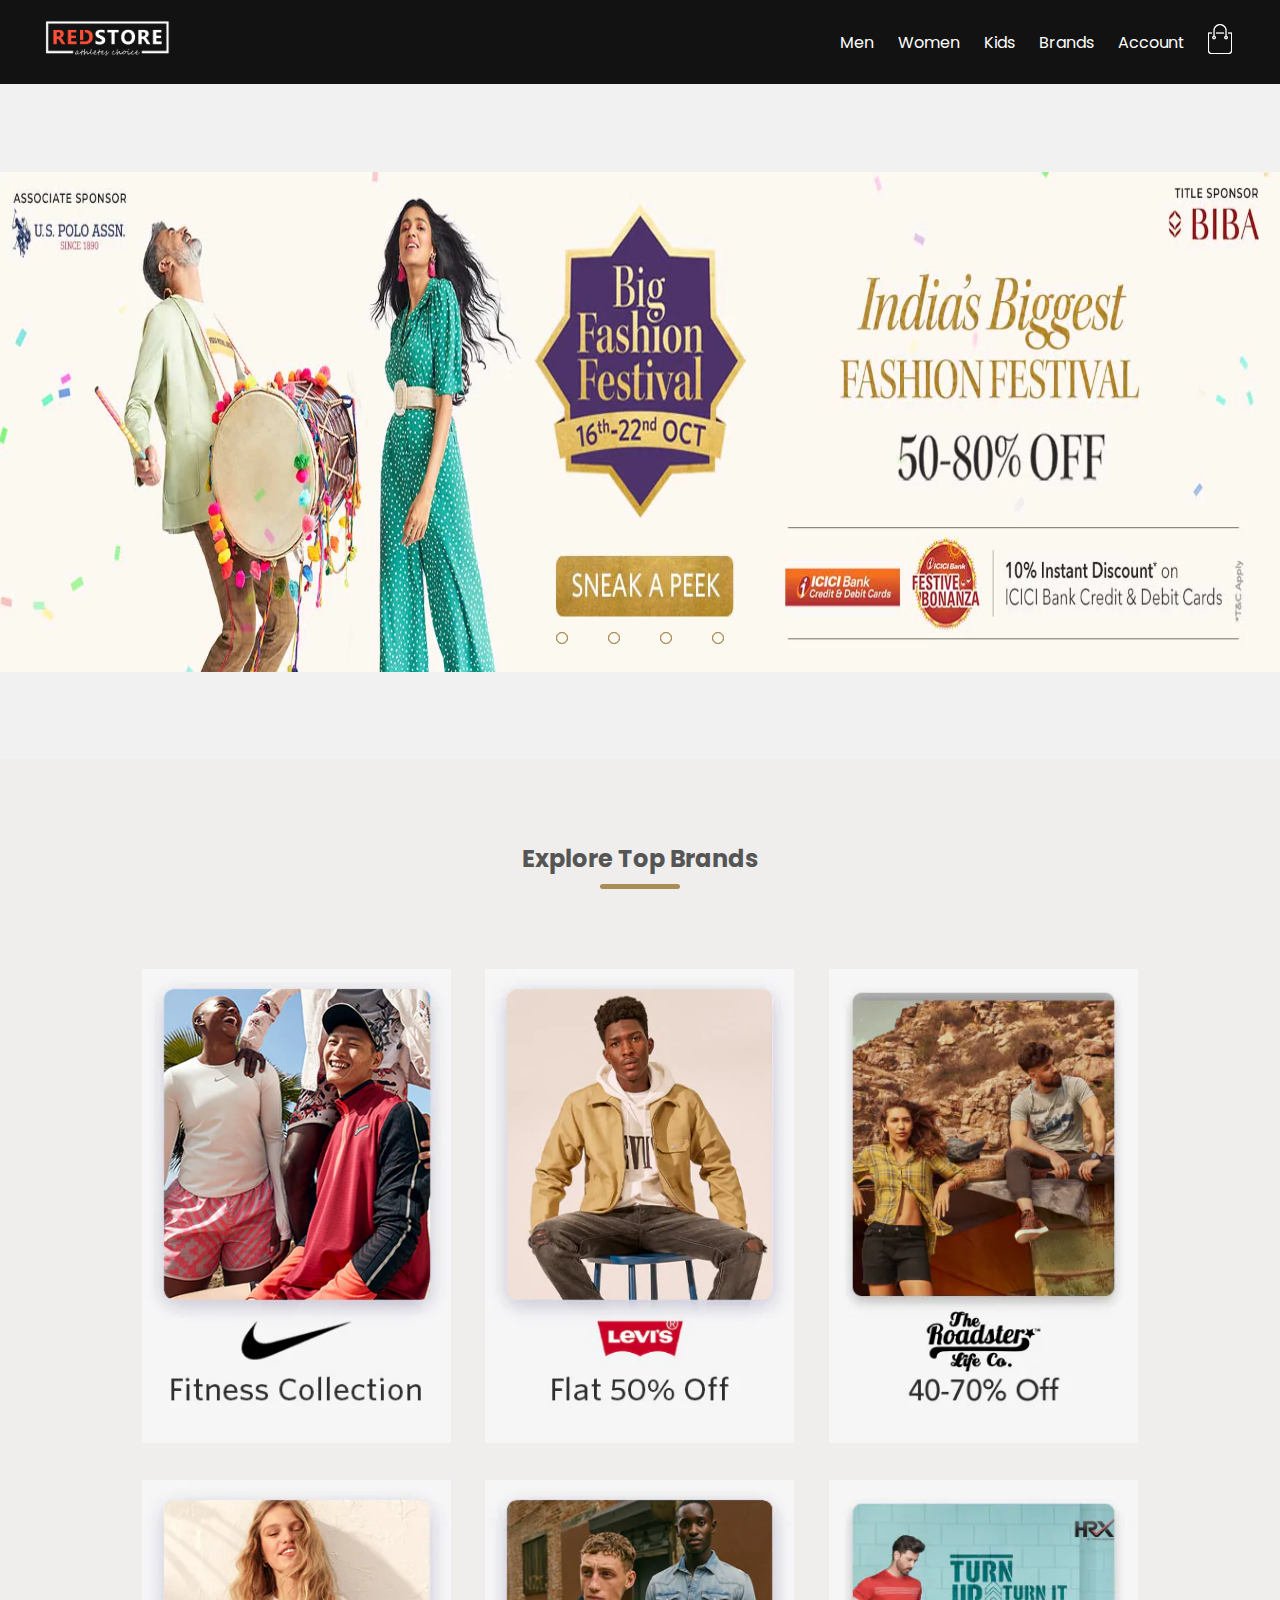
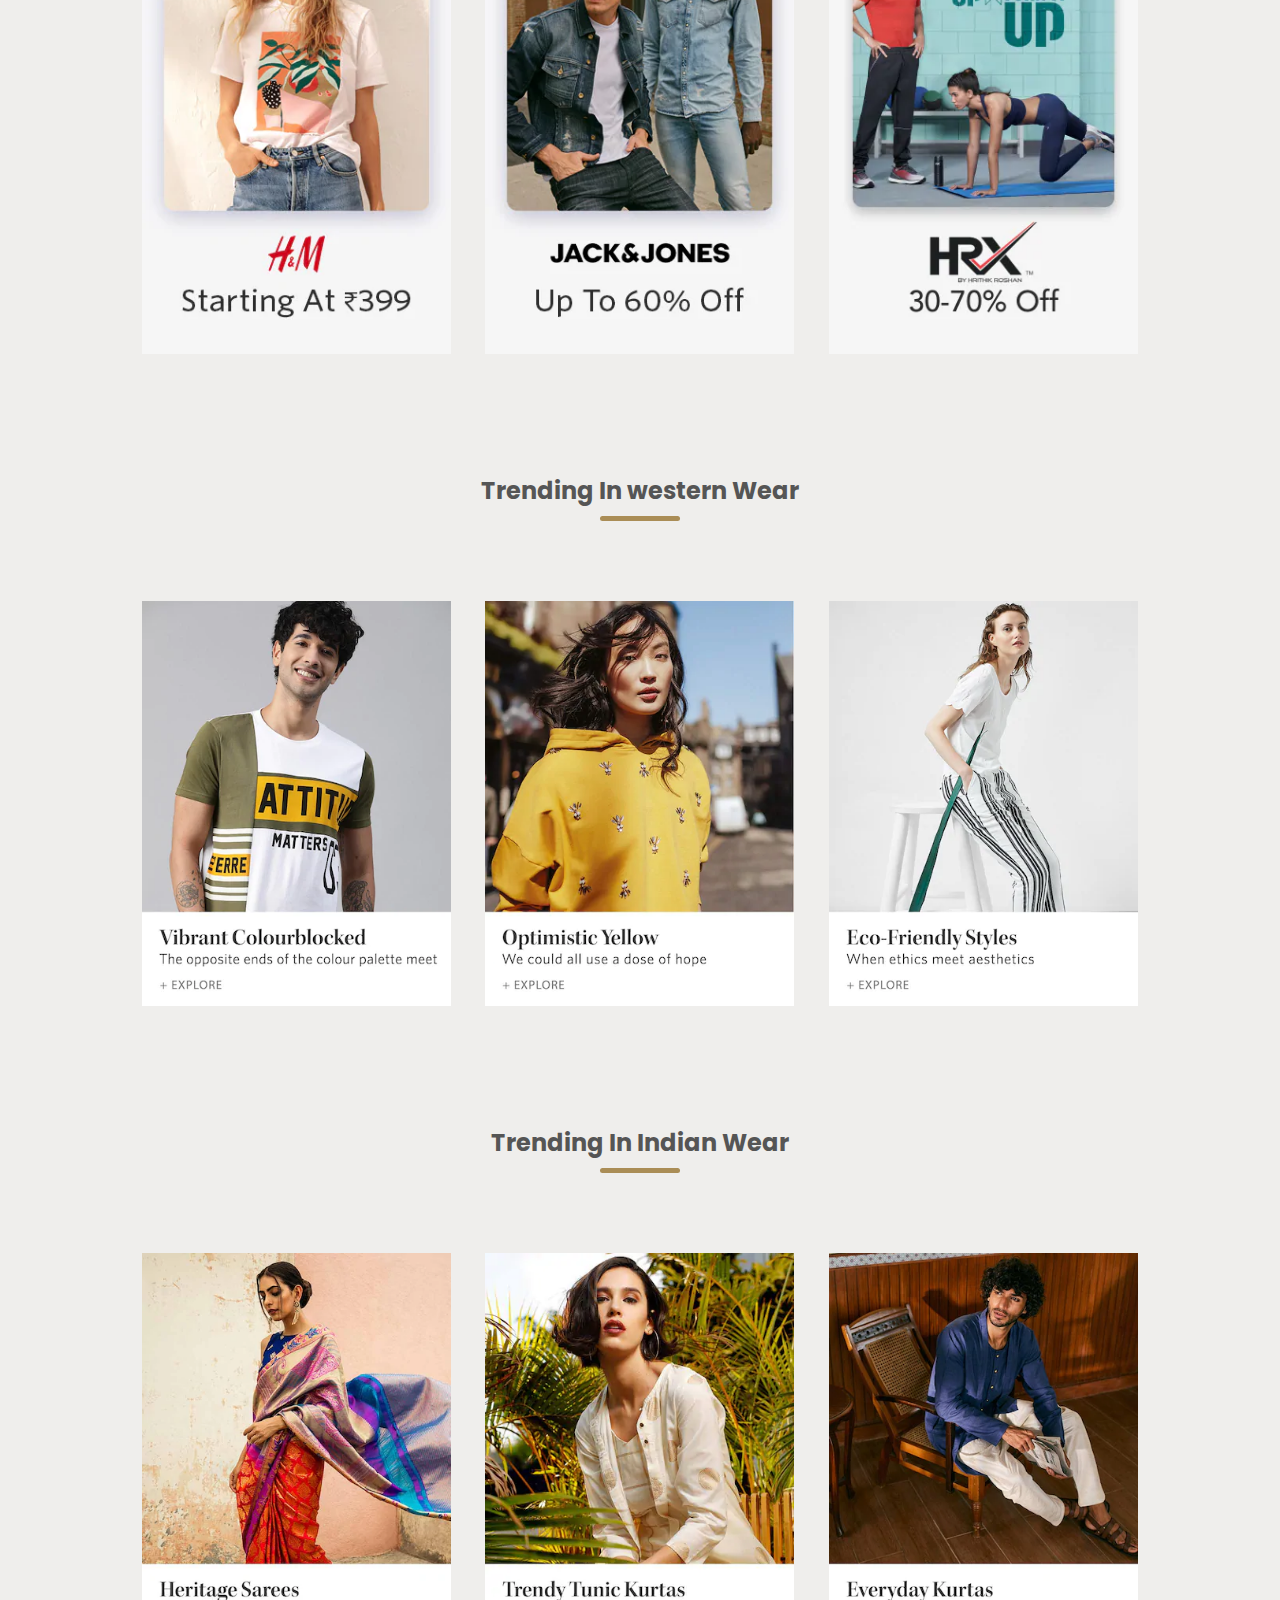
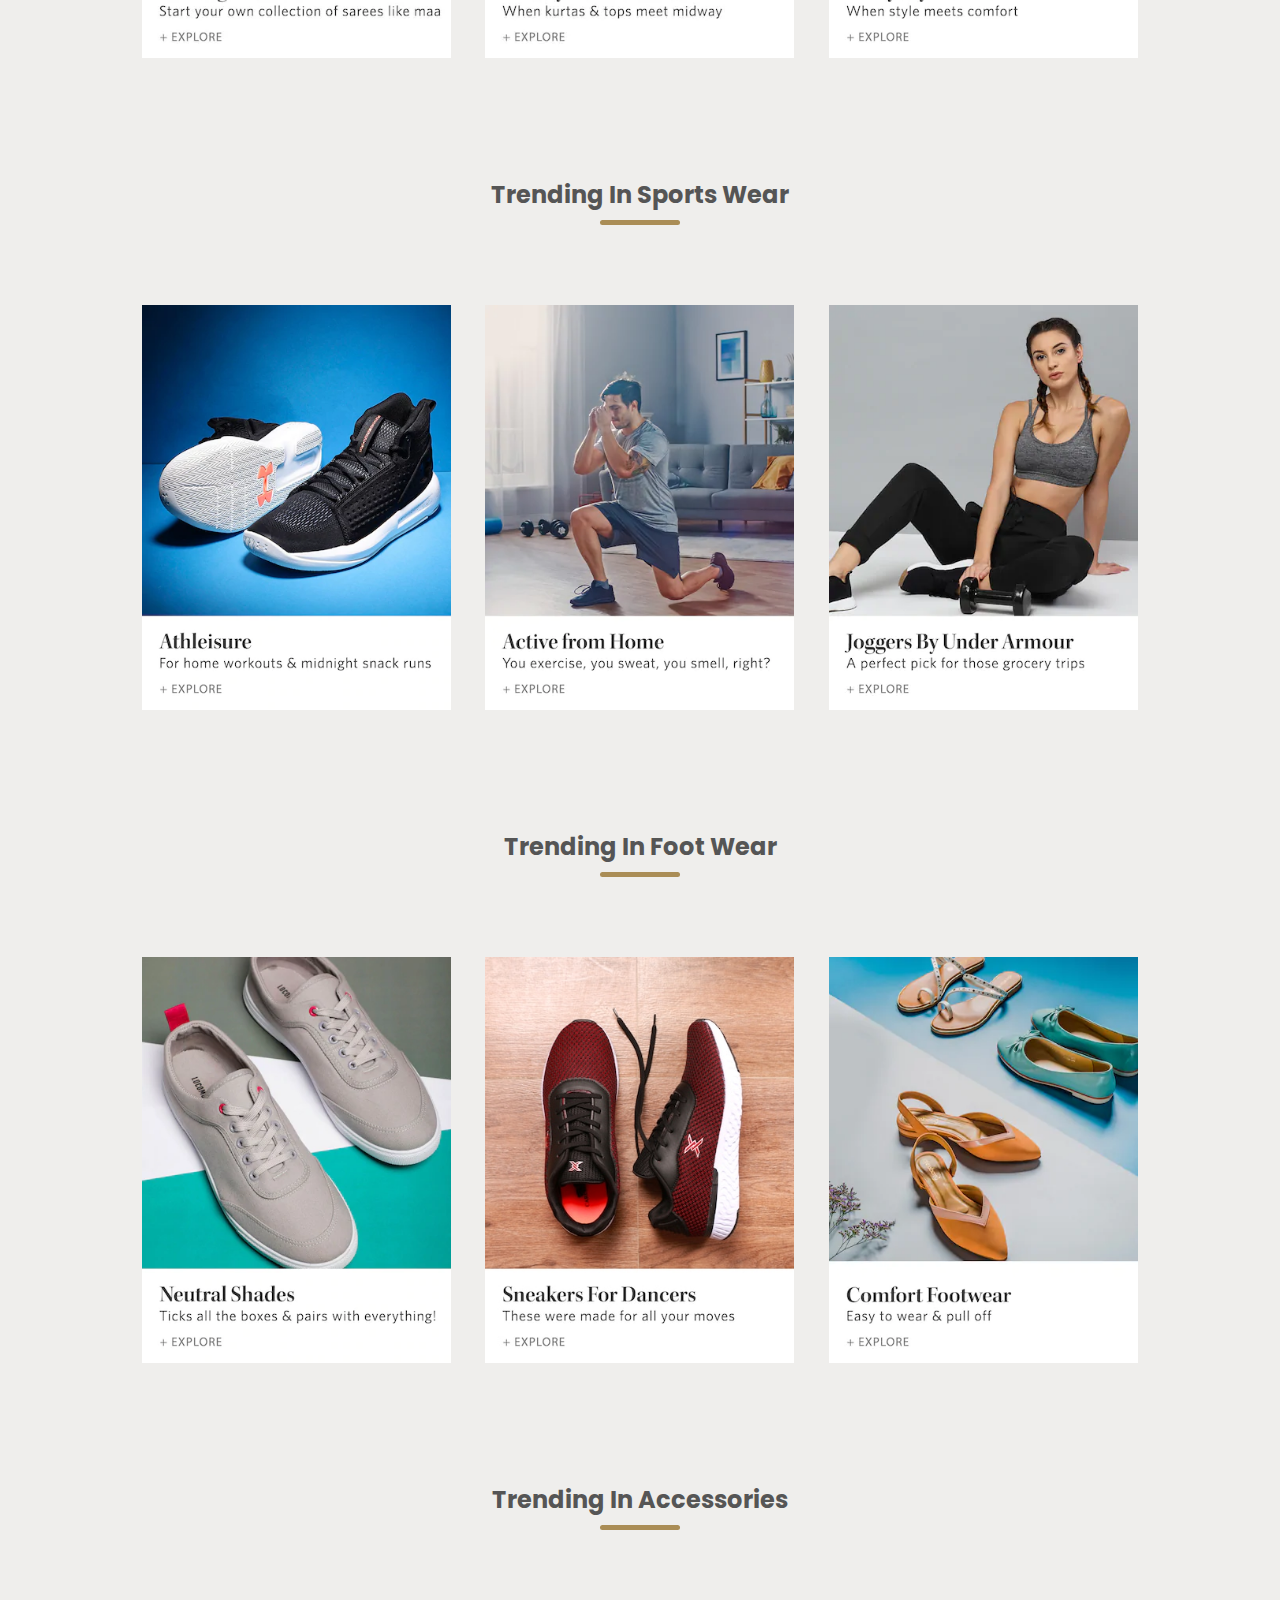
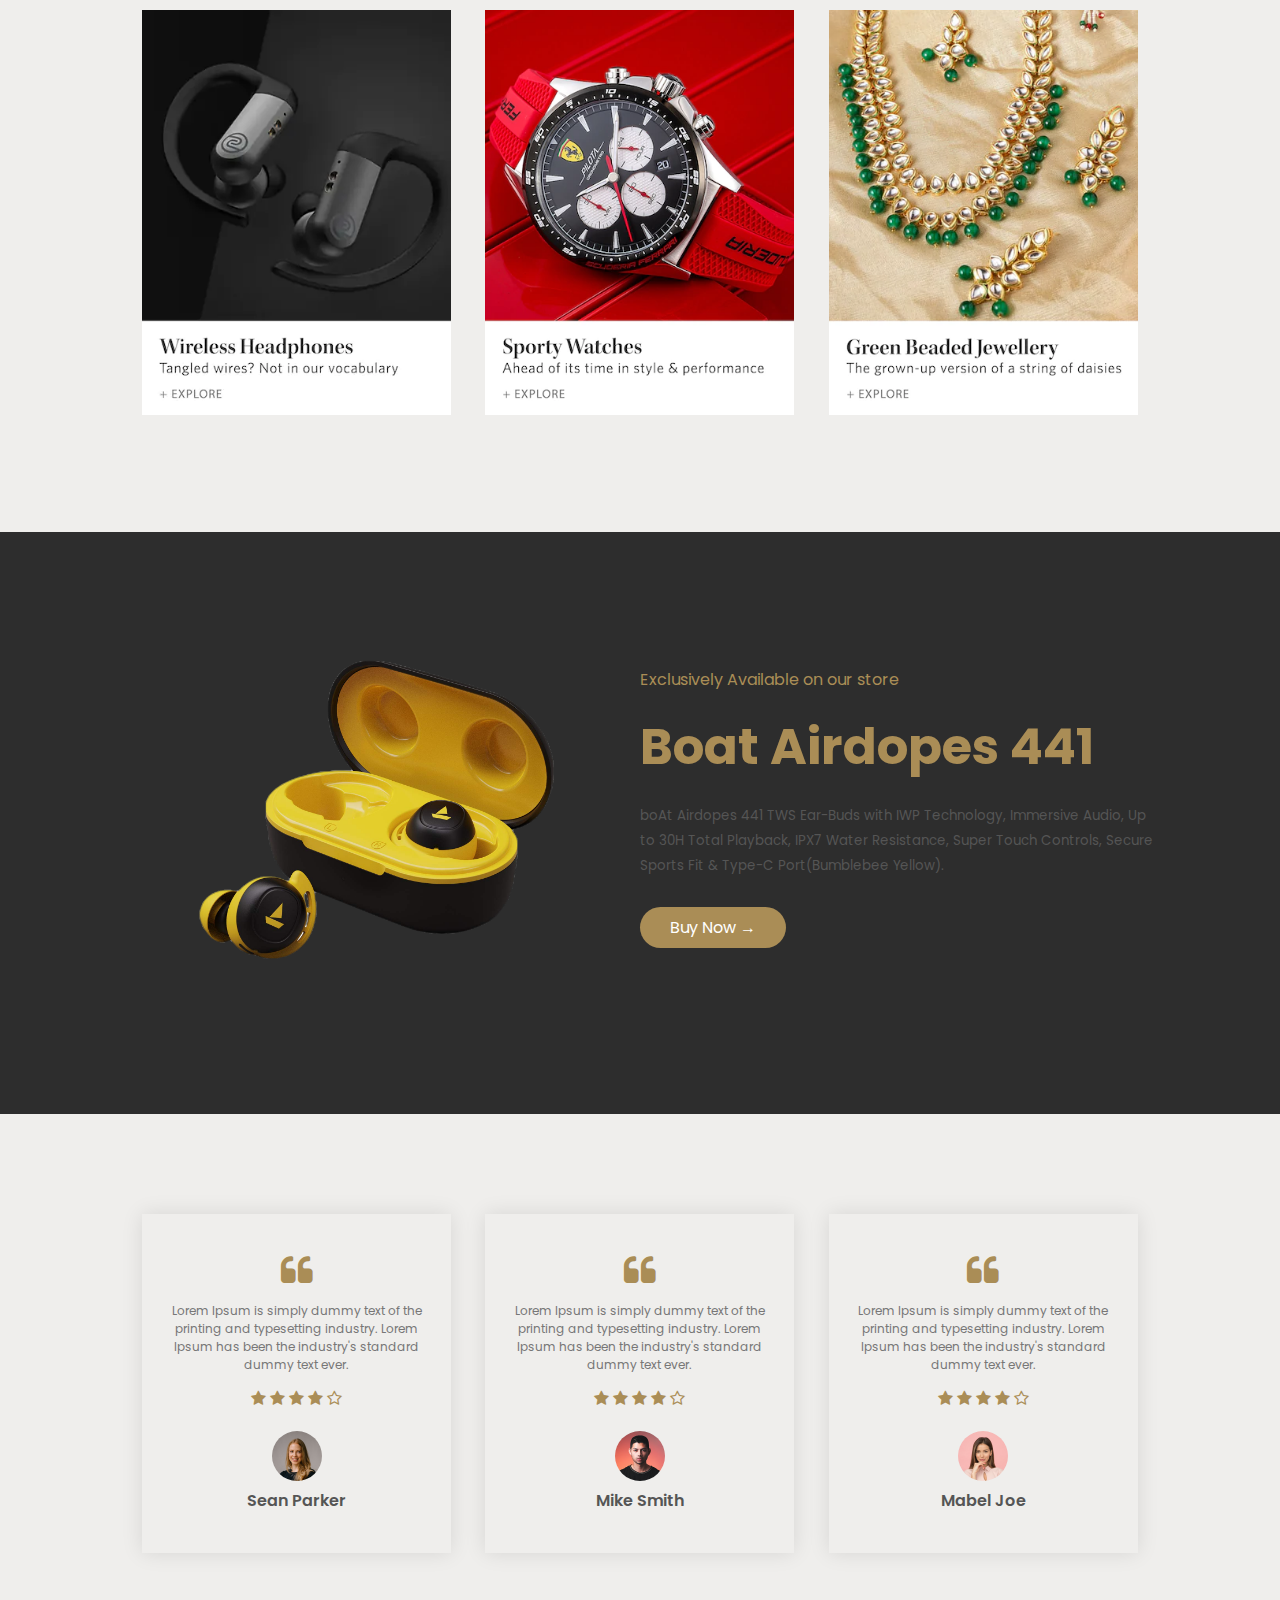
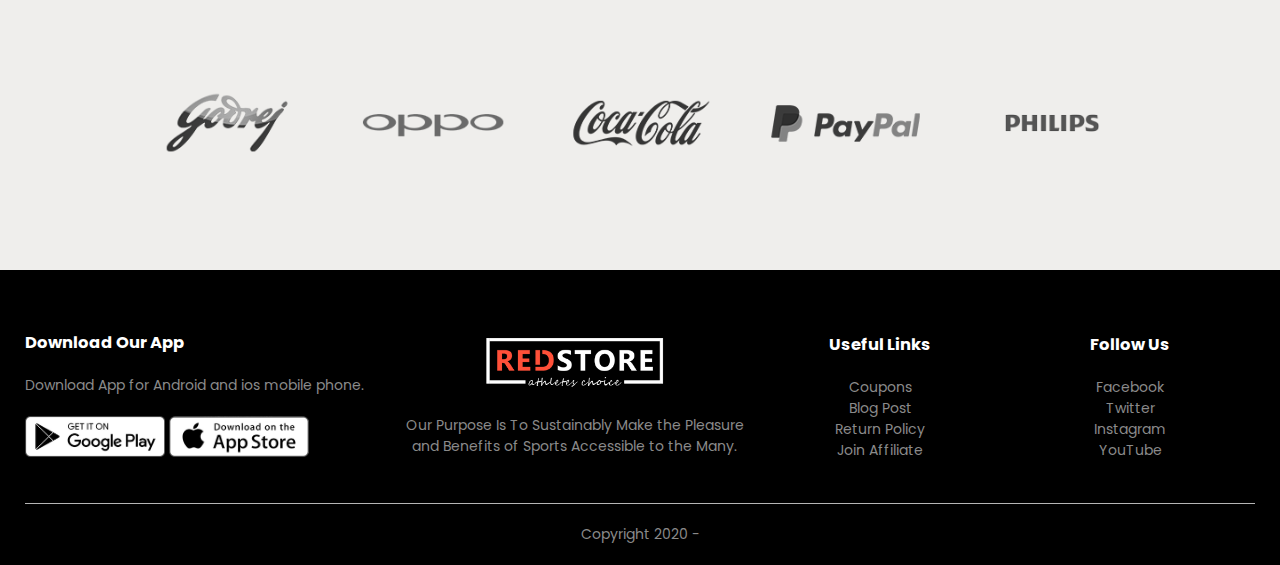
<file: index.html>
<!DOCTYPE html>
<html lang="en">
<head>
    <meta charset="UTF-8">
    <meta name="viewport" content="width=device-width, initial-scale=1.0">
    <title>RedStore | Ecommerce Website Design</title>
    <link rel="stylesheet" href="style.css">
    <link href="https://fonts.googleapis.com/css2?family=Poppins:wght@200;300;400;500;600;700;800&display=swap" rel="stylesheet">
    <link rel="stylesheet" href="https://stackpath.bootstrapcdn.com/font-awesome/4.7.0/css/font-awesome.min.css">
    <link rel="stylesheet" href="slider.css">
</head>
<body>
   
   <div class="header">
       <div class="container">
          <div class="navbar">
              <div class="logo">
                  <a href="index.html"><img src="images/logo-2.png" width="125px"></a>
              </div>
              <nav>
               <ul id="MenuItems">
                   <li><a href="men.html">Men</a></li>
                   <li><a href="women.html">Women</a></li>
                   <li><a href="kids.html">Kids</a></li>
                   <li><a href="brands.html">Brands</a></li>
                   <li><a href="account.html">Account</a></li>
               </ul>
              </nav>
              <a href="cart.html"><img src="images/cart-2.png" width="30px" height="30px"></a>
              <img src="images/menu-2.png" onclick="menutoggle()" class="menu-icon">
          </div>  
       </div>
       </div>
<!-- ----------Image-slider--------------- -->
<div class="slider-body">
     <!--image slider start-->
 <div class="slider">
    <div class="slides">
      <!--radio buttons start-->
      <input type="radio" name="radio-btn" id="radio1">
      <input type="radio" name="radio-btn" id="radio2">
      <input type="radio" name="radio-btn" id="radio3">
      <input type="radio" name="radio-btn" id="radio4">
     
      <!--radio buttons end-->
      <!--slide images start-->
      <div class="slide first">
        <img src="./slider-images/img-1.png" alt="">
      </div>
      <div class="slide">
        <img src="./slider-images/img-2.png" alt="">
      </div>
      <div class="slide">
        <img src="./slider-images/img-3.png" alt="">
      </div>
      <div class="slide">
        <img src="./slider-images/img-4.png" alt="">
      </div>
     
      <!--slide images end-->
      <!--automatic navigation start-->
      <div class="navigation-auto">
        <div class="auto-btn1"></div>
        <div class="auto-btn2"></div>
        <div class="auto-btn3"></div>
        <div class="auto-btn4"></div>
      </div>
      <!--automatic navigation end-->
    </div>
    <!--manual navigation start-->
    <div class="navigation-manual">
      <label for="radio1" class="manual-btn"></label>
      <label for="radio2" class="manual-btn"></label>
      <label for="radio3" class="manual-btn"></label>
      <label for="radio4" class="manual-btn"></label>
    </div>
    <!--manual navigation end-->
  </div>
  <!--image slider end-->

  <script type="text/javascript">
  var counter = 1;
  setInterval(function(){
    document.getElementById('radio' + counter).checked = true;
    counter++;
    if(counter > 4){
      counter = 1;
    }
  }, 5000);
  </script>
</div>

    
 

<!------------------ featured categories --------------->
     <div class="categories">
        <h2 class="title">Explore Top Brands</h2>
         <div class="small-container">
           <div class="row">
               <div class="col-3">
                <a href="nike.html"><img src="./brand/br1.png"></a>
               </div> 
               <div class="col-3">
                <a href="levis.html"><img src="./brand/br2.png"></a>
               </div> 
               <div class="col-3">
                <a href="roadster.html"><img src="./brand/br3.png"></a>
               </div> 
              
               <div class="col-3">
                <a href="H&M.html"><img src="./brand/br5.png"></a>
               </div> 
               
                
               <div class="col-3">
                <a href="jack&jones.html"><img src="./brand/br8.png"></a>
               </div> 
               <div class="col-3">
                <a href="HRX.html"><img src="./brand/br9.png"></a>
               </div> 
           </div>
       </div>
     </div>


     <!-- -----Trending in western wear----- -->
     <div class="categories">
        <h2 class="title">Trending In western Wear</h2>
         <div class="small-container">
           <div class="row">
               <div class="col-3">
                <a href="#"><img src="./western wear images/wr1.png"></a>
               </div> 
               <div class="col-3">
                <a href="#"><img src="./western wear images/wr2.png"></a>
               </div> 
               <div class="col-3">
                <a href="#"><img src="./western wear images/wr3.png"></a>
               </div> 
               </div> 
           </div>
       </div>
     </div>

     <!-- ----trending in indian wear---- -->
     <div class="categories">
        <h2 class="title">Trending In Indian Wear</h2>
         <div class="small-container">
           <div class="row">
               <div class="col-3">
                <a href="#"><img src="./indian wear images/ir1.png"></a>
               </div> 
               <div class="col-3">
                <a href="#"><img src="./indian wear images/ir2.png"></a>
               </div> 
               <div class="col-3">
                <a href="#"><img src="./indian wear images/ir3.png"></a>
               </div> 
               </div> 
           </div>
       </div>
     </div>

      <!-- ----trending in sports wear---- -->
      <div class="categories">
        <h2 class="title">Trending In Sports Wear</h2>
         <div class="small-container">
           <div class="row">
               <div class="col-3">
                <a href="#"><img src="./sports wear images/sp1.png"></a>
               </div> 
               <div class="col-3">
                <a href="#"><img src="./sports wear images/sp2.png"></a>
               </div> 
               <div class="col-3">
                <a href="#"><img src="./sports wear images/sp3.png"></a>
               </div> 
                </div> 
           </div>
       </div>
     </div>

      <!-- ----trending in foot wear---- -->
      <div class="categories">
        <h2 class="title">Trending In Foot Wear</h2>
         <div class="small-container">
           <div class="row">
               <div class="col-3">
                <a href="#"><img src="./foot wear images/fr1.png"></a>
               </div> 
               <div class="col-3">
                <a href="#"><img src="./foot wear images/fr2.png"></a>
               </div> 
               <div class="col-3">
                <a href="#"><img src="./foot wear images/fr3.png"></a>
               </div> 
           </div>
       </div>
     </div>

     <!-- ----trending in Accessories---- -->
     <div class="categories">
        <h2 class="title">Trending In Accessories</h2>
         <div class="small-container">
           <div class="row">
               <div class="col-3">
                <a href="#"><img src="./accessories images/i1.png"></a>
               </div> 
               <div class="col-3">
                <a href="#"><img src="./accessories images/i2.png"></a>
               </div> 
               <div class="col-3">
                <a href="#"><img src="./accessories images/i3.png"></a>
               </div> 
           </div>
       </div>
     </div>
       

<!----------offer--------------->
  
   <div class="offer">
       <div class="small-container">
           <div class="row">
           <div class="col-2">
               <img src="images/airpods-2.png" class="offer-img">
           </div>
           <div class="col-2">
               <p>Exclusively Available on our store </p>
               <h1> Boat Airdopes 441</h1>
               <small>boAt Airdopes 441 TWS Ear-Buds with IWP Technology, Immersive Audio, Up to 30H Total Playback, IPX7 Water Resistance, Super Touch Controls, Secure Sports Fit & Type-C Port(Bumblebee Yellow).</small>
               <br>
               <a href="#" class="btn">Buy Now &#8594;</a>
           </div>
       </div>
       </div>
       
   </div>
   
<!----------testimonial--------------->   
  
   <div class="testimonial">
       <div class="small-container">
       <div class="row">
           <div class="col-3">
                    <i class="fa fa-quote-left"></i>
                      <p>Lorem Ipsum is simply dummy text of the printing and typesetting industry. Lorem Ipsum has been the industry's standard dummy text ever.</p>
                      <div class="rating">
                           <i class="fa fa-star"></i>
                           <i class="fa fa-star"></i>
                           <i class="fa fa-star"></i>
                           <i class="fa fa-star"></i>
                           <i class="fa fa-star-o"></i>
                       </div>
                       <img src="images/user-1.png">
                       <h3>Sean Parker</h3>
           </div>
            <div class="col-3">
                    <i class="fa fa-quote-left"></i>
                      <p>Lorem Ipsum is simply dummy text of the printing and typesetting industry. Lorem Ipsum has been the industry's standard dummy text ever.</p>
                      <div class="rating">
                           <i class="fa fa-star"></i>
                           <i class="fa fa-star"></i>
                           <i class="fa fa-star"></i>
                           <i class="fa fa-star"></i>
                           <i class="fa fa-star-o"></i>
                       </div>
                       <img src="images/user-2.png">
                       <h3>Mike Smith</h3>
           </div>
            <div class="col-3">
                    <i class="fa fa-quote-left"></i>
                      <p>Lorem Ipsum is simply dummy text of the printing and typesetting industry. Lorem Ipsum has been the industry's standard dummy text ever.</p>
                      <div class="rating">
                           <i class="fa fa-star"></i>
                           <i class="fa fa-star"></i>
                           <i class="fa fa-star"></i>
                           <i class="fa fa-star"></i>
                           <i class="fa fa-star-o"></i>
                       </div>
                       <img src="images/user-3.png">
                       <h3>Mabel Joe</h3>
           </div>
       </div>
       </div>
   </div>
<!----------Brands--------------->     
    <div class="brands">
        <div class="small-container">
            <div class="row">
                <div class="col-5">
                    <img src="images/logo-godrej.png">
                </div>
                <div class="col-5">
                    <img src="images/logo-oppo.png">
                </div>
                <div class="col-5">
                    <img src="images/logo-coca-cola.png">
                </div>
                <div class="col-5">
                    <img src="images/logo-paypal.png">
                </div>
                <div class="col-5">
                    <img src="images/logo-philips.png">
                </div>
            </div>
        </div>
    </div>
<!----------Footer---------------> 

<div class="footer">
    <div class="container">
        <div class="row">
            <div class="footer-col1">
               <h3>Download Our App</h3>
                <p>Download App for Android and ios mobile phone.</p>
                <div class="app-logo">
                    <img src="images/play-store.png">
                    <img src="images/app-store.png">
                </div>
            </div>
            <div class="footer-col2">
               <img src="images/logo-white.png">
                <p>Our Purpose Is To Sustainably Make the Pleasure and Benefits of Sports Accessible to the Many.</p>
            </div>
            <div class="footer-col3">
               <h3>Useful Links</h3>
                <ul>
                    <li>Coupons</li>
                    <li>Blog Post</li>
                    <li>Return Policy</li>
                    <li>Join Affiliate</li>
                </ul>
            </div>
            <div class="footer-col4">
               <h3>Follow Us</h3>
                <ul>
                    <li>Facebook</li>
                    <li>Twitter<li>
                    <li>Instagram</li>
                    <li>YouTube</li>
                </ul>
            </div>
        </div>
        <hr>
        <p class="copyright">Copyright 2020 - </p>
    </div>
    
</div>



<!-------------js for toggle menu-------------->

<script>
    
    var MenuItems = document.getElementById("MenuItems");
    
    MenuItems.style.maxHeight = "0px";
    
    function menutoggle()
    {
        if(MenuItems.style.maxHeight == "0px")
            {
                MenuItems.style.maxHeight = "200px";
            }else
            {
                MenuItems.style.maxHeight = "0px"
            } 
    }
    
</script>



</body>
</html>
</file>
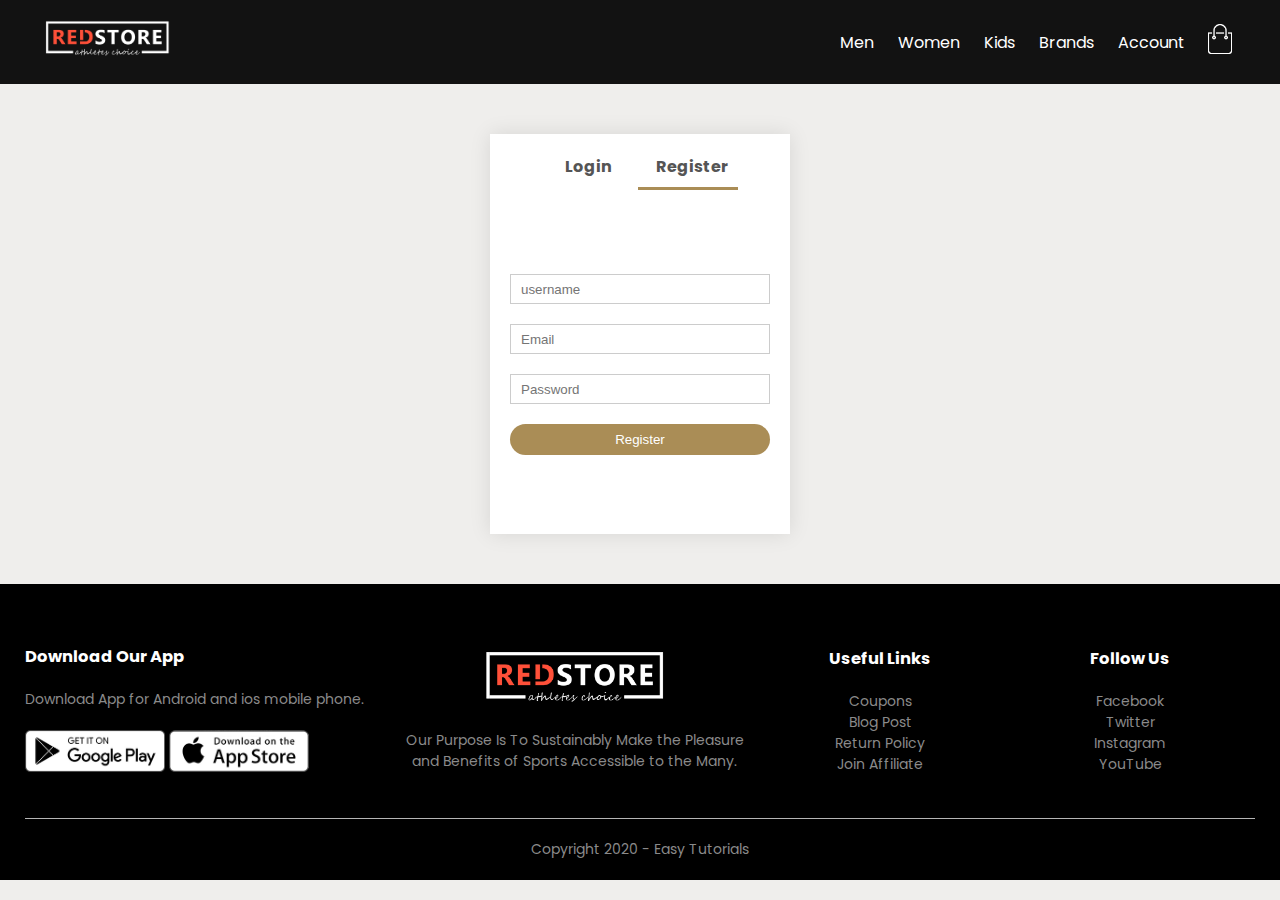
<file: account.html>
<!DOCTYPE html>
<html lang="en">
<head>
    <meta charset="UTF-8">
    <meta name="viewport" content="width=device-width, initial-scale=1.0">
    <title>Account - RedStore | Ecommerce Website Design</title>
    <link rel="stylesheet" href="style.css">
    <link href="https://fonts.googleapis.com/css2?family=Poppins:wght@200;300;400;500;600;700;800&display=swap" rel="stylesheet">
    <link rel="stylesheet" href="https://stackpath.bootstrapcdn.com/font-awesome/4.7.0/css/font-awesome.min.css">
</head>
<body>
    <div class="header">
        <div class="container">
           <div class="navbar">
               <div class="logo">
                   <a href="index.html"><img src="images/logo-2.png" width="125px"></a>
               </div>
               <nav>
                <ul id="MenuItems">
                 <li><a href="men.html">Men</a></li>
                 <li><a href="women.html">Women</a></li>
                 <li><a href="kids.html">Kids</a></li>
                 <li><a href="brands.html">Brands</a></li>
                 <li><a href="account.html">Account</a></li>
                </ul>
               </nav>
               <a href="cart.html"><img src="images/cart-2.png" width="30px" height="30px"></a>
               <img src="images/menu-2.png" onclick="menutoggle()" class="menu-icon">
           </div>  
        </div>
        </div>
       
<!--------------Cart Items details--------------->
<div class="accout-page">
    <div class="container">
  
       <div class="row">
         
          <!-- <div class="col-2">
             <img src="images/image1.png" width="100%">
          </div> -->
          
           <div class="col-2">
              <div class="form-container">
                 <div class="form-btn">
                     <span onclick="login()">Login</span>
                     <span onclick="register()">Register</span>
                     <hr id="indicator">
                 </div>
                 
               <form id="LoginForm">
                   <input type="text" placeholder="username">
                   <input type="password" placeholder="Password">
                   <button type="submit" class="btn">Login</button>
                   <a href="">Forgot password</a>
               </form>

               <form id="RegForm">
                   <input type="text" placeholder="username">
                   <input type="email" placeholder="Email">
                   <input type="password" placeholder="Password">
                   <button type="submit" class="btn">Register</button>
               </form>
              </div>
           </div>
       </div>
</div>
</div>

<!----------Footer---------------> 

<div class="footer">
    <div class="container">
        <div class="row">
            <div class="footer-col1">
               <h3>Download Our App</h3>
                <p>Download App for Android and ios mobile phone.</p>
                <div class="app-logo">
                    <img src="images/play-store.png">
                    <img src="images/app-store.png">
                </div>
            </div>
            <div class="footer-col2">
               <img src="images/logo-white.png">
                <p>Our Purpose Is To Sustainably Make the Pleasure and Benefits of Sports Accessible to the Many.</p>
            </div>
            <div class="footer-col3">
               <h3>Useful Links</h3>
                <ul>
                    <li>Coupons</li>
                    <li>Blog Post</li>
                    <li>Return Policy</li>
                    <li>Join Affiliate</li>
                </ul>
            </div>
            <div class="footer-col4">
               <h3>Follow Us</h3>
                <ul>
                    <li>Facebook</li>
                    <li>Twitter<li>
                    <li>Instagram</li>
                    <li>YouTube</li>
                </ul>
            </div>
        </div>
        <hr>
        <p class="copyright">Copyright 2020 - Easy Tutorials</p>
    </div>
</div>

<!-------------js for toggle menu-------------->

<script>
    var MenuItems = document.getElementById("MenuItems");
    
    MenuItems.style.maxHeight = "0px";
    
    function menutoggle()
    {
        if(MenuItems.style.maxHeight == "0px")
            {
                MenuItems.style.maxHeight = "200px";
            }else
            {
                MenuItems.style.maxHeight = "0px"
            } 
    }
     
</script>
<!------------------- form toggle ----------->
    <script>
        var LoginForm = document.getElementById("LoginForm");
        var RegForm = document.getElementById("RegForm");
        var Indicator = document.getElementById("indicator");
        
        function register(){
                RegForm.style.transform = "translateX(0px)";
                LoginForm.style.transform = "translateX(0px)";
                Indicator.style.transform = "translateX(100px)"
            };
        function login(){
                RegForm.style.transform = "translateX(300px)";
                LoginForm.style.transform = "translateX(300px)";
                Indicator.style.transform = "translateX(0px)"
            };
            
    </script>
    
    
    
</body>
</html>
</file>
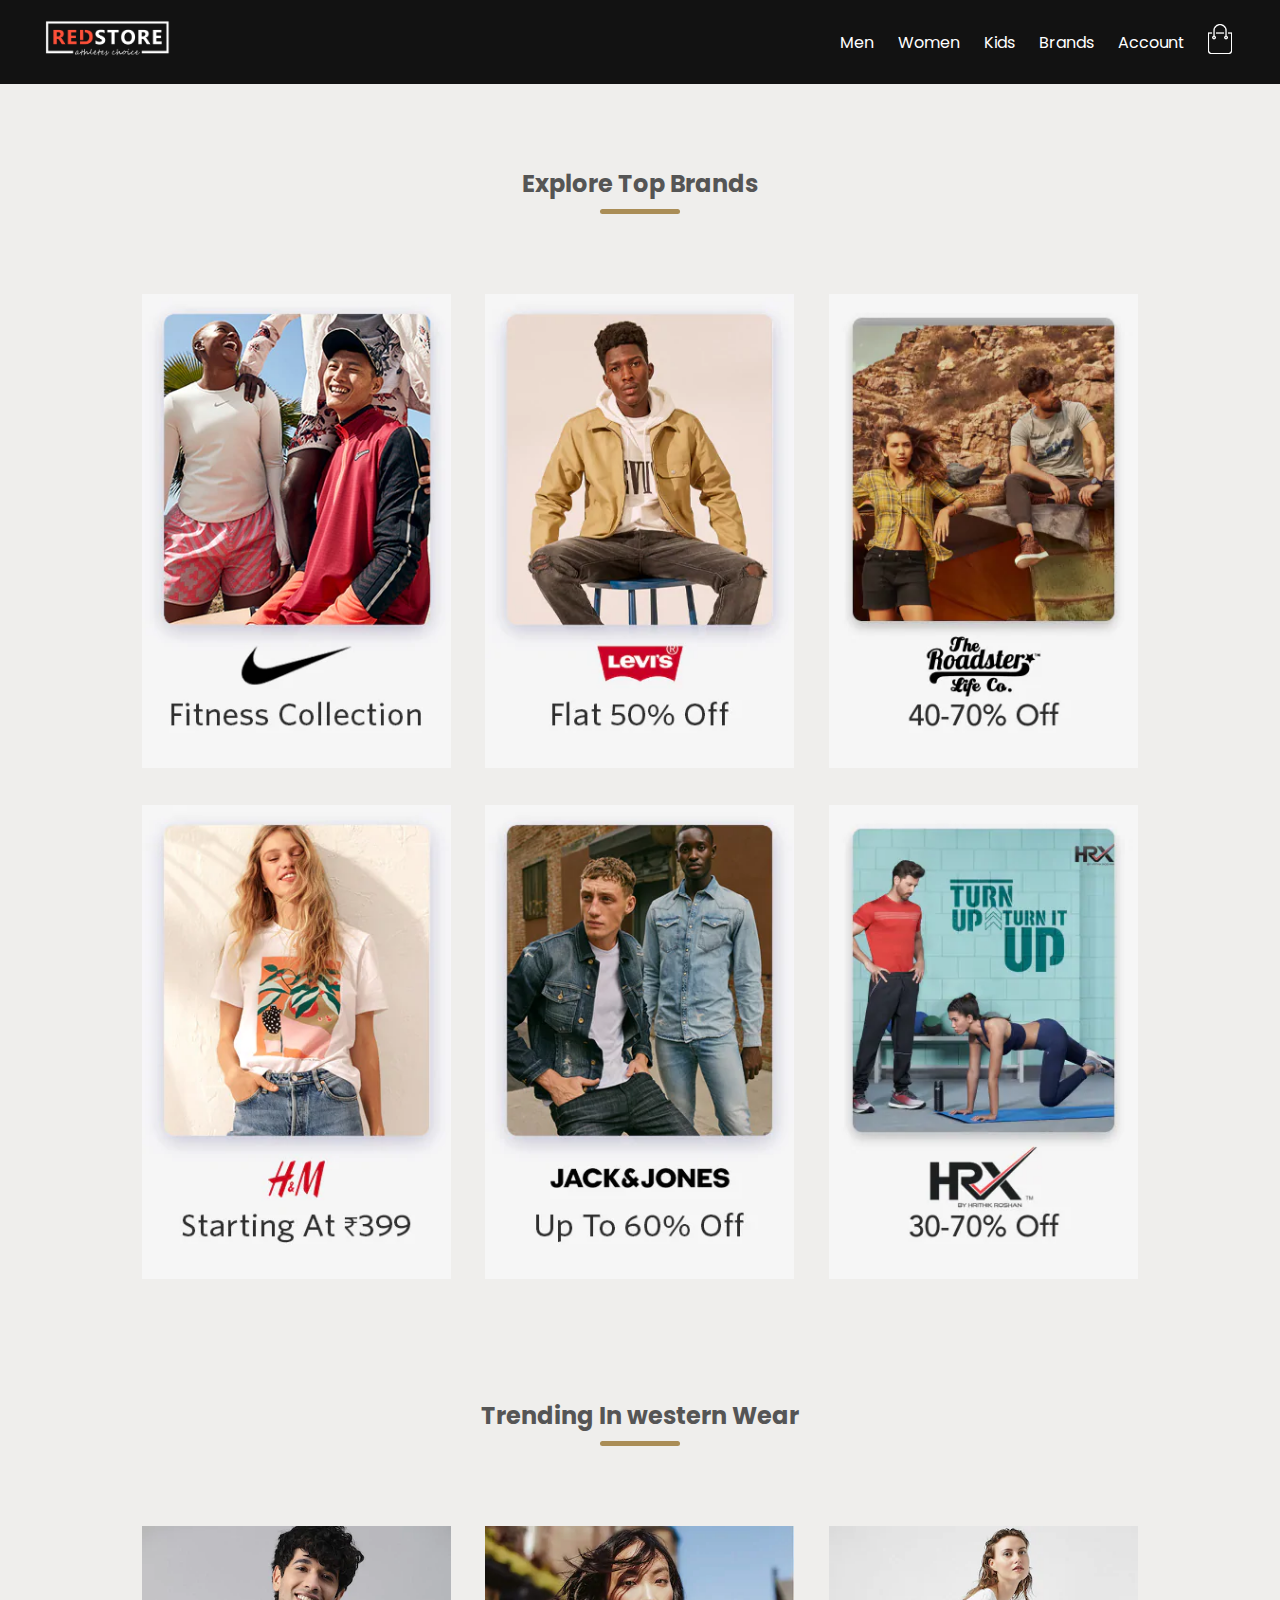
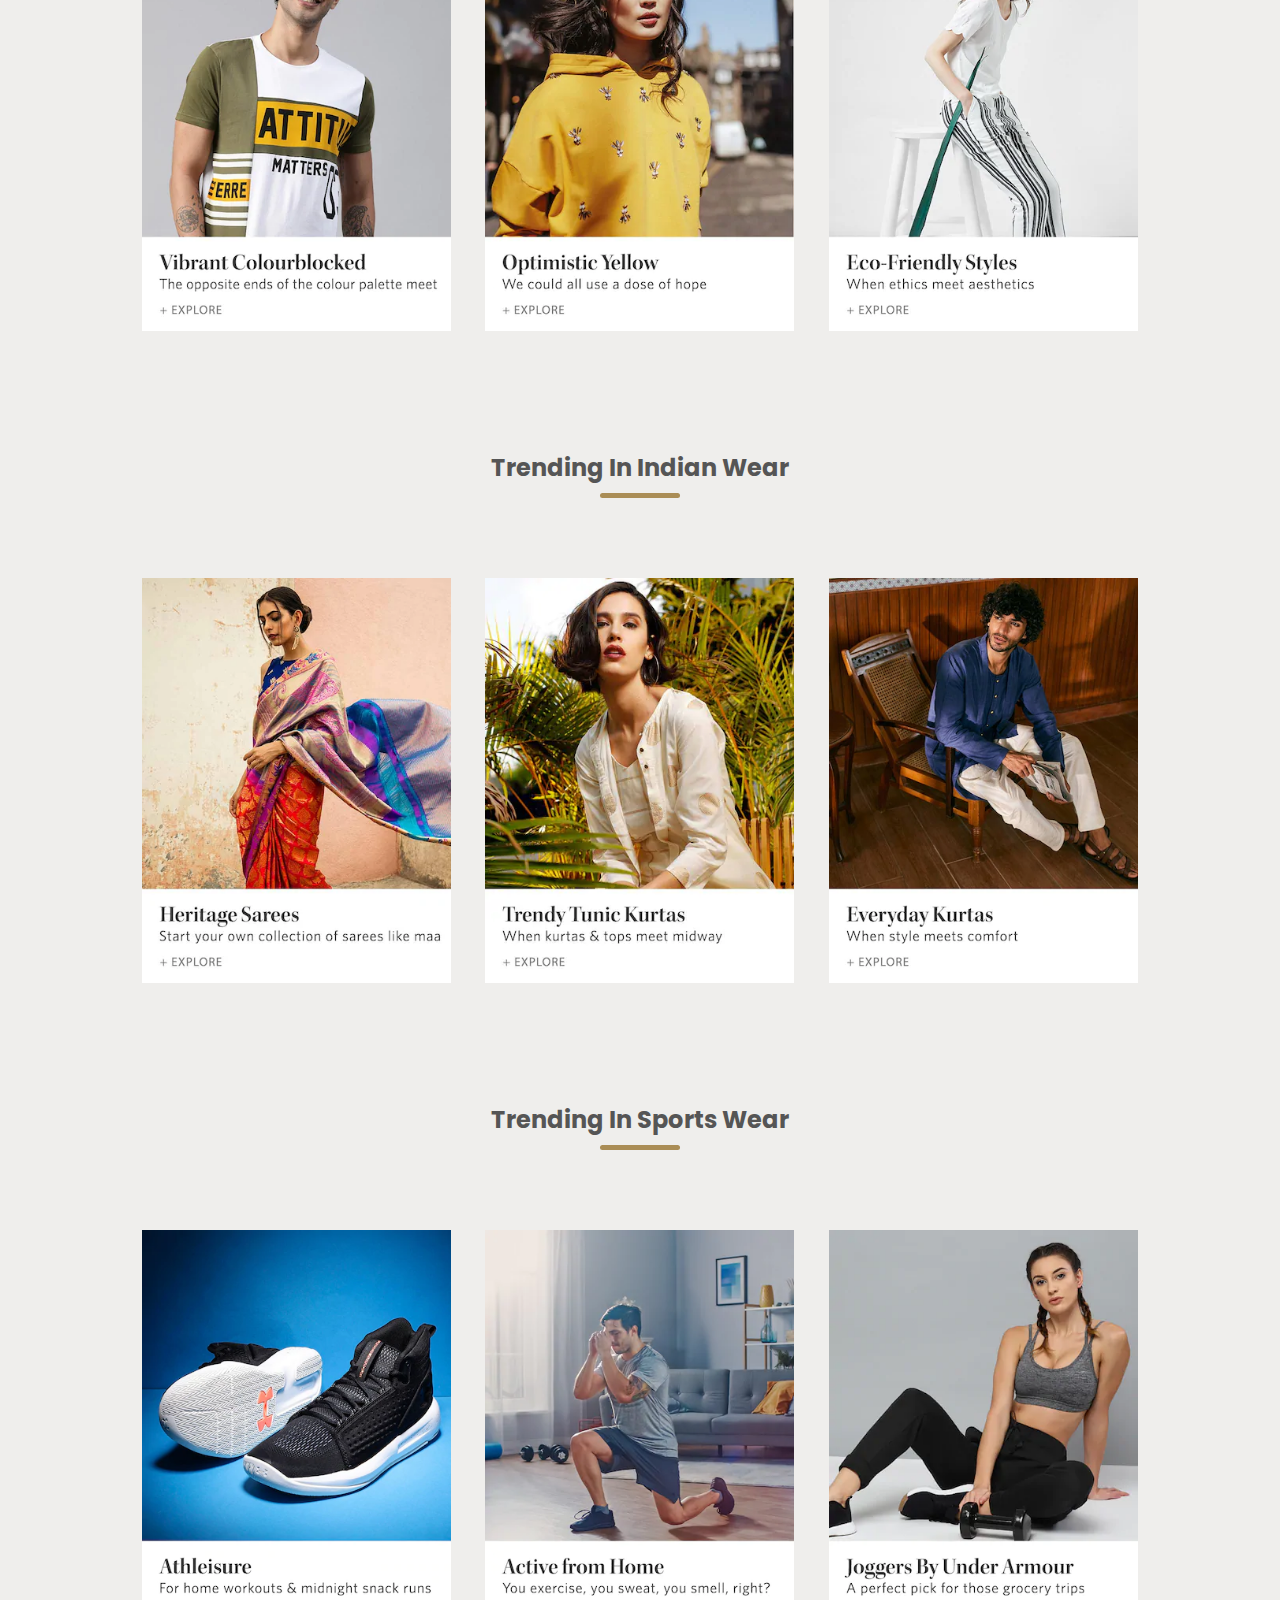
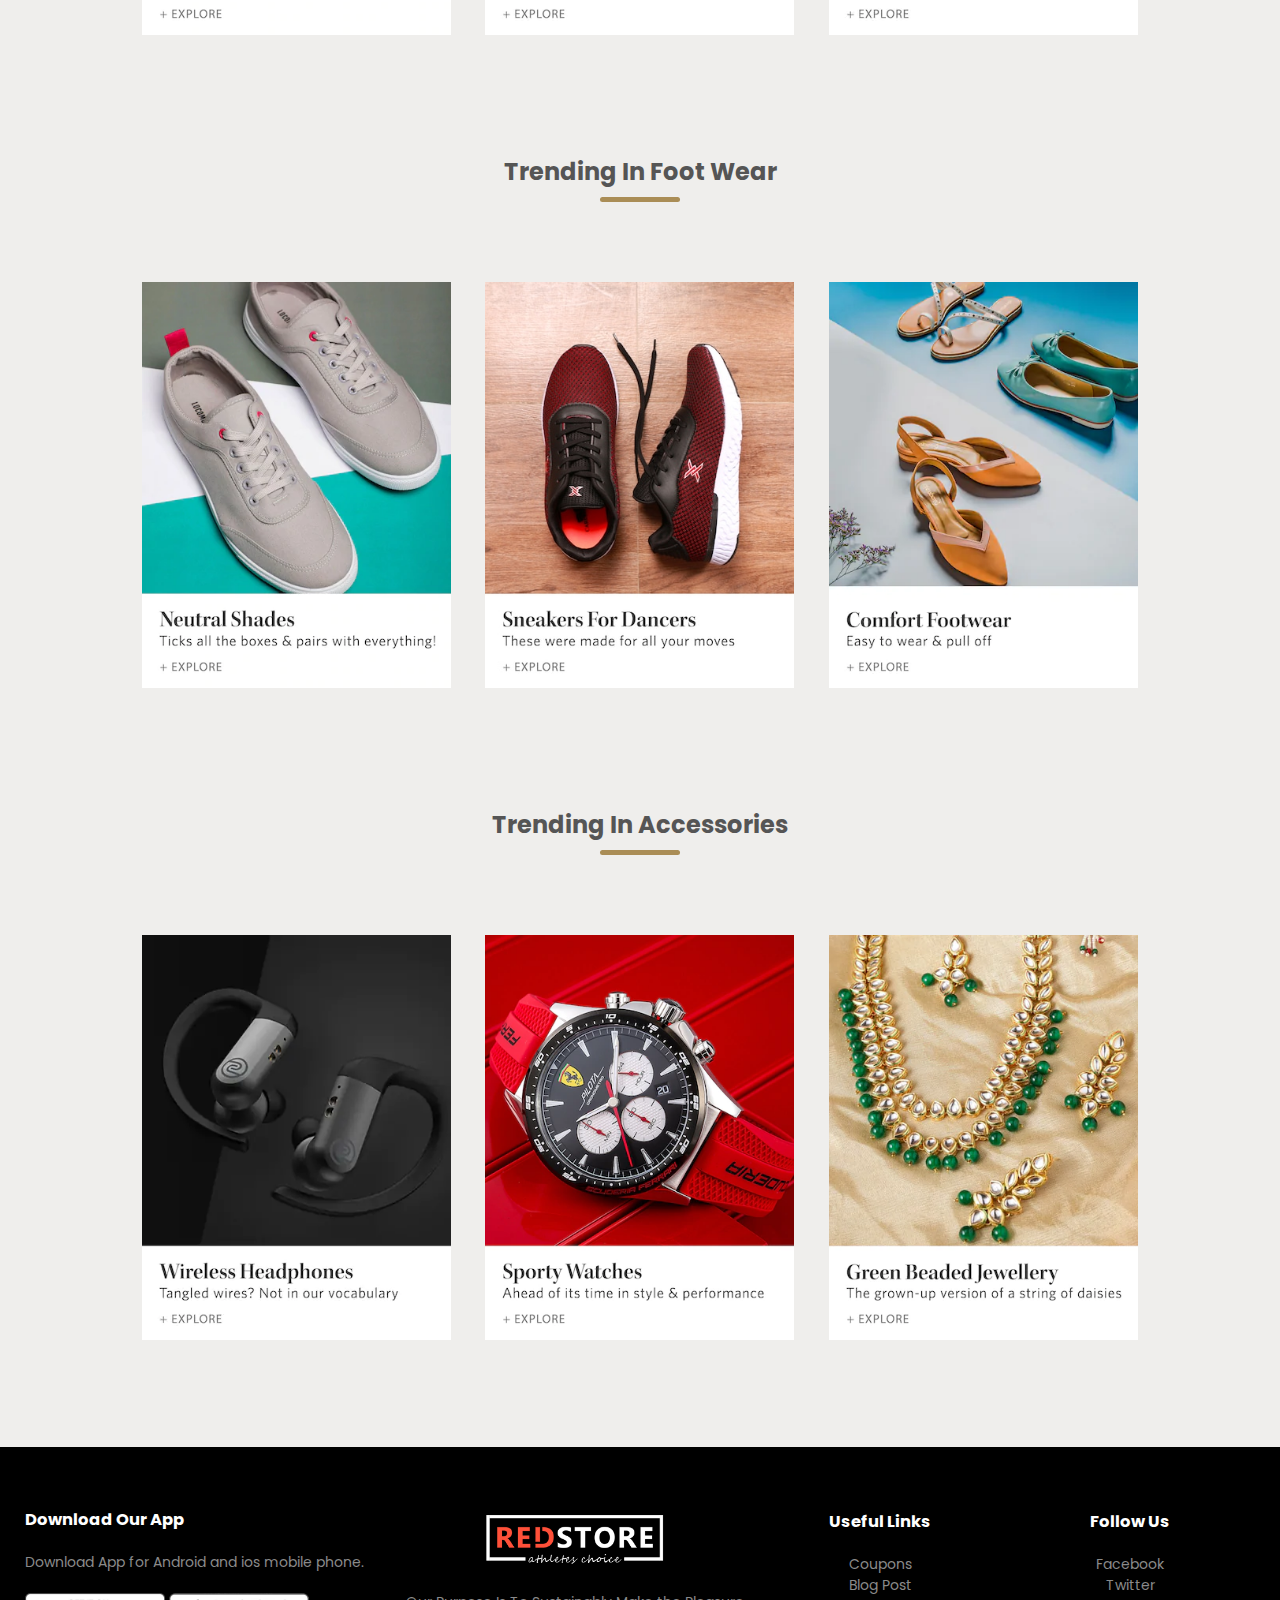
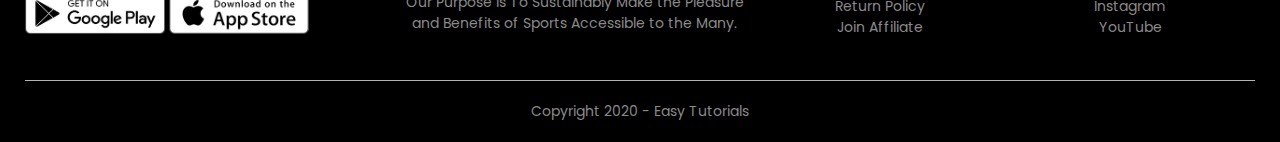
<file: brands.html>
<!DOCTYPE html>
<html lang="en">
<head>
    <meta charset="UTF-8">
    <meta name="viewport" content="width=device-width, initial-scale=1.0">
    <title>RedStore | Ecommerce Website Design</title>
    <link rel="stylesheet" href="style.css">
    <link href="https://fonts.googleapis.com/css2?family=Poppins:wght@200;300;400;500;600;700;800&display=swap" rel="stylesheet">
    <link rel="stylesheet" href="https://stackpath.bootstrapcdn.com/font-awesome/4.7.0/css/font-awesome.min.css">
    <link rel="stylesheet" href="slider.css">
</head>
<body>
   
   <div class="header">
       <div class="container">
          <div class="navbar">
              <div class="logo">
                  <a href="index.html"><img src="images/logo-2.png" width="125px"></a>
              </div>
              <nav>
               <ul id="MenuItems">
                   <li><a href="men.html">Men</a></li>
                   <li><a href="women.html">Women</a></li>
                   <li><a href="kids.html">Kids</a></li>
                   <li><a href="brands.html">Brands</a></li>
                   <li><a href="account.html">Account</a></li>
               </ul>
              </nav>
              <a href="cart.html"><img src="images/cart-2.png" width="30px" height="30px"></a>
              <img src="images/menu-2.png" onclick="menutoggle()" class="menu-icon">
          </div>  
       </div>
       </div>

       <!-- -------Brands------- -->


       <div class="categories">
        <h2 class="title">Explore Top Brands</h2>
         <div class="small-container">
           <div class="row">
               <div class="col-3">
                <a href="nike.html"><img src="./brand/br1.png"></a>
               </div> 
               <div class="col-3">
                <a href="levis.html"><img src="./brand/br2.png"></a>
               </div> 
               <div class="col-3">
                <a href="roadster.html"><img src="./brand/br3.png"></a>
               </div> 
              
               <div class="col-3">
                <a href="H&M.html"><img src="./brand/br5.png"></a>
               </div> 
               
                
               <div class="col-3">
                <a href="jack&jones.html"><img src="./brand/br8.png"></a>
               </div> 
               <div class="col-3">
                <a href="HRX.html"><img src="./brand/br9.png"></a>
               </div> 
           </div>
       </div>
     </div>


     <!-- -----Trending in western wear----- -->
     <div class="categories">
        <h2 class="title">Trending In western Wear</h2>
         <div class="small-container">
           <div class="row">
               <div class="col-3">
                <a href="#"><img src="./western wear images/wr1.png"></a>
               </div> 
               <div class="col-3">
                <a href="#"><img src="./western wear images/wr2.png"></a>
               </div> 
               <div class="col-3">
                <a href="#"><img src="./western wear images/wr3.png"></a>
               </div> 
               </div> 
           </div>
       </div>
     </div>

     <!-- ----trending in indian wear---- -->
     <div class="categories">
        <h2 class="title">Trending In Indian Wear</h2>
         <div class="small-container">
           <div class="row">
               <div class="col-3">
                <a href="#"><img src="./indian wear images/ir1.png"></a>
               </div> 
               <div class="col-3">
                <a href="#"><img src="./indian wear images/ir2.png"></a>
               </div> 
               <div class="col-3">
                <a href="#"><img src="./indian wear images/ir3.png"></a>
               </div> 
               </div> 
           </div>
       </div>
     </div>

      <!-- ----trending in sports wear---- -->
      <div class="categories">
        <h2 class="title">Trending In Sports Wear</h2>
         <div class="small-container">
           <div class="row">
               <div class="col-3">
                <a href="#"><img src="./sports wear images/sp1.png"></a>
               </div> 
               <div class="col-3">
                <a href="#"><img src="./sports wear images/sp2.png"></a>
               </div> 
               <div class="col-3">
                <a href="#"><img src="./sports wear images/sp3.png"></a>
               </div> 
                </div> 
           </div>
       </div>
     </div>

      <!-- ----trending in foot wear---- -->
      <div class="categories">
        <h2 class="title">Trending In Foot Wear</h2>
         <div class="small-container">
           <div class="row">
               <div class="col-3">
                <a href="#"><img src="./foot wear images/fr1.png"></a>
               </div> 
               <div class="col-3">
                <a href="#"><img src="./foot wear images/fr2.png"></a>
               </div> 
               <div class="col-3">
                <a href="#"><img src="./foot wear images/fr3.png"></a>
               </div> 
           </div>
       </div>
     </div>

     <!-- ----trending in Accessories---- -->
     <div class="categories">
        <h2 class="title">Trending In Accessories</h2>
         <div class="small-container">
           <div class="row">
               <div class="col-3">
                <a href="#"><img src="./accessories images/i1.png"></a>
               </div> 
               <div class="col-3">
                <a href="#"><img src="./accessories images/i2.png"></a>
               </div> 
               <div class="col-3">
                <a href="#"><img src="./accessories images/i3.png"></a>
               </div> 
           </div>
       </div>
     </div>
       

     <!----------Footer---------------> 

<div class="footer">
    <div class="container">
        <div class="row">
            <div class="footer-col1">
               <h3>Download Our App</h3>
                <p>Download App for Android and ios mobile phone.</p>
                <div class="app-logo">
                    <img src="images/play-store.png">
                    <img src="images/app-store.png">
                </div>
            </div>
            <div class="footer-col2">
               <img src="images/logo-white.png">
                <p>Our Purpose Is To Sustainably Make the Pleasure and Benefits of Sports Accessible to the Many.</p>
            </div>
            <div class="footer-col3">
               <h3>Useful Links</h3>
                <ul>
                    <li>Coupons</li>
                    <li>Blog Post</li>
                    <li>Return Policy</li>
                    <li>Join Affiliate</li>
                </ul>
            </div>
            <div class="footer-col4">
               <h3>Follow Us</h3>
                <ul>
                    <li>Facebook</li>
                    <li>Twitter<li>
                    <li>Instagram</li>
                    <li>YouTube</li>
                </ul>
            </div>
        </div>
        <hr>
        <p class="copyright">Copyright 2020 - Easy Tutorials</p>
    </div>
</div>
</file>
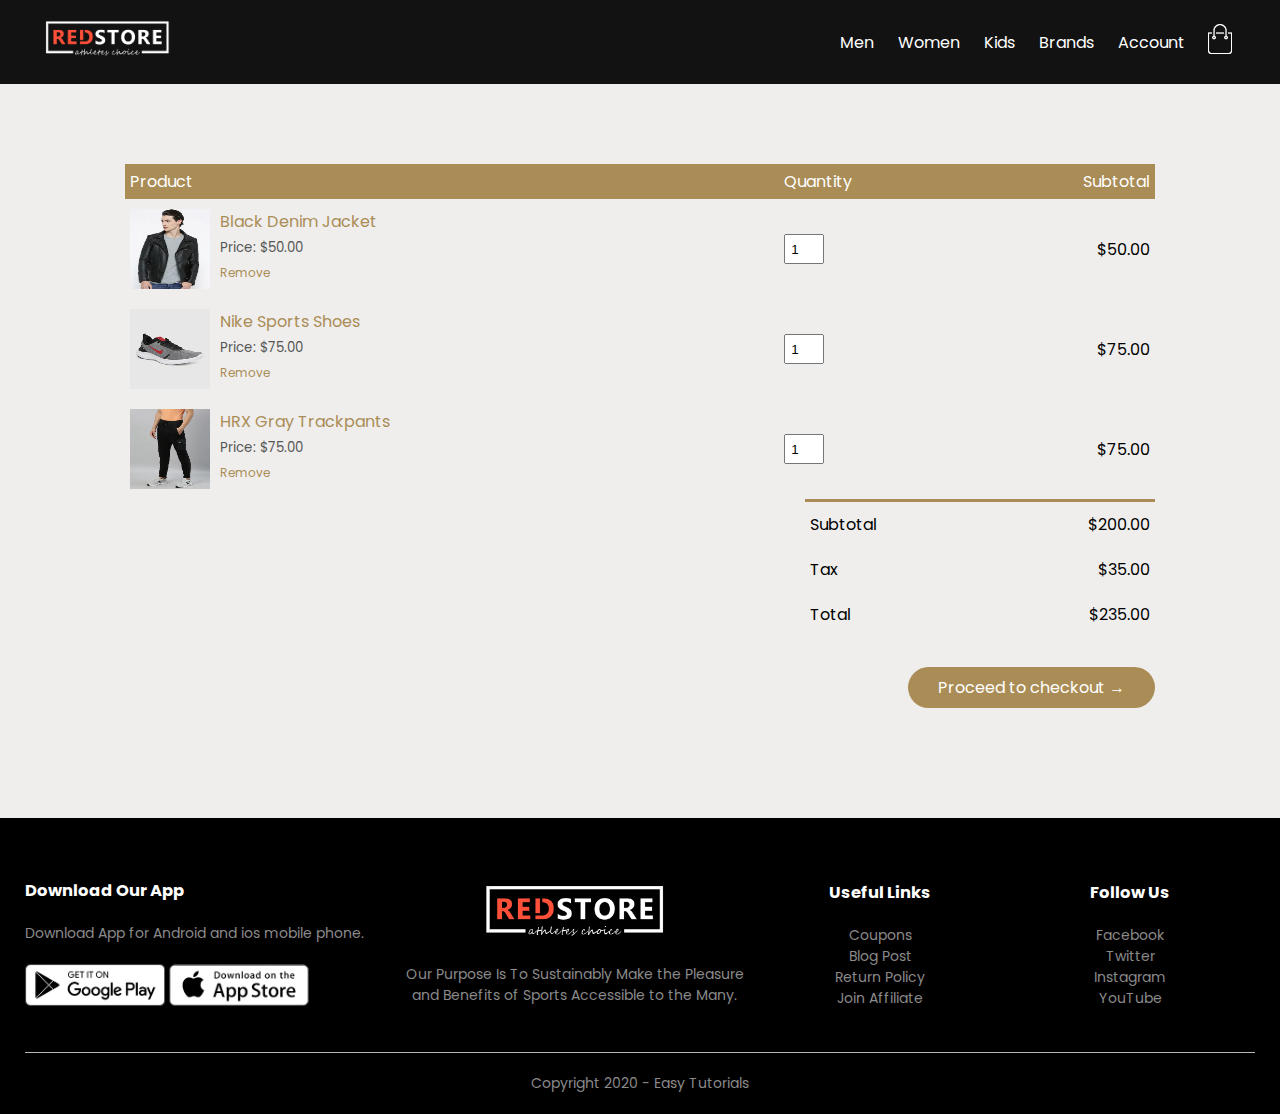
<file: cart.html>
<!DOCTYPE html>
<html lang="en">
<head>
    <meta charset="UTF-8">
    <meta name="viewport" content="width=device-width, initial-scale=1.0">
    <title>My Cart - RedStore | Ecommerce Website Design</title>
    <link rel="stylesheet" href="style.css">
    <link href="https://fonts.googleapis.com/css2?family=Poppins:wght@200;300;400;500;600;700;800&display=swap" rel="stylesheet">
    <link rel="stylesheet" href="https://stackpath.bootstrapcdn.com/font-awesome/4.7.0/css/font-awesome.min.css">
</head>
<body>
    <div class="header">
        <div class="container">
           <div class="navbar">
               <div class="logo">
                   <a href="index.html"><img src="images/logo-2.png" width="125px"></a>
               </div>
               <nav>
                <ul id="MenuItems">
                 <li><a href="men.html">Men</a></li>
                 <li><a href="women.html">Women</a></li>
                 <li><a href="kids.html">Kids</a></li>
                 <li><a href="brands.html">Brands</a></li>
                 <li><a href="account.html">Account</a></li>
                </ul>
               </nav>
               <a href="cart.html"><img src="images/cart-2.png" width="30px" height="30px"></a>
               <img src="images/menu-2.png" onclick="menutoggle()" class="menu-icon">
           </div>  
        </div>
        </div>
       
       
<!--------------Cart Items details--------------->
<div class="small-container cart-page">
   
   <table>
       <tr>
           <th>Product</th>
           <th>Quantity</th>
           <th>Subtotal</th>
       </tr>

       <tr>
           <td>
               <div class="cart-info">
                   <img src="./the roadsters/r11.png">
                   <div>
                       <p>Black Denim Jacket</p>
                       <small>Price: $50.00</small><br>
                       <a href="">Remove</a>
                   </div>
               </div>
           </td>
           <td><input type="number" value="1"></td>
           <td>$50.00</td>
       </tr>
       <tr>
           <td>
               <div class="cart-info">
                   <img src="./nike/f2.png">
                   <div>
                       <p>Nike Sports Shoes</p>
                       <small>Price: $75.00</small><br>
                       <a href="">Remove</a>
                   </div>
               </div>
           </td>
           <td><input type="number" value="1"></td>
           <td>$75.00</td>
       </tr>
       <tr>
           <td>
               <div class="cart-info">
                   <img src="./nike/f12.png">
                   <div>
                       <p>HRX Gray Trackpants</p>
                       <small>Price: $75.00</small><br>
                       <a href="">Remove</a>
                   </div>
               </div>
           </td>
           <td><input type="number" value="1"></td>
           <td>$75.00</td>
       </tr>
   </table>
    
    <div class="total-price">
        <table>
            <tr>
                <td>Subtotal</td>
                <td>$200.00</td>
            </tr>
            <tr>
                <td>Tax</td>
                <td>$35.00</td>
            </tr>
            <tr>
                <td>Total</td>
                <td>$235.00</td>
            </tr>
            
        </table>
    </div>
    <div class="total-price">
        <a href="#" class="btn">Proceed to checkout &#8594;</a>
    </div>
    
</div>

<!----------Footer---------------> 

<div class="footer">
    <div class="container">
        <div class="row">
            <div class="footer-col1">
               <h3>Download Our App</h3>
                <p>Download App for Android and ios mobile phone.</p>
                <div class="app-logo">
                    <img src="images/play-store.png">
                    <img src="images/app-store.png">
                </div>
            </div>
            <div class="footer-col2">
               <img src="images/logo-white.png">
                <p>Our Purpose Is To Sustainably Make the Pleasure and Benefits of Sports Accessible to the Many.</p>
            </div>
            <div class="footer-col3">
               <h3>Useful Links</h3>
                <ul>
                    <li>Coupons</li>
                    <li>Blog Post</li>
                    <li>Return Policy</li>
                    <li>Join Affiliate</li>
                </ul>
            </div>
            <div class="footer-col4">
               <h3>Follow Us</h3>
                <ul>
                    <li>Facebook</li>
                    <li>Twitter<li>
                    <li>Instagram</li>
                    <li>YouTube</li>
                </ul>
            </div>
        </div>
        <hr>
        <p class="copyright">Copyright 2020 - Easy Tutorials</p>
    </div>
    
</div>



<!-------------js for toggle menu-------------->

<script>
    
    var MenuItems = document.getElementById("MenuItems");
    
    MenuItems.style.maxHeight = "0px";
    
    function menutoggle()
    {
        if(MenuItems.style.maxHeight == "0px")
            {
                MenuItems.style.maxHeight = "200px";
            }else
            {
                MenuItems.style.maxHeight = "0px"
            } 
    }
    
    
</script>



</body>
</html>
</file>
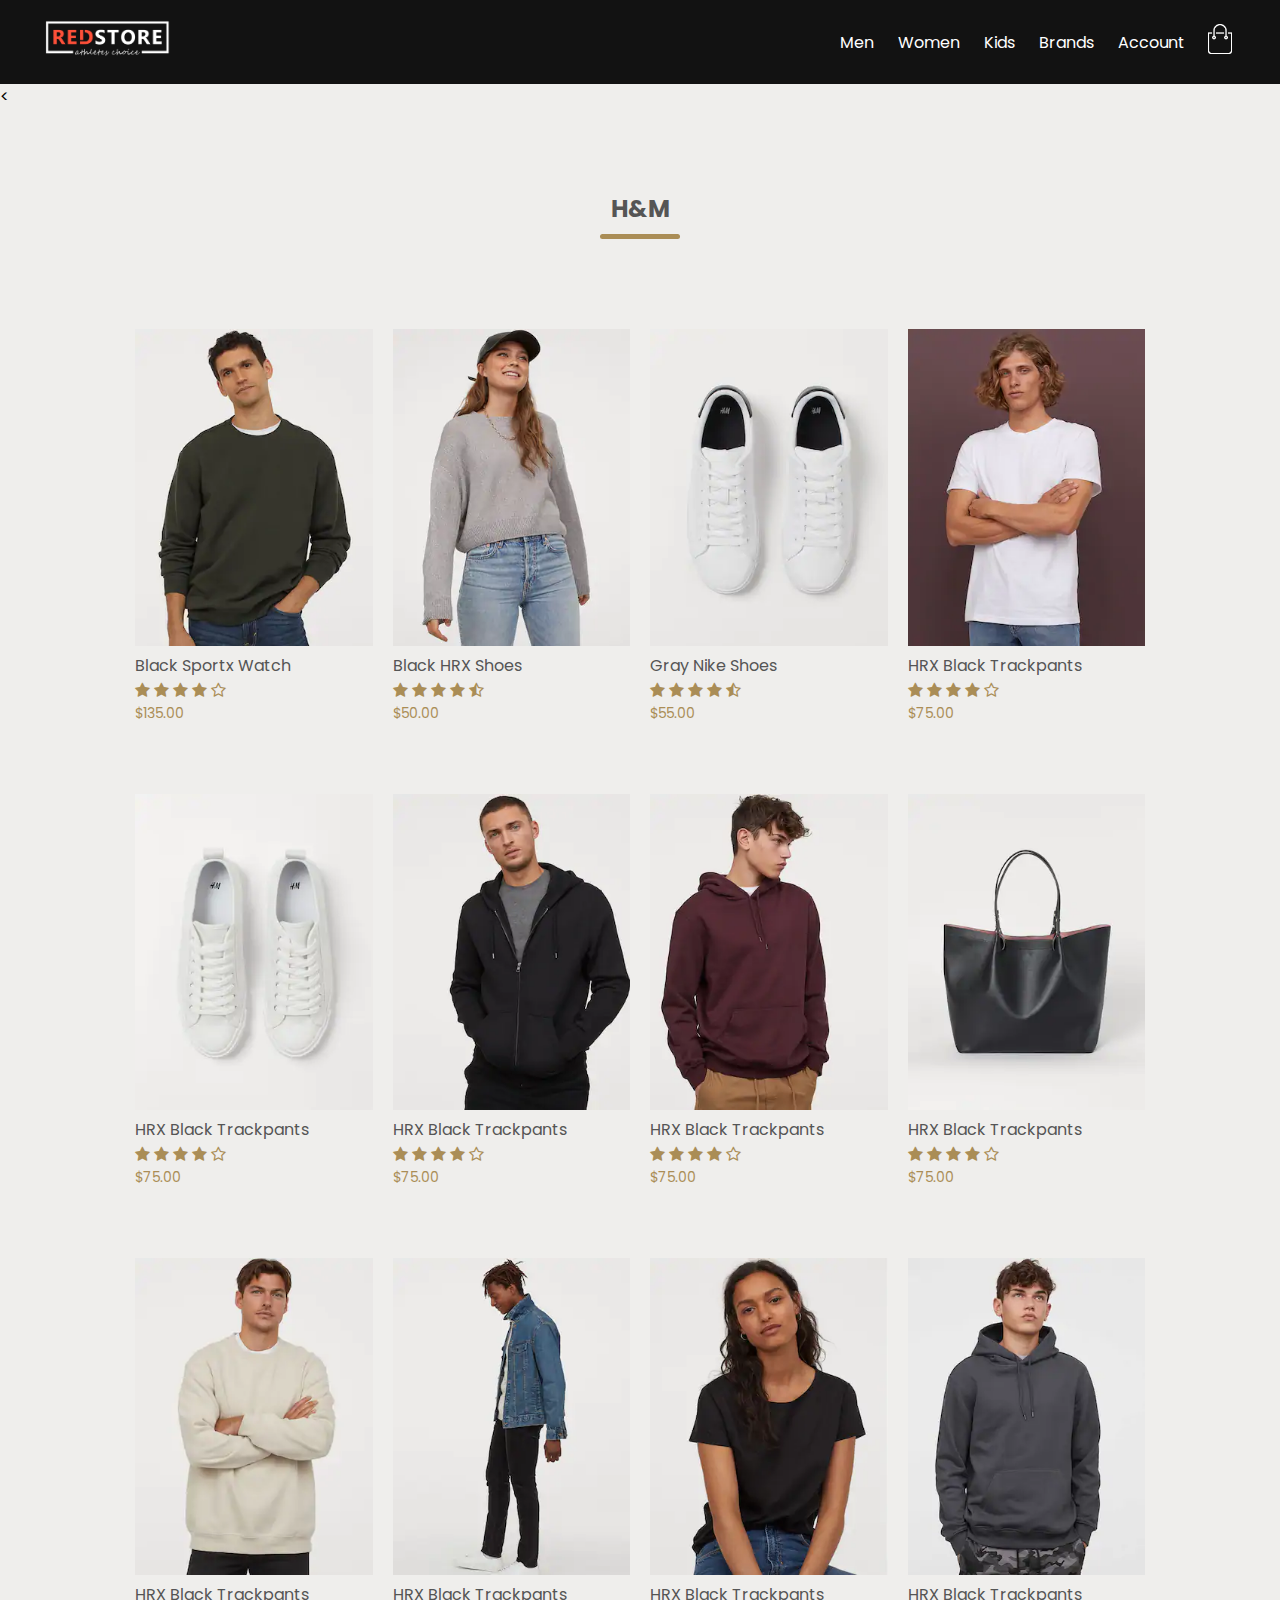
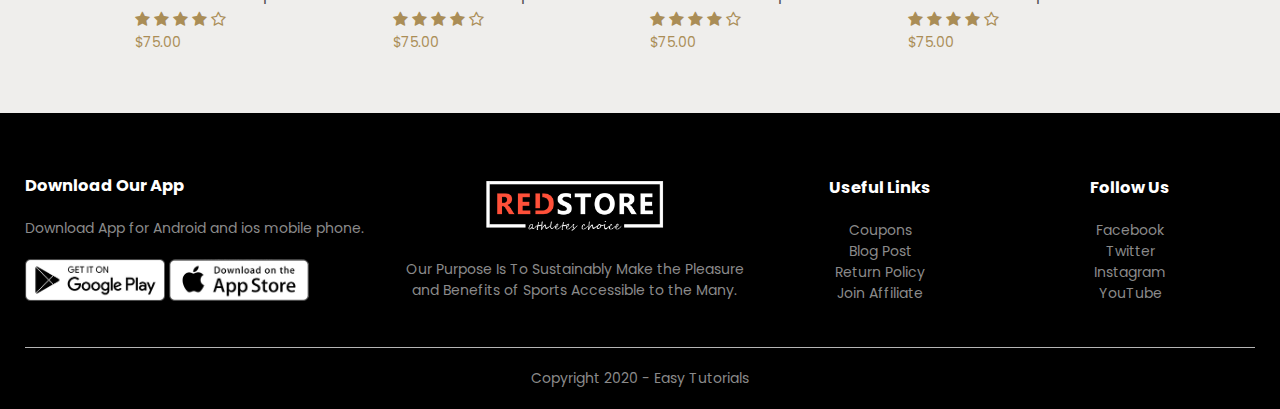
<file: H&M.html>
<!DOCTYPE html>
<html lang="en">
<head>
    <meta charset="UTF-8">
    <meta name="viewport" content="width=device-width, initial-scale=1.0">
    <title>RedStore | Ecommerce Website Design</title>
    <link rel="stylesheet" href="style.css">
    <link href="https://fonts.googleapis.com/css2?family=Poppins:wght@200;300;400;500;600;700;800&display=swap" rel="stylesheet">
    <link rel="stylesheet" href="https://stackpath.bootstrapcdn.com/font-awesome/4.7.0/css/font-awesome.min.css">
    <link rel="stylesheet" href="slider.css">
</head>
<body>
   
   <div class="header">
       <div class="container">
          <div class="navbar">
              <div class="logo">
                  <a href="index.html"><img src="images/logo-2.png" width="125px"></a>
              </div>
              <nav>
               <ul id="MenuItems">
                <li><a href="men.html">Men</a></li>
                <li><a href="women.html">Women</a></li>
                <li><a href="kids.html">Kids</a></li>
                <li><a href="brands.html">Brands</a></li>
                <li><a href="account.html">Account</a></li>
               </ul>
              </nav>
              <a href="cart.html"><img src="images/cart-2.png" width="30px" height="30px"></a>
              <img src="images/menu-2.png" onclick="menutoggle()" class="menu-icon">
          </div>  
       </div>
       </div>
       
       
<
<!----------------- title -------------->
<div class="categories">
    <h2 class="title">H&M</h2>
    
</div>
    
<!-------------- Our Products -------------->
<div class="small-container">
         
             <div class="row">
               <div class="col-4">
                   <img src="./H&M/h1.png">
                   <h4>Black Sportx Watch</h4>
                   <div class="rating">
                       <i class="fa fa-star"></i>
                       <i class="fa fa-star"></i>
                       <i class="fa fa-star"></i>
                       <i class="fa fa-star"></i>
                       <i class="fa fa-star-o"></i>
                   </div>
                   <p>$135.00</p> 
               </div> 
               <div class="col-4">
                   <img src="./H&M/h2.png">
                   <h4>Black HRX Shoes</h4>
                   <div class="rating">
                       <i class="fa fa-star"></i>
                       <i class="fa fa-star"></i>
                       <i class="fa fa-star"></i>
                       <i class="fa fa-star"></i>
                       <i class="fa fa-star-half-o"></i>
                   </div>
                   <p>$50.00</p>
               </div> 
               <div class="col-4">
                   <img src="./H&M/h3.png">
                   <h4>Gray Nike Shoes</h4>
                   <div class="rating">
                       <i class="fa fa-star"></i>
                       <i class="fa fa-star"></i>
                       <i class="fa fa-star"></i>
                       <i class="fa fa-star"></i>
                       <i class="fa fa-star-half-o"></i>
                   </div>
                   <p>$55.00</p>
               </div> 
                <div class="col-4">
                   <img src="./H&M/h4.png">
                   <h4>HRX Black Trackpants</h4>
                   <div class="rating">
                       <i class="fa fa-star"></i>
                       <i class="fa fa-star"></i>
                       <i class="fa fa-star"></i>
                       <i class="fa fa-star"></i>
                       <i class="fa fa-star-o"></i>
                   </div>
                   <p>$75.00</p>
               </div> 
                <div class="col-4">
                   <img src="./H&M/h5.png">
                   <h4>HRX Black Trackpants</h4>
                   <div class="rating">
                       <i class="fa fa-star"></i>
                       <i class="fa fa-star"></i>
                       <i class="fa fa-star"></i>
                       <i class="fa fa-star"></i>
                       <i class="fa fa-star-o"></i>
                   </div>
                   <p>$75.00</p>
               </div> 
                <div class="col-4">
                   <img src="./H&M/h6.png">
                   <h4>HRX Black Trackpants</h4>
                   <div class="rating">
                       <i class="fa fa-star"></i>
                       <i class="fa fa-star"></i>
                       <i class="fa fa-star"></i>
                       <i class="fa fa-star"></i>
                       <i class="fa fa-star-o"></i>
                   </div>
                   <p>$75.00</p>
               </div> 
                <div class="col-4">
                   <img src="./H&M/h7.png">
                   <h4>HRX Black Trackpants</h4>
                   <div class="rating">
                       <i class="fa fa-star"></i>
                       <i class="fa fa-star"></i>
                       <i class="fa fa-star"></i>
                       <i class="fa fa-star"></i>
                       <i class="fa fa-star-o"></i>
                   </div>
                   <p>$75.00</p>
               </div> 
                <div class="col-4">
                   <img src="./H&M/h8.png">
                   <h4>HRX Black Trackpants</h4>
                   <div class="rating">
                       <i class="fa fa-star"></i>
                       <i class="fa fa-star"></i>
                       <i class="fa fa-star"></i>
                       <i class="fa fa-star"></i>
                       <i class="fa fa-star-o"></i>
                   </div>
                   <p>$75.00</p>
               </div> 
                <div class="col-4">
                   <img src="./H&M/h9.png">
                   <h4>HRX Black Trackpants</h4>
                   <div class="rating">
                       <i class="fa fa-star"></i>
                       <i class="fa fa-star"></i>
                       <i class="fa fa-star"></i>
                       <i class="fa fa-star"></i>
                       <i class="fa fa-star-o"></i>
                   </div>
                   <p>$75.00</p>
               </div> 
                <div class="col-4">
                   <img src="./H&M/h10.png">
                   <h4>HRX Black Trackpants</h4>
                   <div class="rating">
                       <i class="fa fa-star"></i>
                       <i class="fa fa-star"></i>
                       <i class="fa fa-star"></i>
                       <i class="fa fa-star"></i>
                       <i class="fa fa-star-o"></i>
                   </div>
                   <p>$75.00</p>
               </div> 
                <div class="col-4">
                   <img src="./H&M/h11.png">
                   <h4>HRX Black Trackpants</h4>
                   <div class="rating">
                       <i class="fa fa-star"></i>
                       <i class="fa fa-star"></i>
                       <i class="fa fa-star"></i>
                       <i class="fa fa-star"></i>
                       <i class="fa fa-star-o"></i>
                   </div>
                   <p>$75.00</p>
               </div> 
                <div class="col-4">
                   <img src="./H&M/h12.png">
                   <h4>HRX Black Trackpants</h4>
                   <div class="rating">
                       <i class="fa fa-star"></i>
                       <i class="fa fa-star"></i>
                       <i class="fa fa-star"></i>
                       <i class="fa fa-star"></i>
                       <i class="fa fa-star-o"></i>
                   </div>
                   <p>$75.00</p>
               </div> 
           </div>
           
       </div>
  
     
   
<!----------Footer---------------> 

<div class="footer">
    <div class="container">
        <div class="row">
            <div class="footer-col1">
               <h3>Download Our App</h3>
                <p>Download App for Android and ios mobile phone.</p>
                <div class="app-logo">
                    <img src="images/play-store.png">
                    <img src="images/app-store.png">
                </div>
            </div>
            <div class="footer-col2">
               <img src="images/logo-white.png">
                <p>Our Purpose Is To Sustainably Make the Pleasure and Benefits of Sports Accessible to the Many.</p>
            </div>
            <div class="footer-col3">
               <h3>Useful Links</h3>
                <ul>
                    <li>Coupons</li>
                    <li>Blog Post</li>
                    <li>Return Policy</li>
                    <li>Join Affiliate</li>
                </ul>
            </div>
            <div class="footer-col4">
               <h3>Follow Us</h3>
                <ul>
                    <li>Facebook</li>
                    <li>Twitter<li>
                    <li>Instagram</li>
                    <li>YouTube</li>
                </ul>
            </div>
        </div>
        <hr>
        <p class="copyright">Copyright 2020 - Easy Tutorials</p>
    </div>
    
</div>



<!-------------js for toggle menu-------------->

<script>
    
    var MenuItems = document.getElementById("MenuItems");
    
    MenuItems.style.maxHeight = "0px";
    
    function menutoggle()
    {
        if(MenuItems.style.maxHeight == "0px")
            {
                MenuItems.style.maxHeight = "200px";
            }else
            {
                MenuItems.style.maxHeight = "0px"
            } 
    }
    
//-------------Produc Gallery------------
    
    var ProductImg = document.getElementById("ProductImg");
    
    var SmallImg = document.getElementsByClassName("small-img");
       
 
        SmallImg[0].onclick = function()
        {
            ProductImg.src = SmallImg[0].src;
        }
        SmallImg[1].onclick = function()
        {
            ProductImg.src = SmallImg[1].src;
        
        }
        SmallImg[2].onclick = function()
        {
            ProductImg.src = SmallImg[2].src;
        
        }
        SmallImg[3].onclick = function()
        {
            ProductImg.src = SmallImg[3].src;
        
        }

  //-------------End Produc Gallery------------  
    
    
    
    
</script>



</body>
</html>
</file>
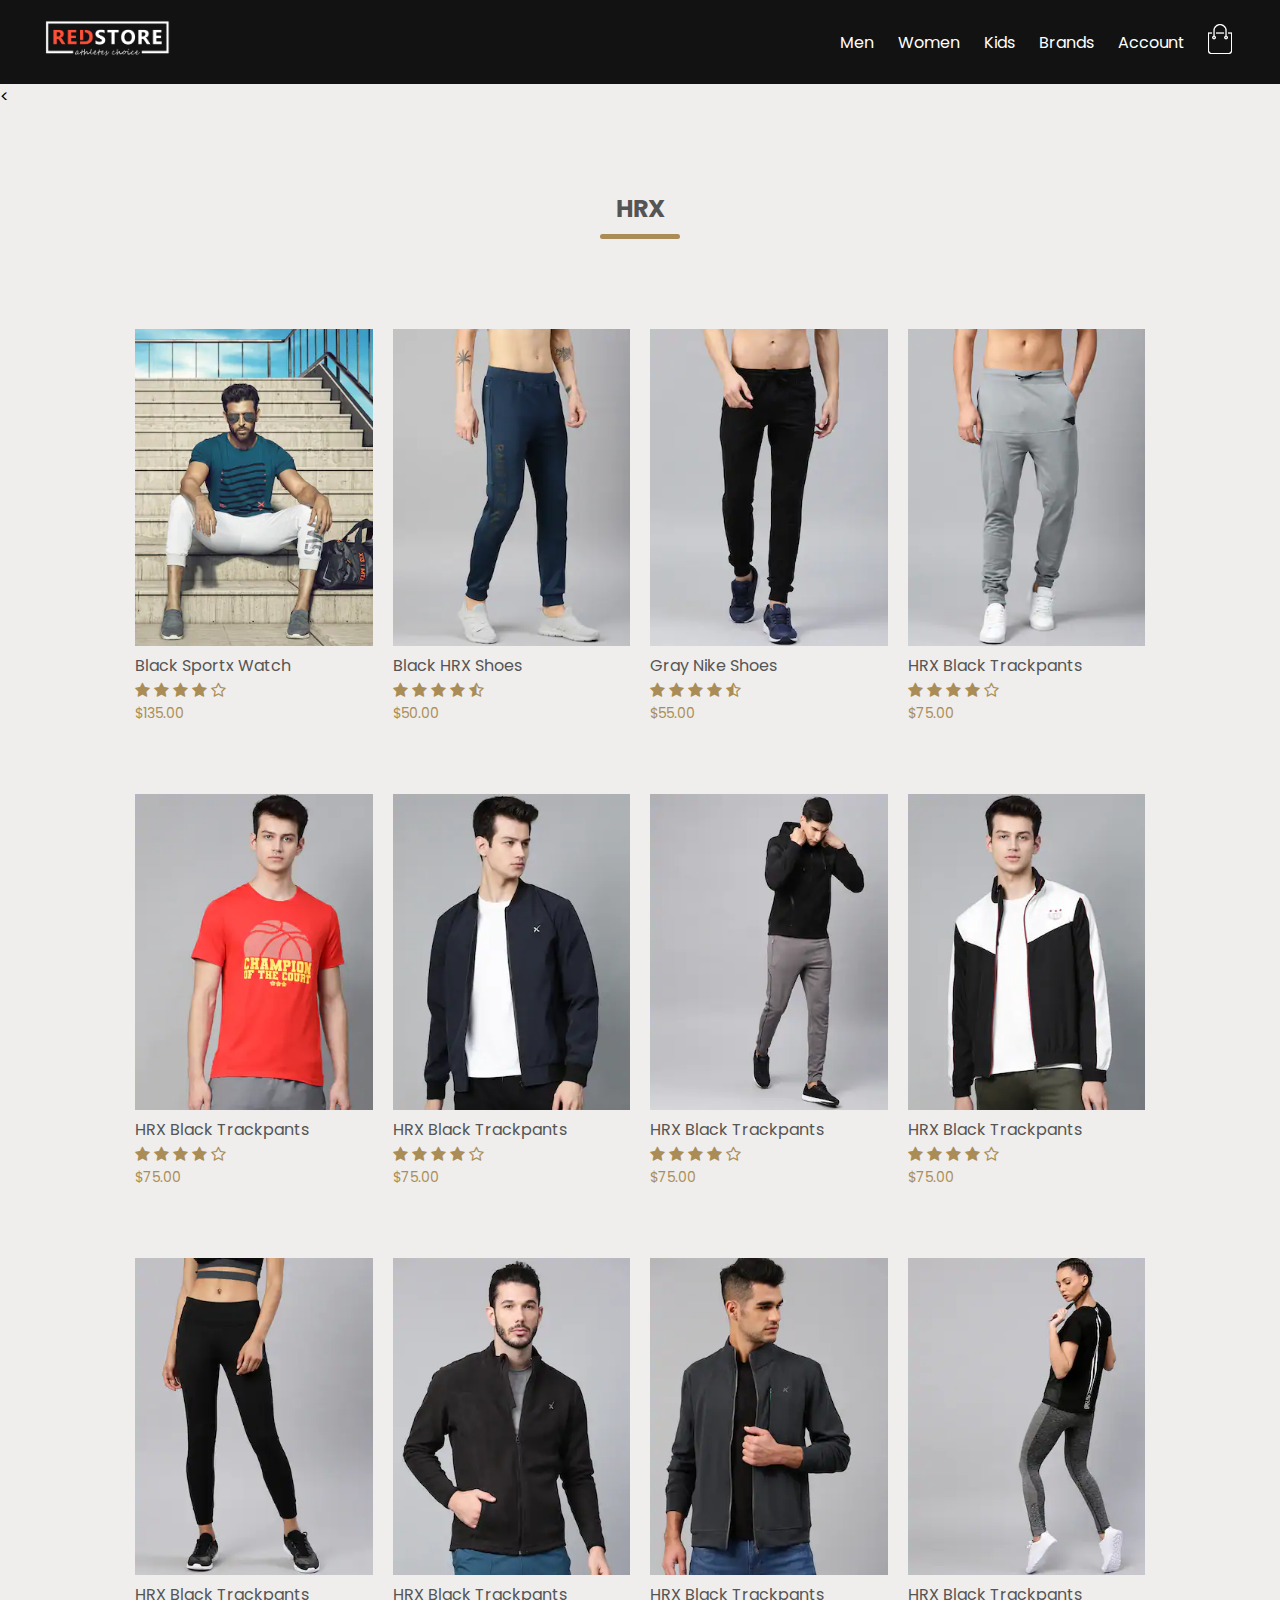
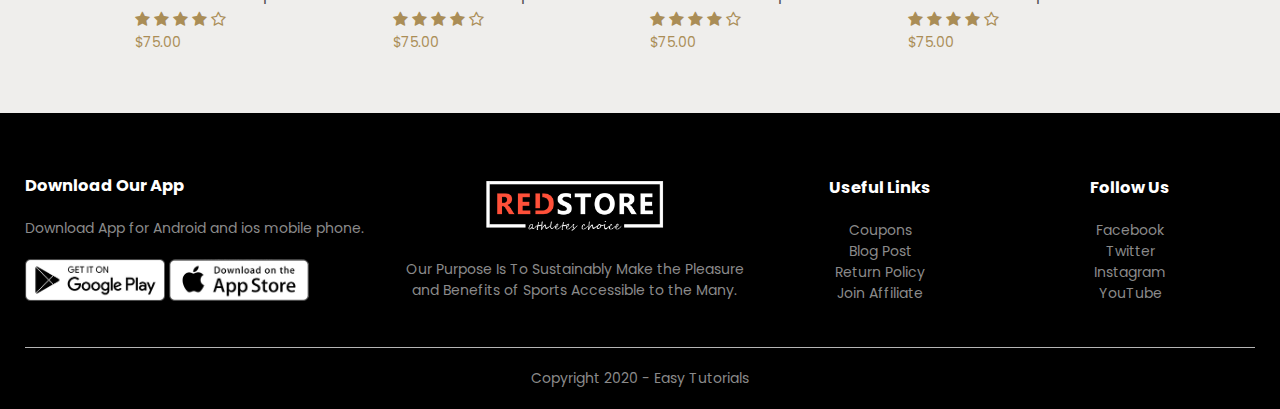
<file: HRX.html>
<!DOCTYPE html>
<html lang="en">
<head>
    <meta charset="UTF-8">
    <meta name="viewport" content="width=device-width, initial-scale=1.0">
    <title>RedStore | Ecommerce Website Design</title>
    <link rel="stylesheet" href="style.css">
    <link href="https://fonts.googleapis.com/css2?family=Poppins:wght@200;300;400;500;600;700;800&display=swap" rel="stylesheet">
    <link rel="stylesheet" href="https://stackpath.bootstrapcdn.com/font-awesome/4.7.0/css/font-awesome.min.css">
    <link rel="stylesheet" href="slider.css">
</head>
<body>
   
   <div class="header">
       <div class="container">
          <div class="navbar">
              <div class="logo">
                  <a href="index.html"><img src="images/logo-2.png" width="125px"></a>
              </div>
              <nav>
               <ul id="MenuItems">
                <li><a href="men.html">Men</a></li>
                <li><a href="women.html">Women</a></li>
                <li><a href="kids.html">Kids</a></li>
                <li><a href="brands.html">Brands</a></li>
                <li><a href="account.html">Account</a></li>
               </ul>
              </nav>
              <a href="cart.html"><img src="images/cart-2.png" width="30px" height="30px"></a>
              <img src="images/menu-2.png" onclick="menutoggle()" class="menu-icon">
          </div>  
       </div>
       </div>
       
       
<
<!----------------- title -------------->
<div class="categories">
    <h2 class="title">HRX</h2>
</div>
    
<!-------------- Our Products -------------->
<div class="small-container">
         
             <div class="row">
               <div class="col-4">
                   <img src="./hrx/hr1.png">
                   <h4>Black Sportx Watch</h4>
                   <div class="rating">
                       <i class="fa fa-star"></i>
                       <i class="fa fa-star"></i>
                       <i class="fa fa-star"></i>
                       <i class="fa fa-star"></i>
                       <i class="fa fa-star-o"></i>
                   </div>
                   <p>$135.00</p> 
               </div> 
               <div class="col-4">
                   <img src="./hrx/hr2.png">
                   <h4>Black HRX Shoes</h4>
                   <div class="rating">
                       <i class="fa fa-star"></i>
                       <i class="fa fa-star"></i>
                       <i class="fa fa-star"></i>
                       <i class="fa fa-star"></i>
                       <i class="fa fa-star-half-o"></i>
                   </div>
                   <p>$50.00</p>
               </div> 
               <div class="col-4">
                   <img src="./hrx/hr3.png">
                   <h4>Gray Nike Shoes</h4>
                   <div class="rating">
                       <i class="fa fa-star"></i>
                       <i class="fa fa-star"></i>
                       <i class="fa fa-star"></i>
                       <i class="fa fa-star"></i>
                       <i class="fa fa-star-half-o"></i>
                   </div>
                   <p>$55.00</p>
               </div> 
                <div class="col-4">
                   <img src="./hrx/hr4.png">
                   <h4>HRX Black Trackpants</h4>
                   <div class="rating">
                       <i class="fa fa-star"></i>
                       <i class="fa fa-star"></i>
                       <i class="fa fa-star"></i>
                       <i class="fa fa-star"></i>
                       <i class="fa fa-star-o"></i>
                   </div>
                   <p>$75.00</p>
               </div> 
                <div class="col-4">
                   <img src="./hrx/hr5.png">
                   <h4>HRX Black Trackpants</h4>
                   <div class="rating">
                       <i class="fa fa-star"></i>
                       <i class="fa fa-star"></i>
                       <i class="fa fa-star"></i>
                       <i class="fa fa-star"></i>
                       <i class="fa fa-star-o"></i>
                   </div>
                   <p>$75.00</p>
               </div> 
                <div class="col-4">
                   <img src="./hrx/hr6.png">
                   <h4>HRX Black Trackpants</h4>
                   <div class="rating">
                       <i class="fa fa-star"></i>
                       <i class="fa fa-star"></i>
                       <i class="fa fa-star"></i>
                       <i class="fa fa-star"></i>
                       <i class="fa fa-star-o"></i>
                   </div>
                   <p>$75.00</p>
               </div> 
                <div class="col-4">
                   <img src="./hrx/hr7.png">
                   <h4>HRX Black Trackpants</h4>
                   <div class="rating">
                       <i class="fa fa-star"></i>
                       <i class="fa fa-star"></i>
                       <i class="fa fa-star"></i>
                       <i class="fa fa-star"></i>
                       <i class="fa fa-star-o"></i>
                   </div>
                   <p>$75.00</p>
               </div> 
                <div class="col-4">
                   <img src="./hrx/hr8.png">
                   <h4>HRX Black Trackpants</h4>
                   <div class="rating">
                       <i class="fa fa-star"></i>
                       <i class="fa fa-star"></i>
                       <i class="fa fa-star"></i>
                       <i class="fa fa-star"></i>
                       <i class="fa fa-star-o"></i>
                   </div>
                   <p>$75.00</p>
               </div> 
                <div class="col-4">
                   <img src="./hrx/hr9.png">
                   <h4>HRX Black Trackpants</h4>
                   <div class="rating">
                       <i class="fa fa-star"></i>
                       <i class="fa fa-star"></i>
                       <i class="fa fa-star"></i>
                       <i class="fa fa-star"></i>
                       <i class="fa fa-star-o"></i>
                   </div>
                   <p>$75.00</p>
               </div> 
                <div class="col-4">
                   <img src="./hrx/hr10.png">
                   <h4>HRX Black Trackpants</h4>
                   <div class="rating">
                       <i class="fa fa-star"></i>
                       <i class="fa fa-star"></i>
                       <i class="fa fa-star"></i>
                       <i class="fa fa-star"></i>
                       <i class="fa fa-star-o"></i>
                   </div>
                   <p>$75.00</p>
               </div> 
                <div class="col-4">
                   <img src="./hrx/hr11.png">
                   <h4>HRX Black Trackpants</h4>
                   <div class="rating">
                       <i class="fa fa-star"></i>
                       <i class="fa fa-star"></i>
                       <i class="fa fa-star"></i>
                       <i class="fa fa-star"></i>
                       <i class="fa fa-star-o"></i>
                   </div>
                   <p>$75.00</p>
               </div> 
                <div class="col-4">
                   <img src="./hrx/hr12.png">
                   <h4>HRX Black Trackpants</h4>
                   <div class="rating">
                       <i class="fa fa-star"></i>
                       <i class="fa fa-star"></i>
                       <i class="fa fa-star"></i>
                       <i class="fa fa-star"></i>
                       <i class="fa fa-star-o"></i>
                   </div>
                   <p>$75.00</p>
               </div> 
           </div>
           
       </div>
  
     
   
<!----------Footer---------------> 

<div class="footer">
    <div class="container">
        <div class="row">
            <div class="footer-col1">
               <h3>Download Our App</h3>
                <p>Download App for Android and ios mobile phone.</p>
                <div class="app-logo">
                    <img src="images/play-store.png">
                    <img src="images/app-store.png">
                </div>
            </div>
            <div class="footer-col2">
               <img src="images/logo-white.png">
                <p>Our Purpose Is To Sustainably Make the Pleasure and Benefits of Sports Accessible to the Many.</p>
            </div>
            <div class="footer-col3">
               <h3>Useful Links</h3>
                <ul>
                    <li>Coupons</li>
                    <li>Blog Post</li>
                    <li>Return Policy</li>
                    <li>Join Affiliate</li>
                </ul>
            </div>
            <div class="footer-col4">
               <h3>Follow Us</h3>
                <ul>
                    <li>Facebook</li>
                    <li>Twitter<li>
                    <li>Instagram</li>
                    <li>YouTube</li>
                </ul>
            </div>
        </div>
        <hr>
        <p class="copyright">Copyright 2020 - Easy Tutorials</p>
    </div>
    
</div>



<!-------------js for toggle menu-------------->

<script>
    
    var MenuItems = document.getElementById("MenuItems");
    
    MenuItems.style.maxHeight = "0px";
    
    function menutoggle()
    {
        if(MenuItems.style.maxHeight == "0px")
            {
                MenuItems.style.maxHeight = "200px";
            }else
            {
                MenuItems.style.maxHeight = "0px"
            } 
    }
    
//-------------Produc Gallery------------
    
    var ProductImg = document.getElementById("ProductImg");
    
    var SmallImg = document.getElementsByClassName("small-img");
       
 
        SmallImg[0].onclick = function()
        {
            ProductImg.src = SmallImg[0].src;
        }
        SmallImg[1].onclick = function()
        {
            ProductImg.src = SmallImg[1].src;
        
        }
        SmallImg[2].onclick = function()
        {
            ProductImg.src = SmallImg[2].src;
        
        }
        SmallImg[3].onclick = function()
        {
            ProductImg.src = SmallImg[3].src;
        
        }

  //-------------End Produc Gallery------------  
    
    
    
    
</script>



</body>
</html>
</file>
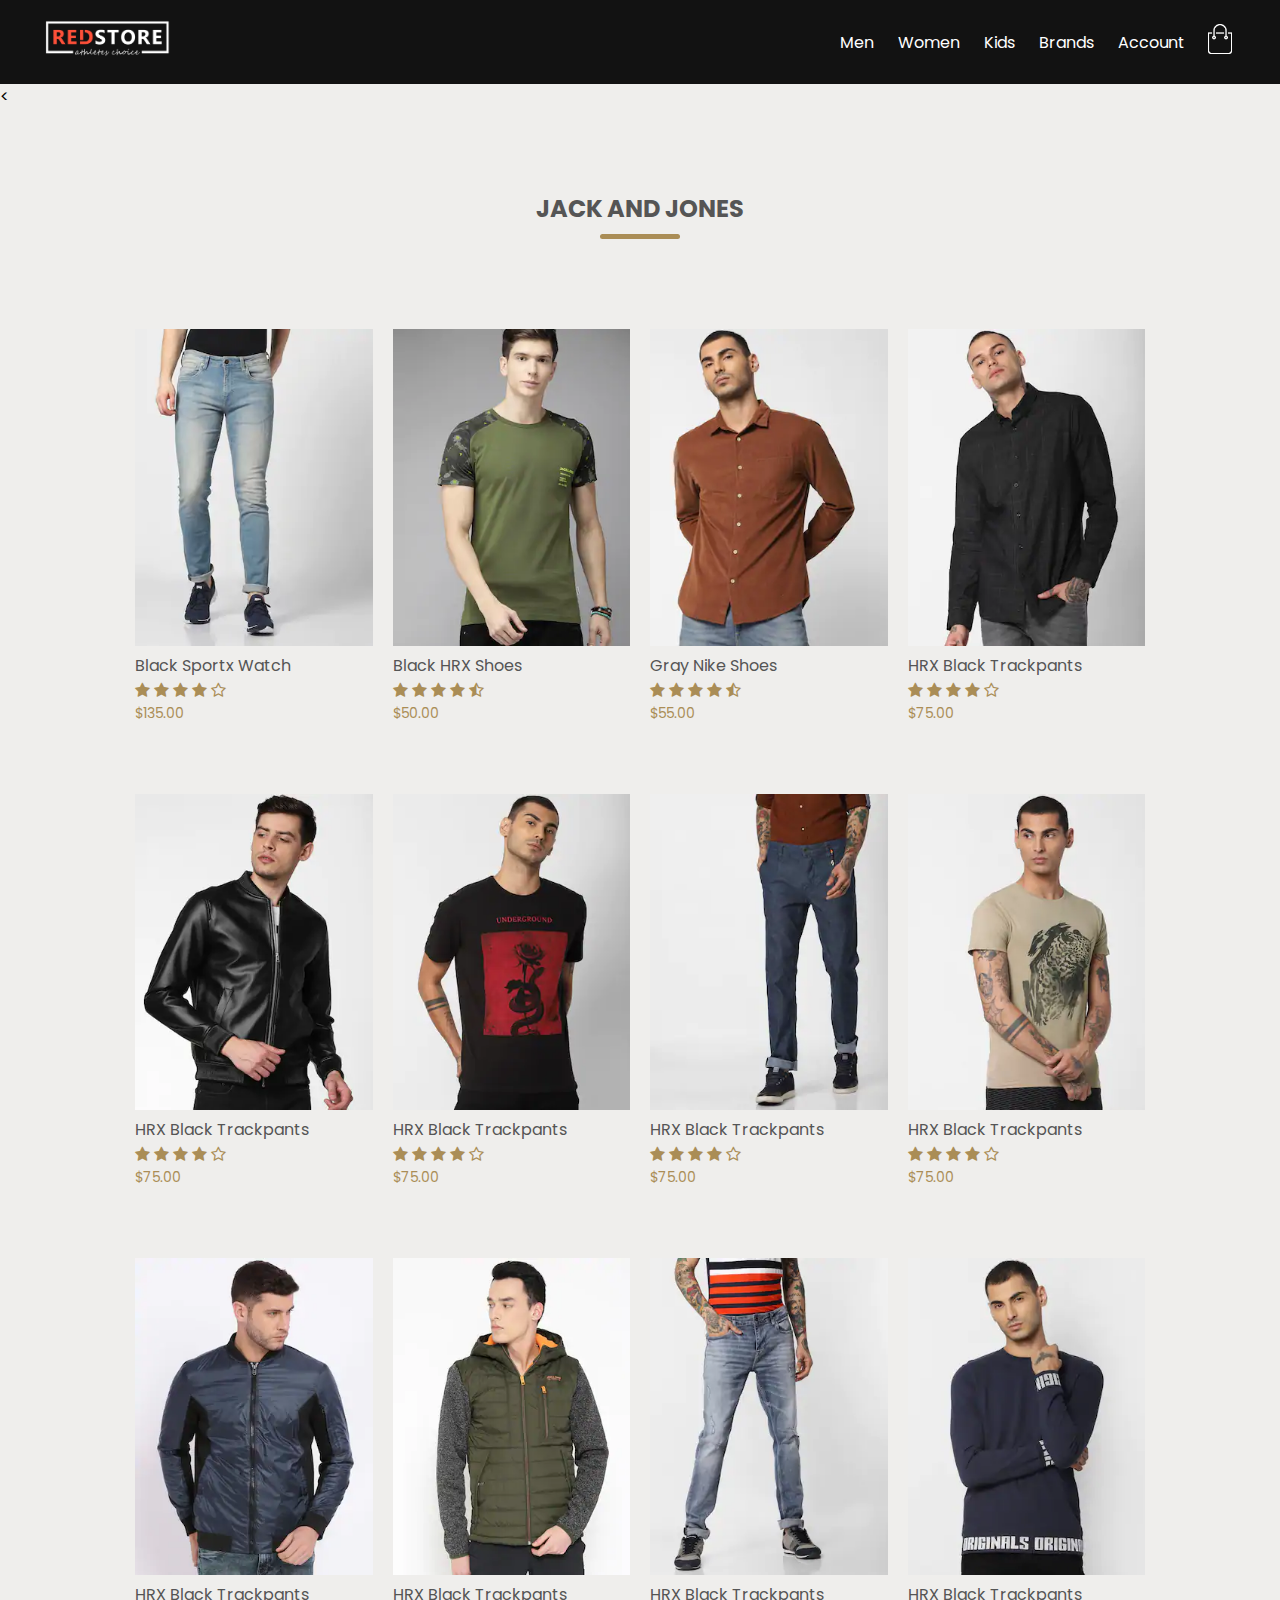
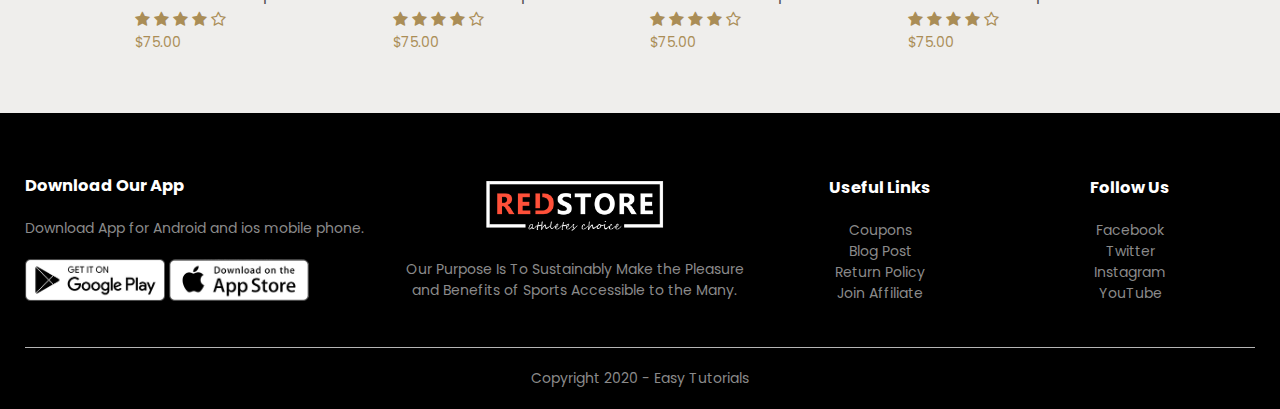
<file: jack&jones.html>
<!DOCTYPE html>
<html lang="en">
<head>
    <meta charset="UTF-8">
    <meta name="viewport" content="width=device-width, initial-scale=1.0">
    <title>RedStore | Ecommerce Website Design</title>
    <link rel="stylesheet" href="style.css">
    <link href="https://fonts.googleapis.com/css2?family=Poppins:wght@200;300;400;500;600;700;800&display=swap" rel="stylesheet">
    <link rel="stylesheet" href="https://stackpath.bootstrapcdn.com/font-awesome/4.7.0/css/font-awesome.min.css">
    <link rel="stylesheet" href="slider.css">
</head>
<body>
   
   <div class="header">
       <div class="container">
          <div class="navbar">
              <div class="logo">
                  <a href="index.html"><img src="images/logo-2.png" width="125px"></a>
              </div>
              <nav>
               <ul id="MenuItems">
                <li><a href="men.html">Men</a></li>
                <li><a href="women.html">Women</a></li>
                <li><a href="kids.html">Kids</a></li>
                <li><a href="brands.html">Brands</a></li>
                <li><a href="account.html">Account</a></li>
               </ul>
              </nav>
              <a href="cart.html"><img src="images/cart-2.png" width="30px" height="30px"></a>
              <img src="images/menu-2.png" onclick="menutoggle()" class="menu-icon">
          </div>  
       </div>
       </div>
       
       
<
<!----------------- title -------------->
<div class="categories">
    <h2 class="title">JACK AND JONES</h2>
</div>
    
<!-------------- Our Products -------------->
<div class="small-container">
         
             <div class="row">
               <div class="col-4">
                   <img src="./jack and jones/j1.png">
                   <h4>Black Sportx Watch</h4>
                   <div class="rating">
                       <i class="fa fa-star"></i>
                       <i class="fa fa-star"></i>
                       <i class="fa fa-star"></i>
                       <i class="fa fa-star"></i>
                       <i class="fa fa-star-o"></i>
                   </div>
                   <p>$135.00</p> 
               </div> 
               <div class="col-4">
                   <img src="./jack and jones/j2.png">
                   <h4>Black HRX Shoes</h4>
                   <div class="rating">
                       <i class="fa fa-star"></i>
                       <i class="fa fa-star"></i>
                       <i class="fa fa-star"></i>
                       <i class="fa fa-star"></i>
                       <i class="fa fa-star-half-o"></i>
                   </div>
                   <p>$50.00</p>
               </div> 
               <div class="col-4">
                   <img src="./jack and jones/j3.png">
                   <h4>Gray Nike Shoes</h4>
                   <div class="rating">
                       <i class="fa fa-star"></i>
                       <i class="fa fa-star"></i>
                       <i class="fa fa-star"></i>
                       <i class="fa fa-star"></i>
                       <i class="fa fa-star-half-o"></i>
                   </div>
                   <p>$55.00</p>
               </div> 
                <div class="col-4">
                   <img src="./jack and jones/j4.png">
                   <h4>HRX Black Trackpants</h4>
                   <div class="rating">
                       <i class="fa fa-star"></i>
                       <i class="fa fa-star"></i>
                       <i class="fa fa-star"></i>
                       <i class="fa fa-star"></i>
                       <i class="fa fa-star-o"></i>
                   </div>
                   <p>$75.00</p>
               </div> 
                <div class="col-4">
                   <img src="./jack and jones/j5.png">
                   <h4>HRX Black Trackpants</h4>
                   <div class="rating">
                       <i class="fa fa-star"></i>
                       <i class="fa fa-star"></i>
                       <i class="fa fa-star"></i>
                       <i class="fa fa-star"></i>
                       <i class="fa fa-star-o"></i>
                   </div>
                   <p>$75.00</p>
               </div> 
                <div class="col-4">
                   <img src="./jack and jones/j6.png">
                   <h4>HRX Black Trackpants</h4>
                   <div class="rating">
                       <i class="fa fa-star"></i>
                       <i class="fa fa-star"></i>
                       <i class="fa fa-star"></i>
                       <i class="fa fa-star"></i>
                       <i class="fa fa-star-o"></i>
                   </div>
                   <p>$75.00</p>
               </div> 
                <div class="col-4">
                   <img src="./jack and jones/j7.png">
                   <h4>HRX Black Trackpants</h4>
                   <div class="rating">
                       <i class="fa fa-star"></i>
                       <i class="fa fa-star"></i>
                       <i class="fa fa-star"></i>
                       <i class="fa fa-star"></i>
                       <i class="fa fa-star-o"></i>
                   </div>
                   <p>$75.00</p>
               </div> 
                <div class="col-4">
                   <img src="./jack and jones/j8.png">
                   <h4>HRX Black Trackpants</h4>
                   <div class="rating">
                       <i class="fa fa-star"></i>
                       <i class="fa fa-star"></i>
                       <i class="fa fa-star"></i>
                       <i class="fa fa-star"></i>
                       <i class="fa fa-star-o"></i>
                   </div>
                   <p>$75.00</p>
               </div> 
                <div class="col-4">
                   <img src="./jack and jones/j9.png">
                   <h4>HRX Black Trackpants</h4>
                   <div class="rating">
                       <i class="fa fa-star"></i>
                       <i class="fa fa-star"></i>
                       <i class="fa fa-star"></i>
                       <i class="fa fa-star"></i>
                       <i class="fa fa-star-o"></i>
                   </div>
                   <p>$75.00</p>
               </div> 
                <div class="col-4">
                   <img src="./jack and jones/j10.png">
                   <h4>HRX Black Trackpants</h4>
                   <div class="rating">
                       <i class="fa fa-star"></i>
                       <i class="fa fa-star"></i>
                       <i class="fa fa-star"></i>
                       <i class="fa fa-star"></i>
                       <i class="fa fa-star-o"></i>
                   </div>
                   <p>$75.00</p>
               </div> 
                <div class="col-4">
                   <img src="./jack and jones/j11.png">
                   <h4>HRX Black Trackpants</h4>
                   <div class="rating">
                       <i class="fa fa-star"></i>
                       <i class="fa fa-star"></i>
                       <i class="fa fa-star"></i>
                       <i class="fa fa-star"></i>
                       <i class="fa fa-star-o"></i>
                   </div>
                   <p>$75.00</p>
               </div> 
                <div class="col-4">
                   <img src="./jack and jones/j12.png">
                   <h4>HRX Black Trackpants</h4>
                   <div class="rating">
                       <i class="fa fa-star"></i>
                       <i class="fa fa-star"></i>
                       <i class="fa fa-star"></i>
                       <i class="fa fa-star"></i>
                       <i class="fa fa-star-o"></i>
                   </div>
                   <p>$75.00</p>
               </div> 
           </div>
           
       </div>
  
     
   
<!----------Footer---------------> 

<div class="footer">
    <div class="container">
        <div class="row">
            <div class="footer-col1">
               <h3>Download Our App</h3>
                <p>Download App for Android and ios mobile phone.</p>
                <div class="app-logo">
                    <img src="images/play-store.png">
                    <img src="images/app-store.png">
                </div>
            </div>
            <div class="footer-col2">
               <img src="images/logo-white.png">
                <p>Our Purpose Is To Sustainably Make the Pleasure and Benefits of Sports Accessible to the Many.</p>
            </div>
            <div class="footer-col3">
               <h3>Useful Links</h3>
                <ul>
                    <li>Coupons</li>
                    <li>Blog Post</li>
                    <li>Return Policy</li>
                    <li>Join Affiliate</li>
                </ul>
            </div>
            <div class="footer-col4">
               <h3>Follow Us</h3>
                <ul>
                    <li>Facebook</li>
                    <li>Twitter<li>
                    <li>Instagram</li>
                    <li>YouTube</li>
                </ul>
            </div>
        </div>
        <hr>
        <p class="copyright">Copyright 2020 - Easy Tutorials</p>
    </div>
    
</div>



<!-------------js for toggle menu-------------->

<script>
    
    var MenuItems = document.getElementById("MenuItems");
    
    MenuItems.style.maxHeight = "0px";
    
    function menutoggle()
    {
        if(MenuItems.style.maxHeight == "0px")
            {
                MenuItems.style.maxHeight = "200px";
            }else
            {
                MenuItems.style.maxHeight = "0px"
            } 
    }
    
//-------------Produc Gallery------------
    
    var ProductImg = document.getElementById("ProductImg");
    
    var SmallImg = document.getElementsByClassName("small-img");
       
 
        SmallImg[0].onclick = function()
        {
            ProductImg.src = SmallImg[0].src;
        }
        SmallImg[1].onclick = function()
        {
            ProductImg.src = SmallImg[1].src;
        
        }
        SmallImg[2].onclick = function()
        {
            ProductImg.src = SmallImg[2].src;
        
        }
        SmallImg[3].onclick = function()
        {
            ProductImg.src = SmallImg[3].src;
        
        }

  //-------------End Produc Gallery------------  
    
    
    
    
</script>



</body>
</html>
</file>
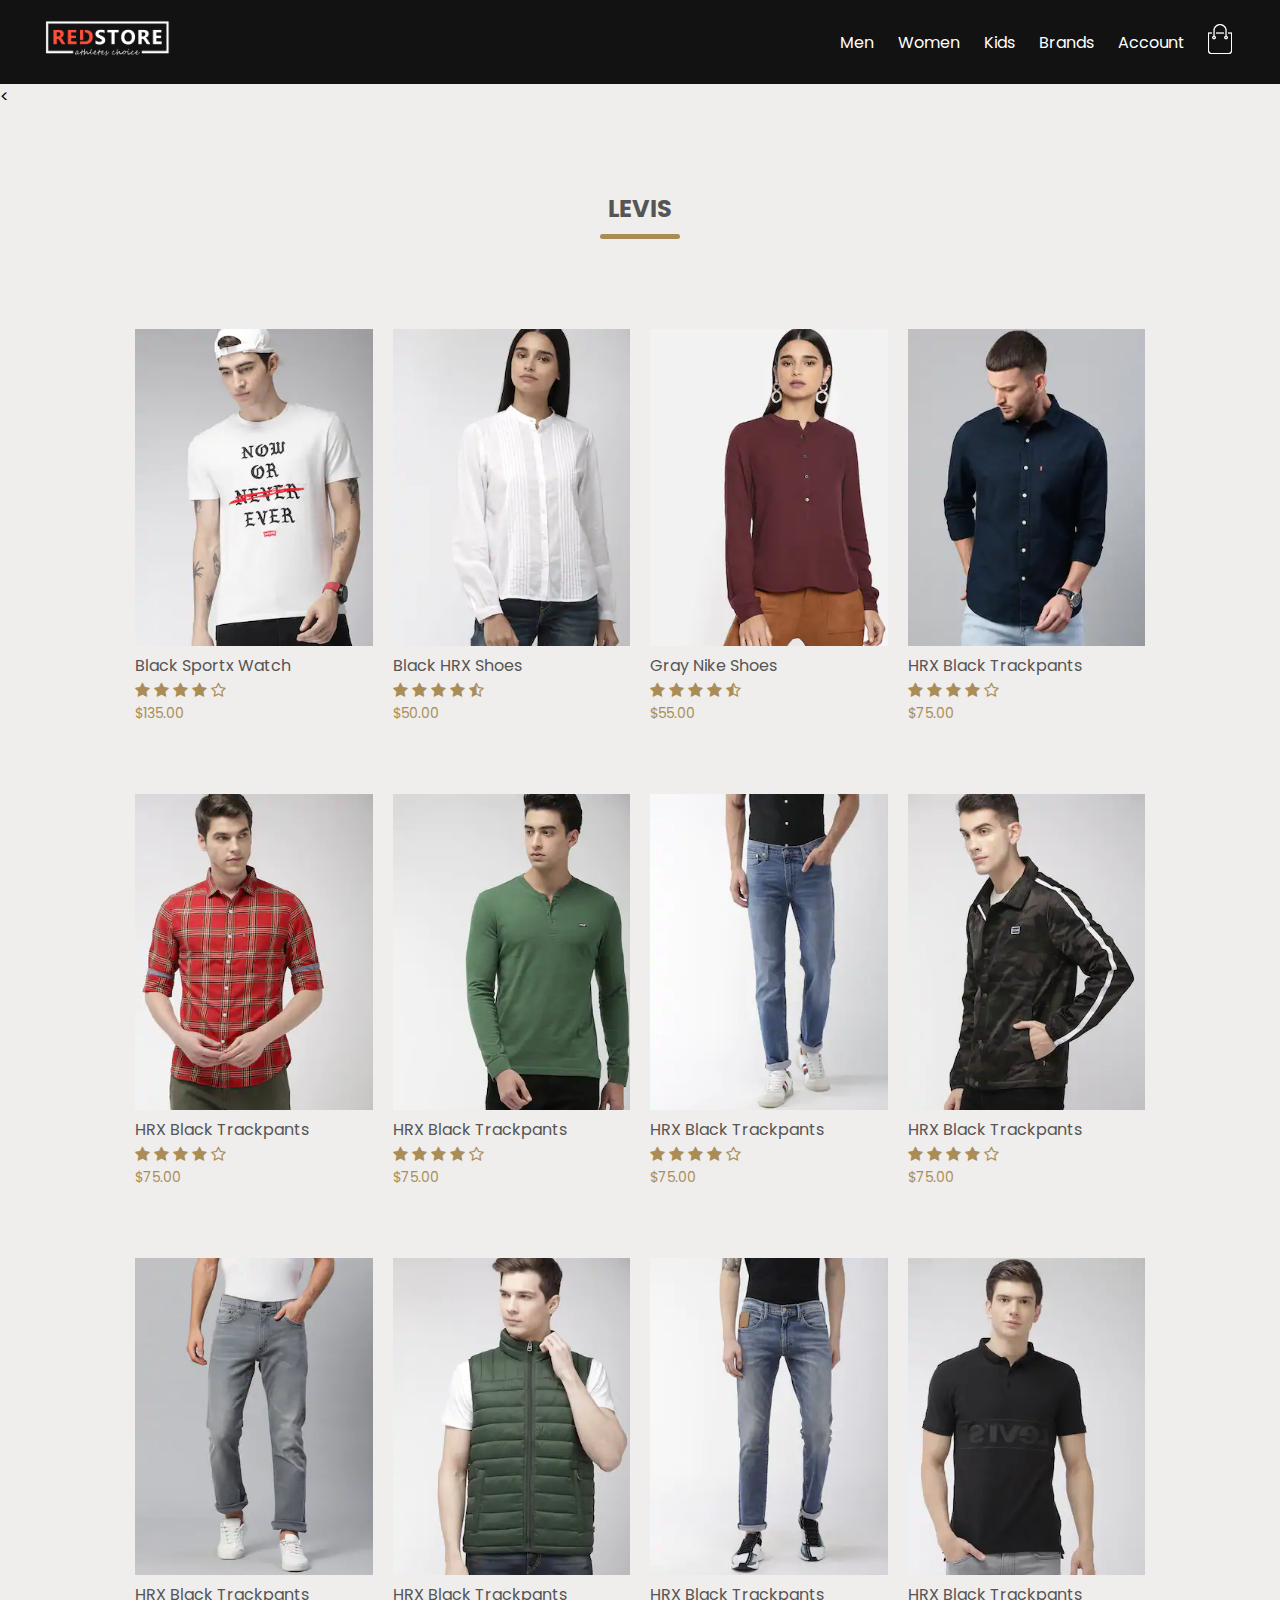
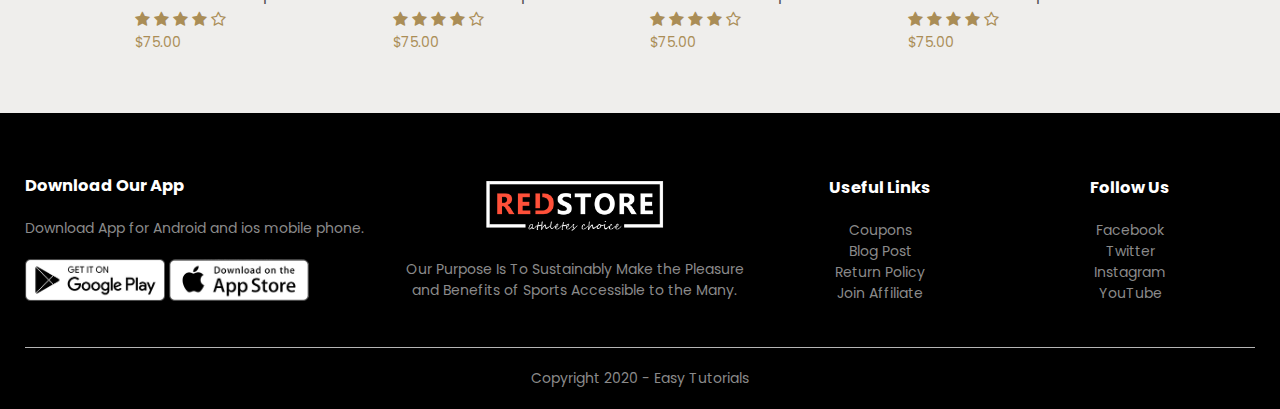
<file: levis.html>
<!DOCTYPE html>
<html lang="en">
<head>
    <meta charset="UTF-8">
    <meta name="viewport" content="width=device-width, initial-scale=1.0">
    <title>RedStore | Ecommerce Website Design</title>
    <link rel="stylesheet" href="style.css">
    <link href="https://fonts.googleapis.com/css2?family=Poppins:wght@200;300;400;500;600;700;800&display=swap" rel="stylesheet">
    <link rel="stylesheet" href="https://stackpath.bootstrapcdn.com/font-awesome/4.7.0/css/font-awesome.min.css">
    <link rel="stylesheet" href="slider.css">
</head>
<body>
   
   <div class="header">
       <div class="container">
          <div class="navbar">
              <div class="logo">
                  <a href="index.html"><img src="images/logo-2.png" width="125px"></a>
              </div>
              <nav>
               <ul id="MenuItems">
                <li><a href="men.html">Men</a></li>
                <li><a href="women.html">Women</a></li>
                <li><a href="kids.html">Kids</a></li>
                <li><a href="brands.html">Brands</a></li>
                <li><a href="account.html">Account</a></li>
               </ul>
              </nav>
              <a href="cart.html"><img src="images/cart-2.png" width="30px" height="30px"></a>
              <img src="images/menu-2.png" onclick="menutoggle()" class="menu-icon">
          </div>  
       </div>
       </div>
       
       
<
<!----------------- title -------------->
<div class="categories">
    <h2 class="title">LEVIS</h2>
</div>
    
<!-------------- Our Products -------------->
<div class="small-container">
         
             <div class="row">
               <div class="col-4">
                   <img src="./levis/l1.png">
                   <h4>Black Sportx Watch</h4>
                   <div class="rating">
                       <i class="fa fa-star"></i>
                       <i class="fa fa-star"></i>
                       <i class="fa fa-star"></i>
                       <i class="fa fa-star"></i>
                       <i class="fa fa-star-o"></i>
                   </div>
                   <p>$135.00</p> 
               </div> 
               <div class="col-4">
                   <img src="./levis/l2.png">
                   <h4>Black HRX Shoes</h4>
                   <div class="rating">
                       <i class="fa fa-star"></i>
                       <i class="fa fa-star"></i>
                       <i class="fa fa-star"></i>
                       <i class="fa fa-star"></i>
                       <i class="fa fa-star-half-o"></i>
                   </div>
                   <p>$50.00</p>
               </div> 
               <div class="col-4">
                   <img src="./levis/l3.png">
                   <h4>Gray Nike Shoes</h4>
                   <div class="rating">
                       <i class="fa fa-star"></i>
                       <i class="fa fa-star"></i>
                       <i class="fa fa-star"></i>
                       <i class="fa fa-star"></i>
                       <i class="fa fa-star-half-o"></i>
                   </div>
                   <p>$55.00</p>
               </div> 
                <div class="col-4">
                   <img src="./levis/l4.png">
                   <h4>HRX Black Trackpants</h4>
                   <div class="rating">
                       <i class="fa fa-star"></i>
                       <i class="fa fa-star"></i>
                       <i class="fa fa-star"></i>
                       <i class="fa fa-star"></i>
                       <i class="fa fa-star-o"></i>
                   </div>
                   <p>$75.00</p>
               </div> 
                <div class="col-4">
                   <img src="./levis/l5.png">
                   <h4>HRX Black Trackpants</h4>
                   <div class="rating">
                       <i class="fa fa-star"></i>
                       <i class="fa fa-star"></i>
                       <i class="fa fa-star"></i>
                       <i class="fa fa-star"></i>
                       <i class="fa fa-star-o"></i>
                   </div>
                   <p>$75.00</p>
               </div> 
                <div class="col-4">
                   <img src="./levis/l6.png">
                   <h4>HRX Black Trackpants</h4>
                   <div class="rating">
                       <i class="fa fa-star"></i>
                       <i class="fa fa-star"></i>
                       <i class="fa fa-star"></i>
                       <i class="fa fa-star"></i>
                       <i class="fa fa-star-o"></i>
                   </div>
                   <p>$75.00</p>
               </div> 
                <div class="col-4">
                   <img src="./levis/l7.png">
                   <h4>HRX Black Trackpants</h4>
                   <div class="rating">
                       <i class="fa fa-star"></i>
                       <i class="fa fa-star"></i>
                       <i class="fa fa-star"></i>
                       <i class="fa fa-star"></i>
                       <i class="fa fa-star-o"></i>
                   </div>
                   <p>$75.00</p>
               </div> 
                <div class="col-4">
                   <img src="./levis/l8.png">
                   <h4>HRX Black Trackpants</h4>
                   <div class="rating">
                       <i class="fa fa-star"></i>
                       <i class="fa fa-star"></i>
                       <i class="fa fa-star"></i>
                       <i class="fa fa-star"></i>
                       <i class="fa fa-star-o"></i>
                   </div>
                   <p>$75.00</p>
               </div> 
                <div class="col-4">
                   <img src="./levis/l9.png">
                   <h4>HRX Black Trackpants</h4>
                   <div class="rating">
                       <i class="fa fa-star"></i>
                       <i class="fa fa-star"></i>
                       <i class="fa fa-star"></i>
                       <i class="fa fa-star"></i>
                       <i class="fa fa-star-o"></i>
                   </div>
                   <p>$75.00</p>
               </div> 
                <div class="col-4">
                   <img src="./levis/l10.png">
                   <h4>HRX Black Trackpants</h4>
                   <div class="rating">
                       <i class="fa fa-star"></i>
                       <i class="fa fa-star"></i>
                       <i class="fa fa-star"></i>
                       <i class="fa fa-star"></i>
                       <i class="fa fa-star-o"></i>
                   </div>
                   <p>$75.00</p>
               </div> 
                <div class="col-4">
                   <img src="./levis/l11.png">
                   <h4>HRX Black Trackpants</h4>
                   <div class="rating">
                       <i class="fa fa-star"></i>
                       <i class="fa fa-star"></i>
                       <i class="fa fa-star"></i>
                       <i class="fa fa-star"></i>
                       <i class="fa fa-star-o"></i>
                   </div>
                   <p>$75.00</p>
               </div> 
                <div class="col-4">
                   <img src="./levis/l12.png">
                   <h4>HRX Black Trackpants</h4>
                   <div class="rating">
                       <i class="fa fa-star"></i>
                       <i class="fa fa-star"></i>
                       <i class="fa fa-star"></i>
                       <i class="fa fa-star"></i>
                       <i class="fa fa-star-o"></i>
                   </div>
                   <p>$75.00</p>
               </div> 
           </div>
           
       </div>
  
     
   
<!----------Footer---------------> 

<div class="footer">
    <div class="container">
        <div class="row">
            <div class="footer-col1">
               <h3>Download Our App</h3>
                <p>Download App for Android and ios mobile phone.</p>
                <div class="app-logo">
                    <img src="images/play-store.png">
                    <img src="images/app-store.png">
                </div>
            </div>
            <div class="footer-col2">
               <img src="images/logo-white.png">
                <p>Our Purpose Is To Sustainably Make the Pleasure and Benefits of Sports Accessible to the Many.</p>
            </div>
            <div class="footer-col3">
               <h3>Useful Links</h3>
                <ul>
                    <li>Coupons</li>
                    <li>Blog Post</li>
                    <li>Return Policy</li>
                    <li>Join Affiliate</li>
                </ul>
            </div>
            <div class="footer-col4">
               <h3>Follow Us</h3>
                <ul>
                    <li>Facebook</li>
                    <li>Twitter<li>
                    <li>Instagram</li>
                    <li>YouTube</li>
                </ul>
            </div>
        </div>
        <hr>
        <p class="copyright">Copyright 2020 - Easy Tutorials</p>
    </div>
    
</div>



<!-------------js for toggle menu-------------->

<script>
    
    var MenuItems = document.getElementById("MenuItems");
    
    MenuItems.style.maxHeight = "0px";
    
    function menutoggle()
    {
        if(MenuItems.style.maxHeight == "0px")
            {
                MenuItems.style.maxHeight = "200px";
            }else
            {
                MenuItems.style.maxHeight = "0px"
            } 
    }
    
//-------------Produc Gallery------------
    
    var ProductImg = document.getElementById("ProductImg");
    
    var SmallImg = document.getElementsByClassName("small-img");
       
 
        SmallImg[0].onclick = function()
        {
            ProductImg.src = SmallImg[0].src;
        }
        SmallImg[1].onclick = function()
        {
            ProductImg.src = SmallImg[1].src;
        
        }
        SmallImg[2].onclick = function()
        {
            ProductImg.src = SmallImg[2].src;
        
        }
        SmallImg[3].onclick = function()
        {
            ProductImg.src = SmallImg[3].src;
        
        }

  //-------------End Produc Gallery------------  
    
    
    
    
</script>



</body>
</html>
</file>
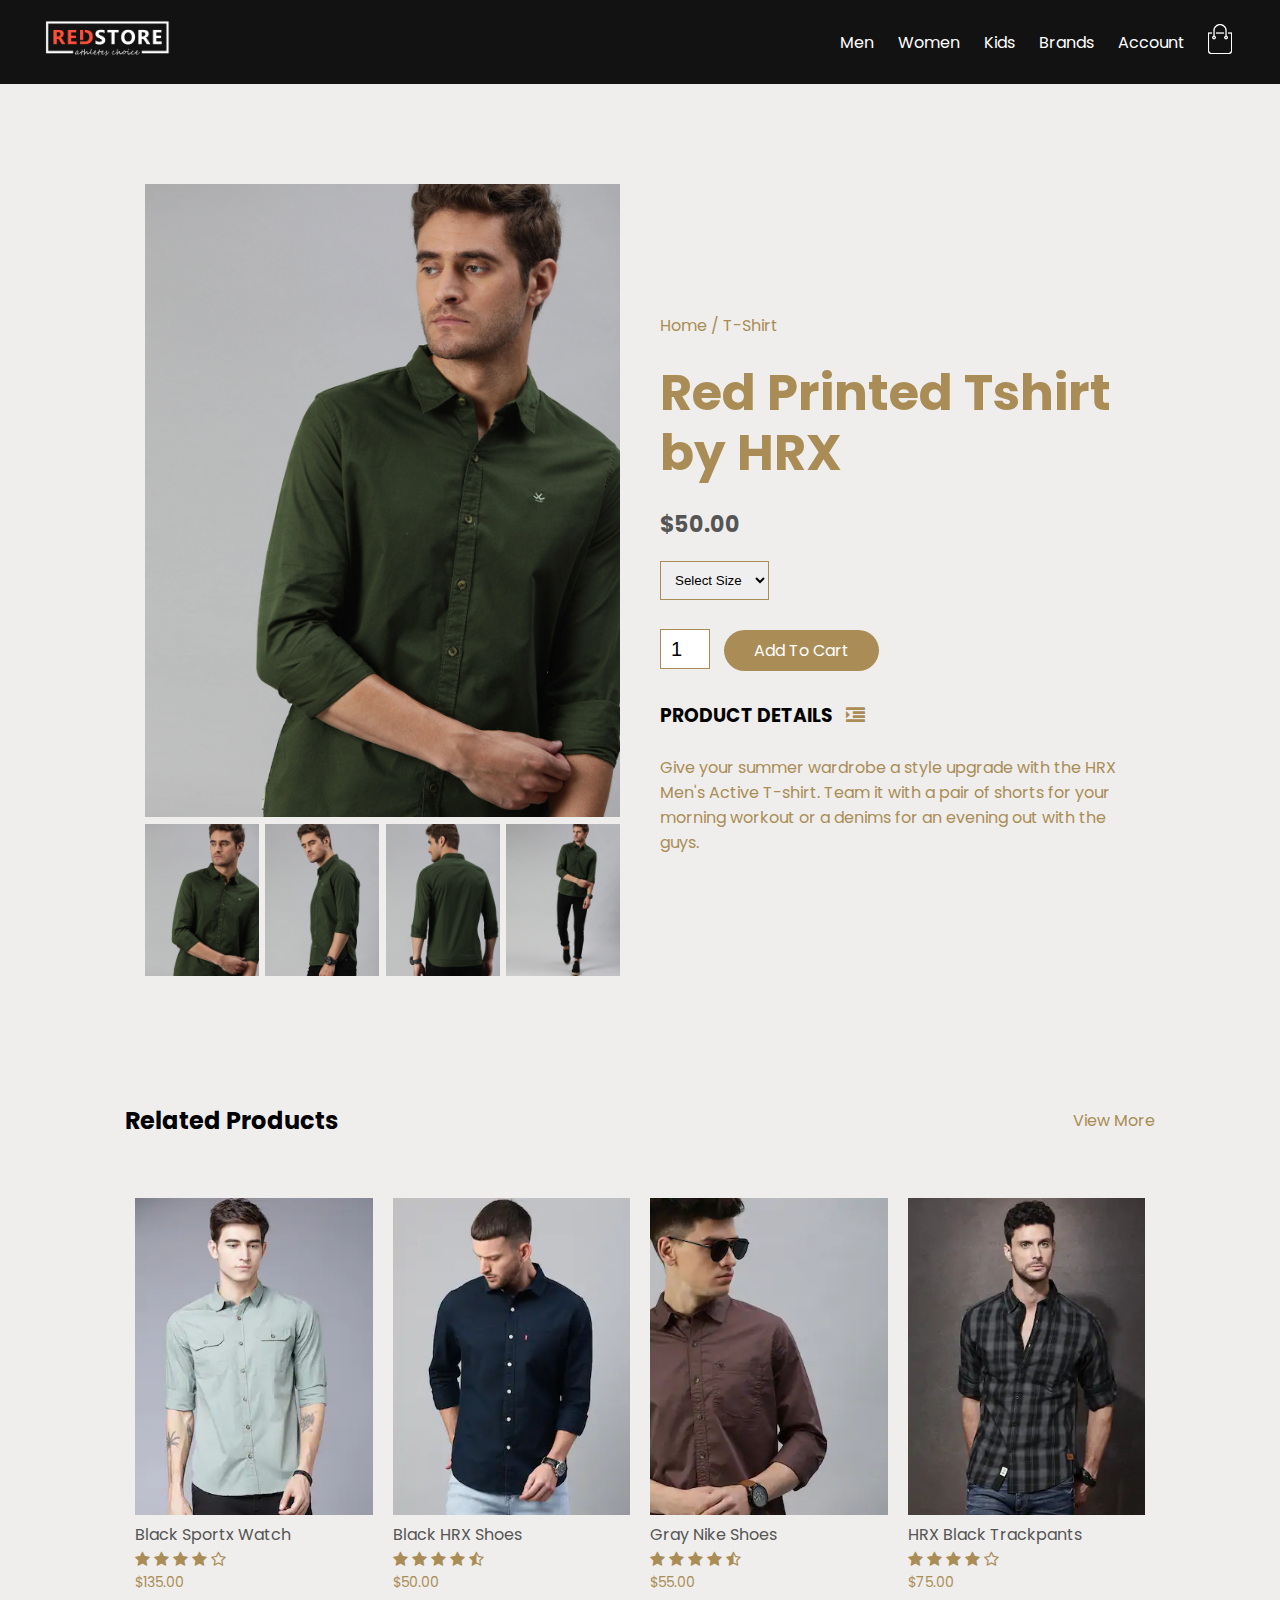
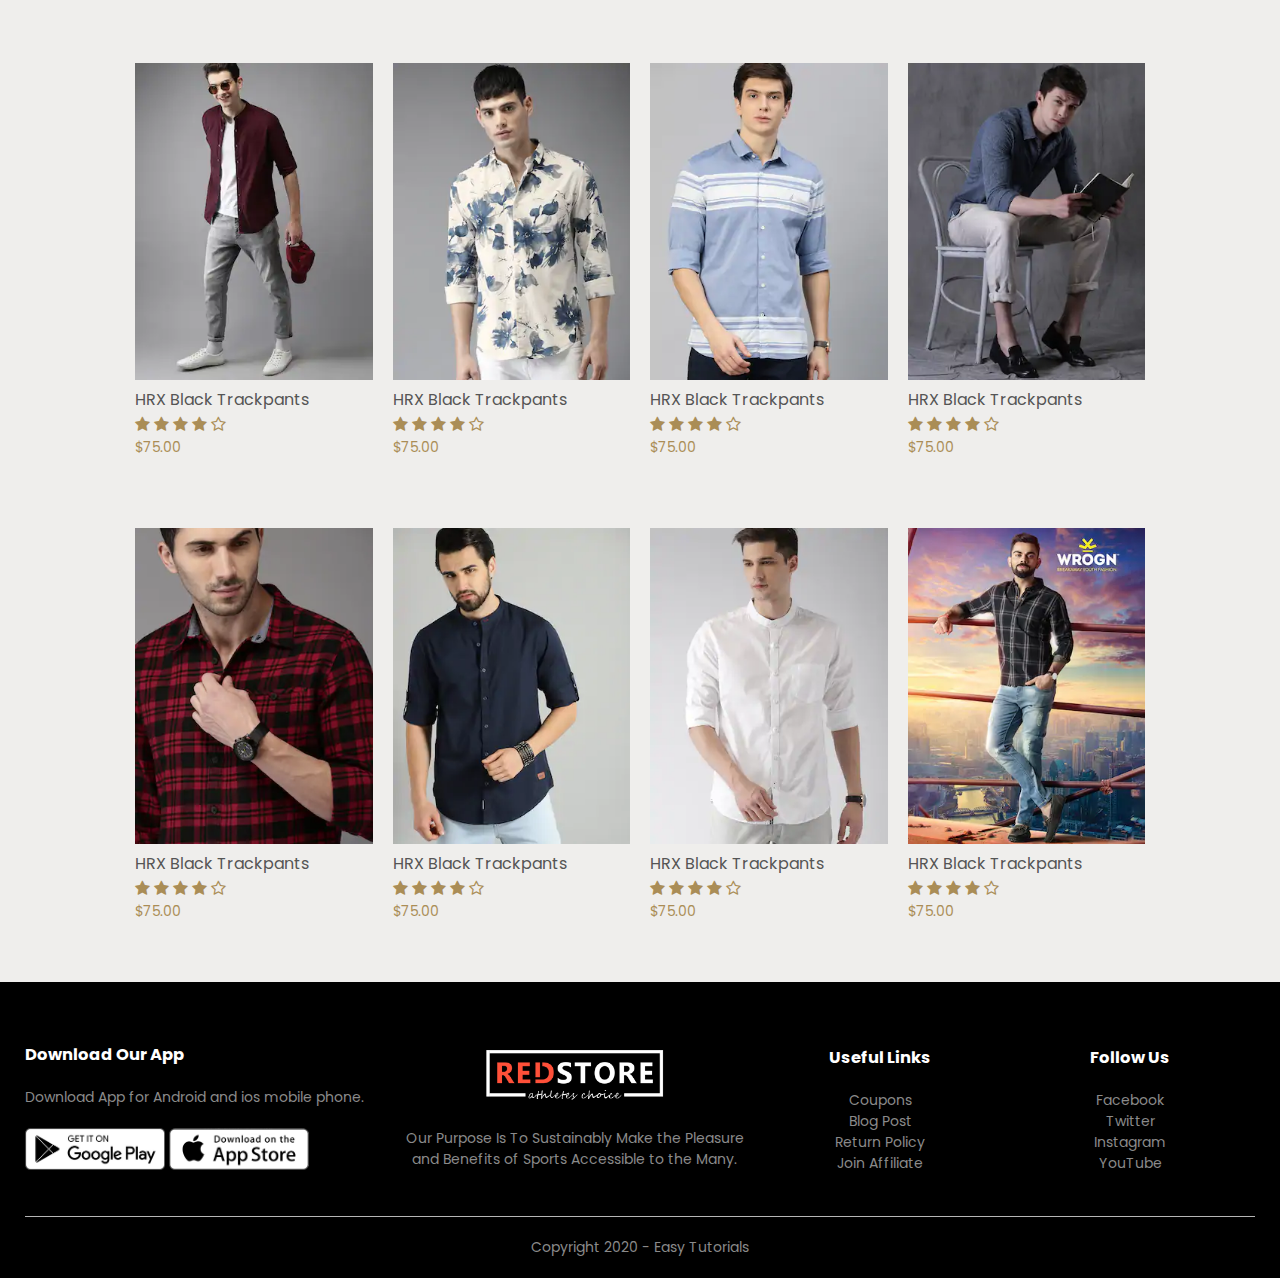
<file: men.html>
<!DOCTYPE html>
<html lang="en">
<head>
    <meta charset="UTF-8">
    <meta name="viewport" content="width=device-width, initial-scale=1.0">
    <title>RedStore | Ecommerce Website Design</title>
    <link rel="stylesheet" href="style.css">
    <link href="https://fonts.googleapis.com/css2?family=Poppins:wght@200;300;400;500;600;700;800&display=swap" rel="stylesheet">
    <link rel="stylesheet" href="https://stackpath.bootstrapcdn.com/font-awesome/4.7.0/css/font-awesome.min.css">
    <link rel="stylesheet" href="slider.css">
</head>
<body>
   
   <div class="header">
       <div class="container">
          <div class="navbar">
              <div class="logo">
                  <a href="index.html"><img src="images/logo-2.png" width="125px"></a>
              </div>
              <nav>
               <ul id="MenuItems">
                <li><a href="men.html">Men</a></li>
                <li><a href="women.html">Women</a></li>
                <li><a href="kids.html">Kids</a></li>
                <li><a href="brands.html">Brands</a></li>
                <li><a href="account.html">Account</a></li>
               </ul>
              </nav>
              <a href="cart.html"><img src="images/cart-2.png" width="30px" height="30px"></a>
              <img src="images/menu-2.png" onclick="menutoggle()" class="menu-icon">
          </div>  
       </div>
       </div>
       
       
<!--------------men-product--------------->
<div class="small-container single-product">
    <div class="row">
        <div class="col-2">
            <img src="./men images/m13.png" width="100%" id="ProductImg">
            <div class="small-img-row">
               <div class="small-img-col">
                   <img src="./men images/m13.png" class="small-img" width="100%">
               </div>
               <div class="small-img-col">
                   <img src="./men images/m14.png" class="small-img" width="100%">
               </div>
               <div class="small-img-col">
                   <img src="./men images/m15.png" class="small-img" width="100%">
               </div>
               <div class="small-img-col">
                   <img src="./men images/m16.png" class="small-img" width="100%">
               </div>
    
            </div>
            
        </div>
        <div class="col-2">
            <p>Home / T-Shirt</p>
            <h1>Red Printed Tshirt by HRX</h1>
            <h4>$50.00</h4>
            
            <select>
               <option>Select Size</option>
               <option>XXL</option>
               <option>XL</option>
               <option>Large</option>
               <option>Midium</option>
               <option>Small</option>
           </select>
            
            <input type="number" value="1">
            <a href="cart.html" class="btn">Add To Cart</a>
            
            <h3>PRODUCT DETAILS <i class="fa fa-indent"></i></h3>
            <br>
            <p>Give your summer wardrobe a style upgrade with the HRX Men's Active T-shirt. Team it with a pair of shorts for your morning workout or a denims for an evening out with the guys.</p>
        </div>
    </div>
</div>
<!----------------- title -------------->
<div class="small-container">
   <div class="row row-2">
       <h2>Related Products</h2>
       <p>View More</p>
   </div>
    
</div>
    
<!-------------- Our Products -------------->
<div class="small-container">
         
             <div class="row">
               <div class="col-4">
                   <img src="./men images/m1.png">
                   <h4>Black Sportx Watch</h4>
                   <div class="rating">
                       <i class="fa fa-star"></i>
                       <i class="fa fa-star"></i>
                       <i class="fa fa-star"></i>
                       <i class="fa fa-star"></i>
                       <i class="fa fa-star-o"></i>
                   </div>
                   <p>$135.00</p> 
               </div> 
               <div class="col-4">
                   <img src="./men images/m2.png">
                   <h4>Black HRX Shoes</h4>
                   <div class="rating">
                       <i class="fa fa-star"></i>
                       <i class="fa fa-star"></i>
                       <i class="fa fa-star"></i>
                       <i class="fa fa-star"></i>
                       <i class="fa fa-star-half-o"></i>
                   </div>
                   <p>$50.00</p>
               </div> 
               <div class="col-4">
                   <img src="./men images/m3.png">
                   <h4>Gray Nike Shoes</h4>
                   <div class="rating">
                       <i class="fa fa-star"></i>
                       <i class="fa fa-star"></i>
                       <i class="fa fa-star"></i>
                       <i class="fa fa-star"></i>
                       <i class="fa fa-star-half-o"></i>
                   </div>
                   <p>$55.00</p>
               </div> 
                <div class="col-4">
                   <img src="./men images/m4.png">
                   <h4>HRX Black Trackpants</h4>
                   <div class="rating">
                       <i class="fa fa-star"></i>
                       <i class="fa fa-star"></i>
                       <i class="fa fa-star"></i>
                       <i class="fa fa-star"></i>
                       <i class="fa fa-star-o"></i>
                   </div>
                   <p>$75.00</p>
               </div> 
                <div class="col-4">
                   <img src="./men images/m5.png">
                   <h4>HRX Black Trackpants</h4>
                   <div class="rating">
                       <i class="fa fa-star"></i>
                       <i class="fa fa-star"></i>
                       <i class="fa fa-star"></i>
                       <i class="fa fa-star"></i>
                       <i class="fa fa-star-o"></i>
                   </div>
                   <p>$75.00</p>
               </div> 
                <div class="col-4">
                   <img src="./men images/m6.png">
                   <h4>HRX Black Trackpants</h4>
                   <div class="rating">
                       <i class="fa fa-star"></i>
                       <i class="fa fa-star"></i>
                       <i class="fa fa-star"></i>
                       <i class="fa fa-star"></i>
                       <i class="fa fa-star-o"></i>
                   </div>
                   <p>$75.00</p>
               </div> 
                <div class="col-4">
                   <img src="./men images/m7.png">
                   <h4>HRX Black Trackpants</h4>
                   <div class="rating">
                       <i class="fa fa-star"></i>
                       <i class="fa fa-star"></i>
                       <i class="fa fa-star"></i>
                       <i class="fa fa-star"></i>
                       <i class="fa fa-star-o"></i>
                   </div>
                   <p>$75.00</p>
               </div> 
                <div class="col-4">
                   <img src="./men images/m8.png">
                   <h4>HRX Black Trackpants</h4>
                   <div class="rating">
                       <i class="fa fa-star"></i>
                       <i class="fa fa-star"></i>
                       <i class="fa fa-star"></i>
                       <i class="fa fa-star"></i>
                       <i class="fa fa-star-o"></i>
                   </div>
                   <p>$75.00</p>
               </div> 
                <div class="col-4">
                   <img src="./men images/m9.png">
                   <h4>HRX Black Trackpants</h4>
                   <div class="rating">
                       <i class="fa fa-star"></i>
                       <i class="fa fa-star"></i>
                       <i class="fa fa-star"></i>
                       <i class="fa fa-star"></i>
                       <i class="fa fa-star-o"></i>
                   </div>
                   <p>$75.00</p>
               </div> 
                <div class="col-4">
                   <img src="./men images/m10.png">
                   <h4>HRX Black Trackpants</h4>
                   <div class="rating">
                       <i class="fa fa-star"></i>
                       <i class="fa fa-star"></i>
                       <i class="fa fa-star"></i>
                       <i class="fa fa-star"></i>
                       <i class="fa fa-star-o"></i>
                   </div>
                   <p>$75.00</p>
               </div> 
                <div class="col-4">
                   <img src="./men images/m11.png">
                   <h4>HRX Black Trackpants</h4>
                   <div class="rating">
                       <i class="fa fa-star"></i>
                       <i class="fa fa-star"></i>
                       <i class="fa fa-star"></i>
                       <i class="fa fa-star"></i>
                       <i class="fa fa-star-o"></i>
                   </div>
                   <p>$75.00</p>
               </div> 
                <div class="col-4">
                   <img src="./men images/m12.png">
                   <h4>HRX Black Trackpants</h4>
                   <div class="rating">
                       <i class="fa fa-star"></i>
                       <i class="fa fa-star"></i>
                       <i class="fa fa-star"></i>
                       <i class="fa fa-star"></i>
                       <i class="fa fa-star-o"></i>
                   </div>
                   <p>$75.00</p>
               </div> 
           </div>
           
       </div>
  
     
   
<!----------Footer---------------> 

<div class="footer">
    <div class="container">
        <div class="row">
            <div class="footer-col1">
               <h3>Download Our App</h3>
                <p>Download App for Android and ios mobile phone.</p>
                <div class="app-logo">
                    <img src="images/play-store.png">
                    <img src="images/app-store.png">
                </div>
            </div>
            <div class="footer-col2">
               <img src="images/logo-white.png">
                <p>Our Purpose Is To Sustainably Make the Pleasure and Benefits of Sports Accessible to the Many.</p>
            </div>
            <div class="footer-col3">
               <h3>Useful Links</h3>
                <ul>
                    <li>Coupons</li>
                    <li>Blog Post</li>
                    <li>Return Policy</li>
                    <li>Join Affiliate</li>
                </ul>
            </div>
            <div class="footer-col4">
               <h3>Follow Us</h3>
                <ul>
                    <li>Facebook</li>
                    <li>Twitter<li>
                    <li>Instagram</li>
                    <li>YouTube</li>
                </ul>
            </div>
        </div>
        <hr>
        <p class="copyright">Copyright 2020 - Easy Tutorials</p>
    </div>
    
</div>



<!-------------js for toggle menu-------------->

<script>
    
    var MenuItems = document.getElementById("MenuItems");
    
    MenuItems.style.maxHeight = "0px";
    
    function menutoggle()
    {
        if(MenuItems.style.maxHeight == "0px")
            {
                MenuItems.style.maxHeight = "200px";
            }else
            {
                MenuItems.style.maxHeight = "0px"
            } 
    }
    
//-------------Produc Gallery------------
    
    var ProductImg = document.getElementById("ProductImg");
    
    var SmallImg = document.getElementsByClassName("small-img");
       
 
        SmallImg[0].onclick = function()
        {
            ProductImg.src = SmallImg[0].src;
        }
        SmallImg[1].onclick = function()
        {
            ProductImg.src = SmallImg[1].src;
        
        }
        SmallImg[2].onclick = function()
        {
            ProductImg.src = SmallImg[2].src;
        
        }
        SmallImg[3].onclick = function()
        {
            ProductImg.src = SmallImg[3].src;
        
        }

  //-------------End Produc Gallery------------  
    
    
    
    
</script>



</body>
</html>
</file>
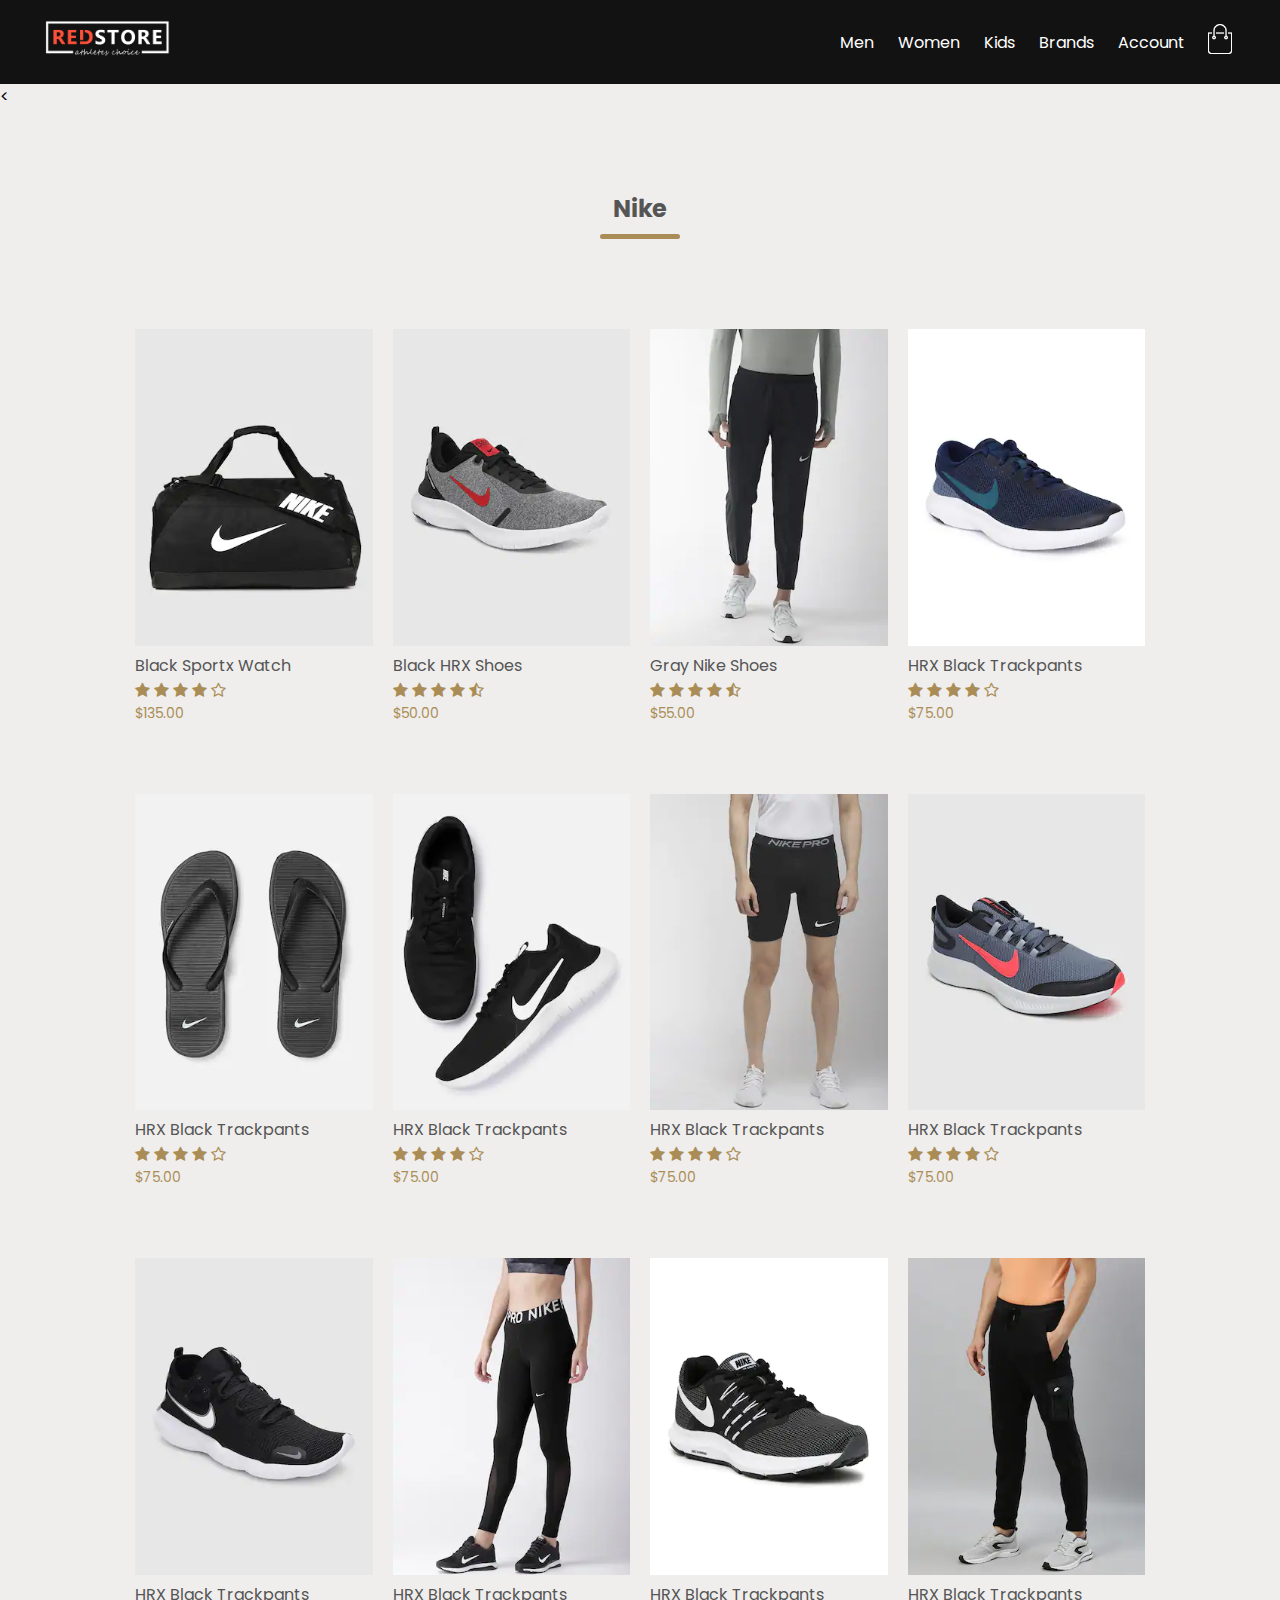
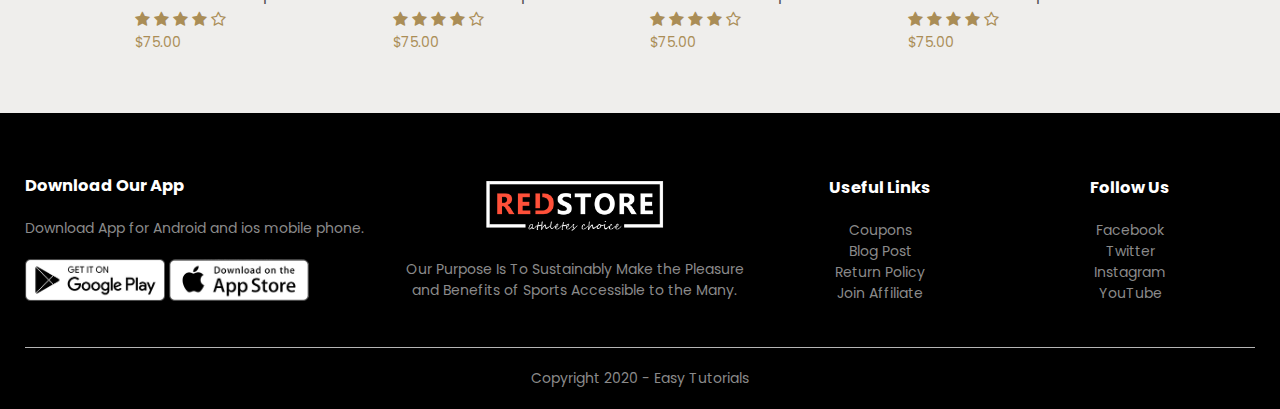
<file: nike.html>
<!DOCTYPE html>
<html lang="en">
<head>
    <meta charset="UTF-8">
    <meta name="viewport" content="width=device-width, initial-scale=1.0">
    <title>RedStore | Ecommerce Website Design</title>
    <link rel="stylesheet" href="style.css">
    <link href="https://fonts.googleapis.com/css2?family=Poppins:wght@200;300;400;500;600;700;800&display=swap" rel="stylesheet">
    <link rel="stylesheet" href="https://stackpath.bootstrapcdn.com/font-awesome/4.7.0/css/font-awesome.min.css">
    <link rel="stylesheet" href="slider.css">
</head>
<body>
   
   <div class="header">
       <div class="container">
          <div class="navbar">
              <div class="logo">
                  <a href="index.html"><img src="images/logo-2.png" width="125px"></a>
              </div>
              <nav>
               <ul id="MenuItems">
                <li><a href="men.html">Men</a></li>
                <li><a href="women.html">Women</a></li>
                <li><a href="kids.html">Kids</a></li>
                <li><a href="brands.html">Brands</a></li>
                <li><a href="account.html">Account</a></li>
               </ul>
              </nav>
              <a href="cart.html"><img src="images/cart-2.png" width="30px" height="30px"></a>
              <img src="images/menu-2.png" onclick="menutoggle()" class="menu-icon">
          </div>  
       </div>
       </div>
       
       
<
<!----------------- title -------------->
<div class="categories">
    <h2 class="title">Nike</h2>
</div>
    
<!-------------- Our Products -------------->
<div class="small-container">
         
             <div class="row">
               <div class="col-4">
                   <img src="./nike/f1.png">
                   <h4>Black Sportx Watch</h4>
                   <div class="rating">
                       <i class="fa fa-star"></i>
                       <i class="fa fa-star"></i>
                       <i class="fa fa-star"></i>
                       <i class="fa fa-star"></i>
                       <i class="fa fa-star-o"></i>
                   </div>
                   <p>$135.00</p> 
               </div> 
               <div class="col-4">
                   <img src="./nike/f2.png">
                   <h4>Black HRX Shoes</h4>
                   <div class="rating">
                       <i class="fa fa-star"></i>
                       <i class="fa fa-star"></i>
                       <i class="fa fa-star"></i>
                       <i class="fa fa-star"></i>
                       <i class="fa fa-star-half-o"></i>
                   </div>
                   <p>$50.00</p>
               </div> 
               <div class="col-4">
                   <img src="./nike/f3.png">
                   <h4>Gray Nike Shoes</h4>
                   <div class="rating">
                       <i class="fa fa-star"></i>
                       <i class="fa fa-star"></i>
                       <i class="fa fa-star"></i>
                       <i class="fa fa-star"></i>
                       <i class="fa fa-star-half-o"></i>
                   </div>
                   <p>$55.00</p>
               </div> 
                <div class="col-4">
                   <img src="./nike/f4.png">
                   <h4>HRX Black Trackpants</h4>
                   <div class="rating">
                       <i class="fa fa-star"></i>
                       <i class="fa fa-star"></i>
                       <i class="fa fa-star"></i>
                       <i class="fa fa-star"></i>
                       <i class="fa fa-star-o"></i>
                   </div>
                   <p>$75.00</p>
               </div> 
                <div class="col-4">
                   <img src="./nike/f5.png">
                   <h4>HRX Black Trackpants</h4>
                   <div class="rating">
                       <i class="fa fa-star"></i>
                       <i class="fa fa-star"></i>
                       <i class="fa fa-star"></i>
                       <i class="fa fa-star"></i>
                       <i class="fa fa-star-o"></i>
                   </div>
                   <p>$75.00</p>
               </div> 
                <div class="col-4">
                   <img src="./nike/f6.png">
                   <h4>HRX Black Trackpants</h4>
                   <div class="rating">
                       <i class="fa fa-star"></i>
                       <i class="fa fa-star"></i>
                       <i class="fa fa-star"></i>
                       <i class="fa fa-star"></i>
                       <i class="fa fa-star-o"></i>
                   </div>
                   <p>$75.00</p>
               </div> 
                <div class="col-4">
                   <img src="./nike/f7.png">
                   <h4>HRX Black Trackpants</h4>
                   <div class="rating">
                       <i class="fa fa-star"></i>
                       <i class="fa fa-star"></i>
                       <i class="fa fa-star"></i>
                       <i class="fa fa-star"></i>
                       <i class="fa fa-star-o"></i>
                   </div>
                   <p>$75.00</p>
               </div> 
                <div class="col-4">
                   <img src="./nike/f8.png">
                   <h4>HRX Black Trackpants</h4>
                   <div class="rating">
                       <i class="fa fa-star"></i>
                       <i class="fa fa-star"></i>
                       <i class="fa fa-star"></i>
                       <i class="fa fa-star"></i>
                       <i class="fa fa-star-o"></i>
                   </div>
                   <p>$75.00</p>
               </div> 
                <div class="col-4">
                   <img src="./nike/f9.png">
                   <h4>HRX Black Trackpants</h4>
                   <div class="rating">
                       <i class="fa fa-star"></i>
                       <i class="fa fa-star"></i>
                       <i class="fa fa-star"></i>
                       <i class="fa fa-star"></i>
                       <i class="fa fa-star-o"></i>
                   </div>
                   <p>$75.00</p>
               </div> 
                <div class="col-4">
                   <img src="./nike/f10.png">
                   <h4>HRX Black Trackpants</h4>
                   <div class="rating">
                       <i class="fa fa-star"></i>
                       <i class="fa fa-star"></i>
                       <i class="fa fa-star"></i>
                       <i class="fa fa-star"></i>
                       <i class="fa fa-star-o"></i>
                   </div>
                   <p>$75.00</p>
               </div> 
                <div class="col-4">
                   <img src="./nike/f11.png">
                   <h4>HRX Black Trackpants</h4>
                   <div class="rating">
                       <i class="fa fa-star"></i>
                       <i class="fa fa-star"></i>
                       <i class="fa fa-star"></i>
                       <i class="fa fa-star"></i>
                       <i class="fa fa-star-o"></i>
                   </div>
                   <p>$75.00</p>
               </div> 
                <div class="col-4">
                   <img src="./nike/f12.png">
                   <h4>HRX Black Trackpants</h4>
                   <div class="rating">
                       <i class="fa fa-star"></i>
                       <i class="fa fa-star"></i>
                       <i class="fa fa-star"></i>
                       <i class="fa fa-star"></i>
                       <i class="fa fa-star-o"></i>
                   </div>
                   <p>$75.00</p>
               </div> 
           </div>
           
       </div>
  
     
   
<!----------Footer---------------> 

<div class="footer">
    <div class="container">
        <div class="row">
            <div class="footer-col1">
               <h3>Download Our App</h3>
                <p>Download App for Android and ios mobile phone.</p>
                <div class="app-logo">
                    <img src="images/play-store.png">
                    <img src="images/app-store.png">
                </div>
            </div>
            <div class="footer-col2">
               <img src="images/logo-white.png">
                <p>Our Purpose Is To Sustainably Make the Pleasure and Benefits of Sports Accessible to the Many.</p>
            </div>
            <div class="footer-col3">
               <h3>Useful Links</h3>
                <ul>
                    <li>Coupons</li>
                    <li>Blog Post</li>
                    <li>Return Policy</li>
                    <li>Join Affiliate</li>
                </ul>
            </div>
            <div class="footer-col4">
               <h3>Follow Us</h3>
                <ul>
                    <li>Facebook</li>
                    <li>Twitter<li>
                    <li>Instagram</li>
                    <li>YouTube</li>
                </ul>
            </div>
        </div>
        <hr>
        <p class="copyright">Copyright 2020 - Easy Tutorials</p>
    </div>
    
</div>



<!-------------js for toggle menu-------------->

<script>
    
    var MenuItems = document.getElementById("MenuItems");
    
    MenuItems.style.maxHeight = "0px";
    
    function menutoggle()
    {
        if(MenuItems.style.maxHeight == "0px")
            {
                MenuItems.style.maxHeight = "200px";
            }else
            {
                MenuItems.style.maxHeight = "0px"
            } 
    }
    
//-------------Produc Gallery------------
    
    var ProductImg = document.getElementById("ProductImg");
    
    var SmallImg = document.getElementsByClassName("small-img");
       
 
        SmallImg[0].onclick = function()
        {
            ProductImg.src = SmallImg[0].src;
        }
        SmallImg[1].onclick = function()
        {
            ProductImg.src = SmallImg[1].src;
        
        }
        SmallImg[2].onclick = function()
        {
            ProductImg.src = SmallImg[2].src;
        
        }
        SmallImg[3].onclick = function()
        {
            ProductImg.src = SmallImg[3].src;
        
        }

  //-------------End Produc Gallery------------  
    
    
    
    
</script>



</body>
</html>
</file>
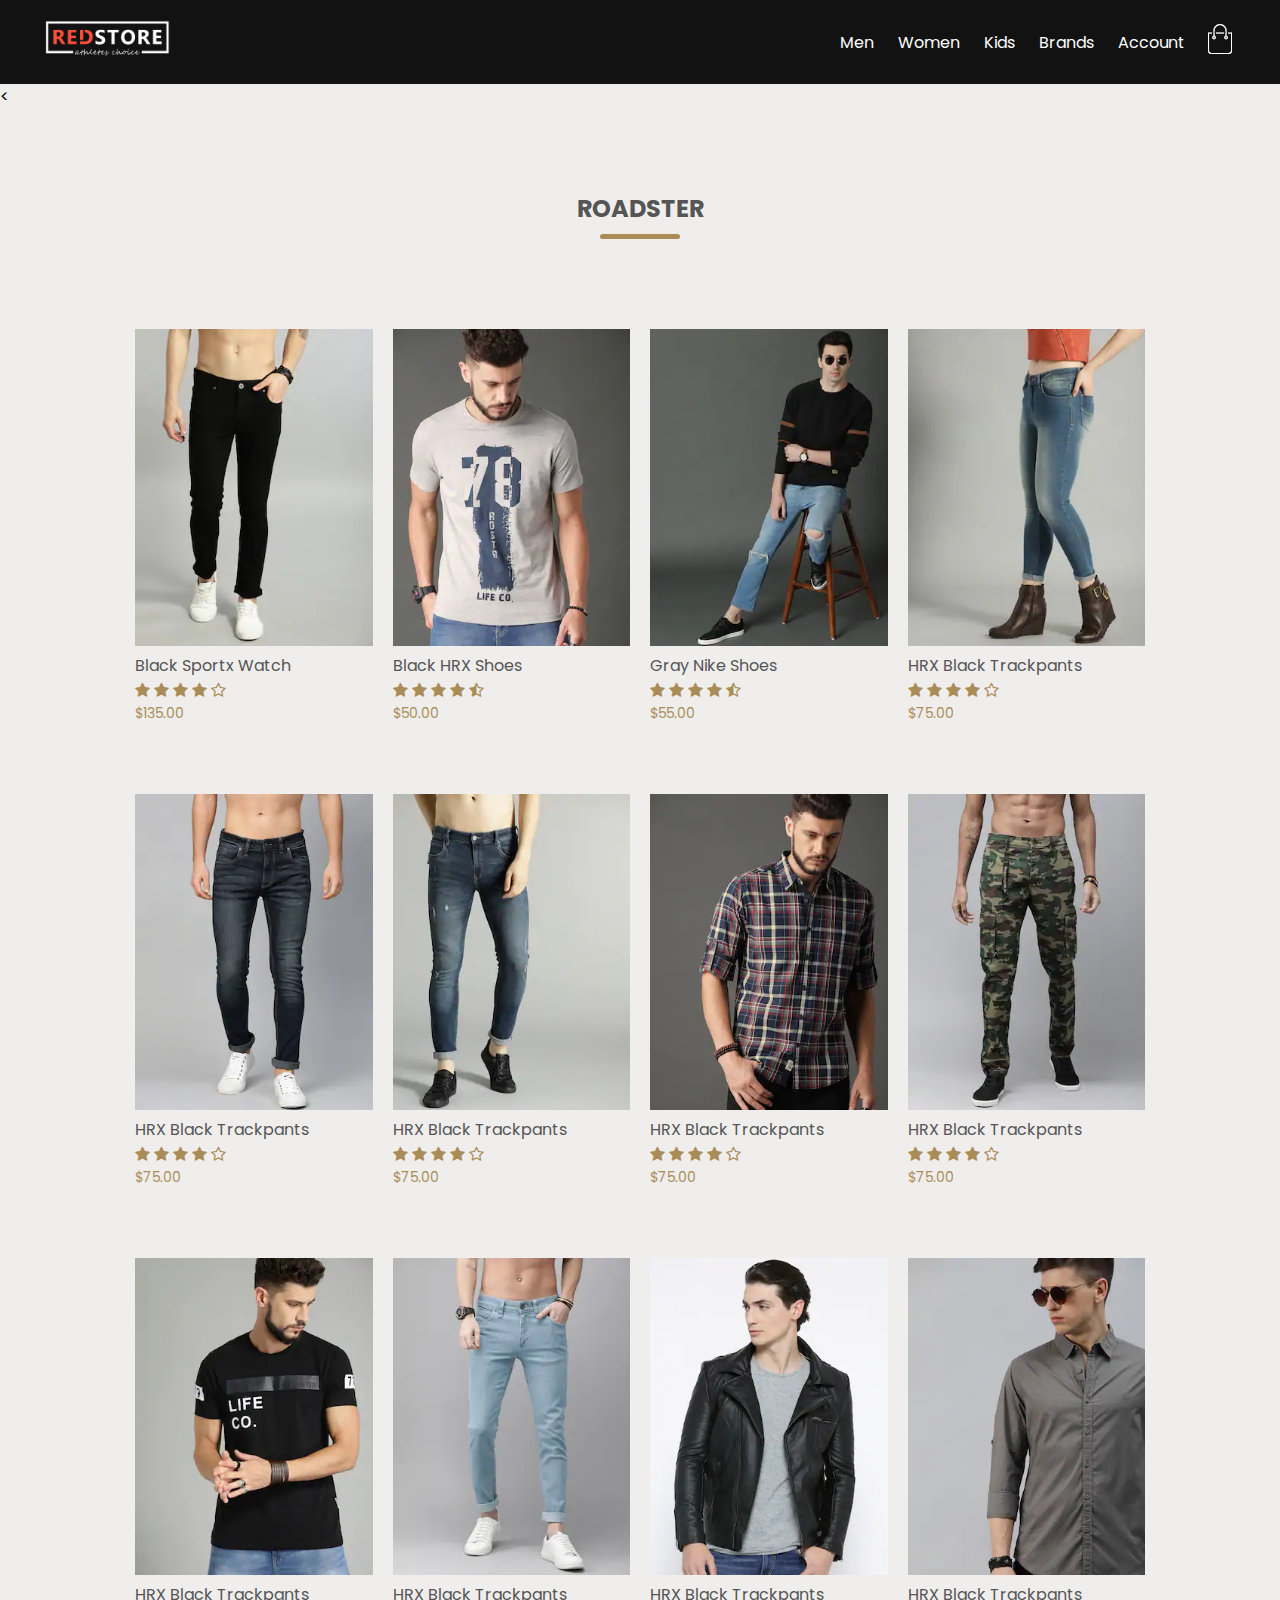
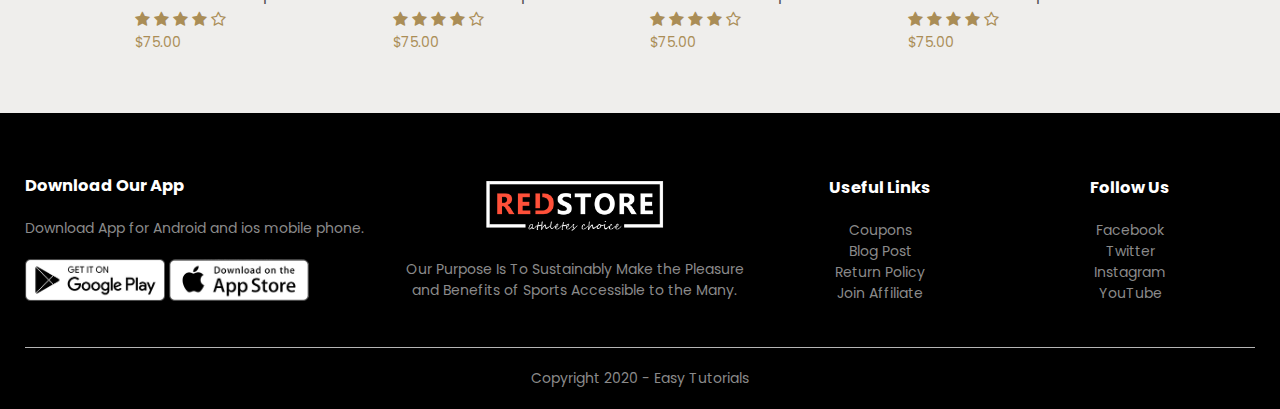
<file: roadster.html>
<!DOCTYPE html>
<html lang="en">
<head>
    <meta charset="UTF-8">
    <meta name="viewport" content="width=device-width, initial-scale=1.0">
    <title>RedStore | Ecommerce Website Design</title>
    <link rel="stylesheet" href="style.css">
    <link href="https://fonts.googleapis.com/css2?family=Poppins:wght@200;300;400;500;600;700;800&display=swap" rel="stylesheet">
    <link rel="stylesheet" href="https://stackpath.bootstrapcdn.com/font-awesome/4.7.0/css/font-awesome.min.css">
    <link rel="stylesheet" href="slider.css">
</head>
<body>
   
   <div class="header">
       <div class="container">
          <div class="navbar">
              <div class="logo">
                  <a href="index.html"><img src="images/logo-2.png" width="125px"></a>
              </div>
              <nav>
               <ul id="MenuItems">
                <li><a href="men.html">Men</a></li>
                <li><a href="women.html">Women</a></li>
                <li><a href="kids.html">Kids</a></li>
                <li><a href="brands.html">Brands</a></li>
                <li><a href="account.html">Account</a></li>
               </ul>
              </nav>
              <a href="cart.html"><img src="images/cart-2.png" width="30px" height="30px"></a>
              <img src="images/menu-2.png" onclick="menutoggle()" class="menu-icon">
          </div>  
       </div>
       </div>
       
       
<
<!----------------- title -------------->
<div class="categories">
    <h2 class="title">ROADSTER</h2>
    
</div>
    
<!-------------- Our Products -------------->
<div class="small-container">
         
             <div class="row">
               <div class="col-4">
                   <img src="./the roadsters/r1.png">
                   <h4>Black Sportx Watch</h4>
                   <div class="rating">
                       <i class="fa fa-star"></i>
                       <i class="fa fa-star"></i>
                       <i class="fa fa-star"></i>
                       <i class="fa fa-star"></i>
                       <i class="fa fa-star-o"></i>
                   </div>
                   <p>$135.00</p> 
               </div> 
               <div class="col-4">
                   <img src="./the roadsters/r2.png">
                   <h4>Black HRX Shoes</h4>
                   <div class="rating">
                       <i class="fa fa-star"></i>
                       <i class="fa fa-star"></i>
                       <i class="fa fa-star"></i>
                       <i class="fa fa-star"></i>
                       <i class="fa fa-star-half-o"></i>
                   </div>
                   <p>$50.00</p>
               </div> 
               <div class="col-4">
                   <img src="./the roadsters/r3.png">
                   <h4>Gray Nike Shoes</h4>
                   <div class="rating">
                       <i class="fa fa-star"></i>
                       <i class="fa fa-star"></i>
                       <i class="fa fa-star"></i>
                       <i class="fa fa-star"></i>
                       <i class="fa fa-star-half-o"></i>
                   </div>
                   <p>$55.00</p>
               </div> 
                <div class="col-4">
                   <img src="./the roadsters/r4.png">
                   <h4>HRX Black Trackpants</h4>
                   <div class="rating">
                       <i class="fa fa-star"></i>
                       <i class="fa fa-star"></i>
                       <i class="fa fa-star"></i>
                       <i class="fa fa-star"></i>
                       <i class="fa fa-star-o"></i>
                   </div>
                   <p>$75.00</p>
               </div> 
                <div class="col-4">
                   <img src="./the roadsters/r5.png">
                   <h4>HRX Black Trackpants</h4>
                   <div class="rating">
                       <i class="fa fa-star"></i>
                       <i class="fa fa-star"></i>
                       <i class="fa fa-star"></i>
                       <i class="fa fa-star"></i>
                       <i class="fa fa-star-o"></i>
                   </div>
                   <p>$75.00</p>
               </div> 
                <div class="col-4">
                   <img src="./the roadsters/r6.png">
                   <h4>HRX Black Trackpants</h4>
                   <div class="rating">
                       <i class="fa fa-star"></i>
                       <i class="fa fa-star"></i>
                       <i class="fa fa-star"></i>
                       <i class="fa fa-star"></i>
                       <i class="fa fa-star-o"></i>
                   </div>
                   <p>$75.00</p>
               </div> 
                <div class="col-4">
                   <img src="./the roadsters/r7.png">
                   <h4>HRX Black Trackpants</h4>
                   <div class="rating">
                       <i class="fa fa-star"></i>
                       <i class="fa fa-star"></i>
                       <i class="fa fa-star"></i>
                       <i class="fa fa-star"></i>
                       <i class="fa fa-star-o"></i>
                   </div>
                   <p>$75.00</p>
               </div> 
                <div class="col-4">
                   <img src="./the roadsters/r8.png">
                   <h4>HRX Black Trackpants</h4>
                   <div class="rating">
                       <i class="fa fa-star"></i>
                       <i class="fa fa-star"></i>
                       <i class="fa fa-star"></i>
                       <i class="fa fa-star"></i>
                       <i class="fa fa-star-o"></i>
                   </div>
                   <p>$75.00</p>
               </div> 
                <div class="col-4">
                   <img src="./the roadsters/r9.png">
                   <h4>HRX Black Trackpants</h4>
                   <div class="rating">
                       <i class="fa fa-star"></i>
                       <i class="fa fa-star"></i>
                       <i class="fa fa-star"></i>
                       <i class="fa fa-star"></i>
                       <i class="fa fa-star-o"></i>
                   </div>
                   <p>$75.00</p>
               </div> 
                <div class="col-4">
                   <img src="./the roadsters/r10.png">
                   <h4>HRX Black Trackpants</h4>
                   <div class="rating">
                       <i class="fa fa-star"></i>
                       <i class="fa fa-star"></i>
                       <i class="fa fa-star"></i>
                       <i class="fa fa-star"></i>
                       <i class="fa fa-star-o"></i>
                   </div>
                   <p>$75.00</p>
               </div> 
                <div class="col-4">
                   <img src="./the roadsters/r11.png">
                   <h4>HRX Black Trackpants</h4>
                   <div class="rating">
                       <i class="fa fa-star"></i>
                       <i class="fa fa-star"></i>
                       <i class="fa fa-star"></i>
                       <i class="fa fa-star"></i>
                       <i class="fa fa-star-o"></i>
                   </div>
                   <p>$75.00</p>
               </div> 
                <div class="col-4">
                   <img src="./the roadsters/r12.png">
                   <h4>HRX Black Trackpants</h4>
                   <div class="rating">
                       <i class="fa fa-star"></i>
                       <i class="fa fa-star"></i>
                       <i class="fa fa-star"></i>
                       <i class="fa fa-star"></i>
                       <i class="fa fa-star-o"></i>
                   </div>
                   <p>$75.00</p>
               </div> 
           </div>
           
       </div>
  
     
   
<!----------Footer---------------> 

<div class="footer">
    <div class="container">
        <div class="row">
            <div class="footer-col1">
               <h3>Download Our App</h3>
                <p>Download App for Android and ios mobile phone.</p>
                <div class="app-logo">
                    <img src="images/play-store.png">
                    <img src="images/app-store.png">
                </div>
            </div>
            <div class="footer-col2">
               <img src="images/logo-white.png">
                <p>Our Purpose Is To Sustainably Make the Pleasure and Benefits of Sports Accessible to the Many.</p>
            </div>
            <div class="footer-col3">
               <h3>Useful Links</h3>
                <ul>
                    <li>Coupons</li>
                    <li>Blog Post</li>
                    <li>Return Policy</li>
                    <li>Join Affiliate</li>
                </ul>
            </div>
            <div class="footer-col4">
               <h3>Follow Us</h3>
                <ul>
                    <li>Facebook</li>
                    <li>Twitter<li>
                    <li>Instagram</li>
                    <li>YouTube</li>
                </ul>
            </div>
        </div>
        <hr>
        <p class="copyright">Copyright 2020 - Easy Tutorials</p>
    </div>
    
</div>



<!-------------js for toggle menu-------------->

<script>
    
    var MenuItems = document.getElementById("MenuItems");
    
    MenuItems.style.maxHeight = "0px";
    
    function menutoggle()
    {
        if(MenuItems.style.maxHeight == "0px")
            {
                MenuItems.style.maxHeight = "200px";
            }else
            {
                MenuItems.style.maxHeight = "0px"
            } 
    }
    
//-------------Produc Gallery------------
    
    var ProductImg = document.getElementById("ProductImg");
    
    var SmallImg = document.getElementsByClassName("small-img");
       
 
        SmallImg[0].onclick = function()
        {
            ProductImg.src = SmallImg[0].src;
        }
        SmallImg[1].onclick = function()
        {
            ProductImg.src = SmallImg[1].src;
        
        }
        SmallImg[2].onclick = function()
        {
            ProductImg.src = SmallImg[2].src;
        
        }
        SmallImg[3].onclick = function()
        {
            ProductImg.src = SmallImg[3].src;
        
        }

  //-------------End Produc Gallery------------  
    
    
    
    
</script>



</body>
</html>
</file>
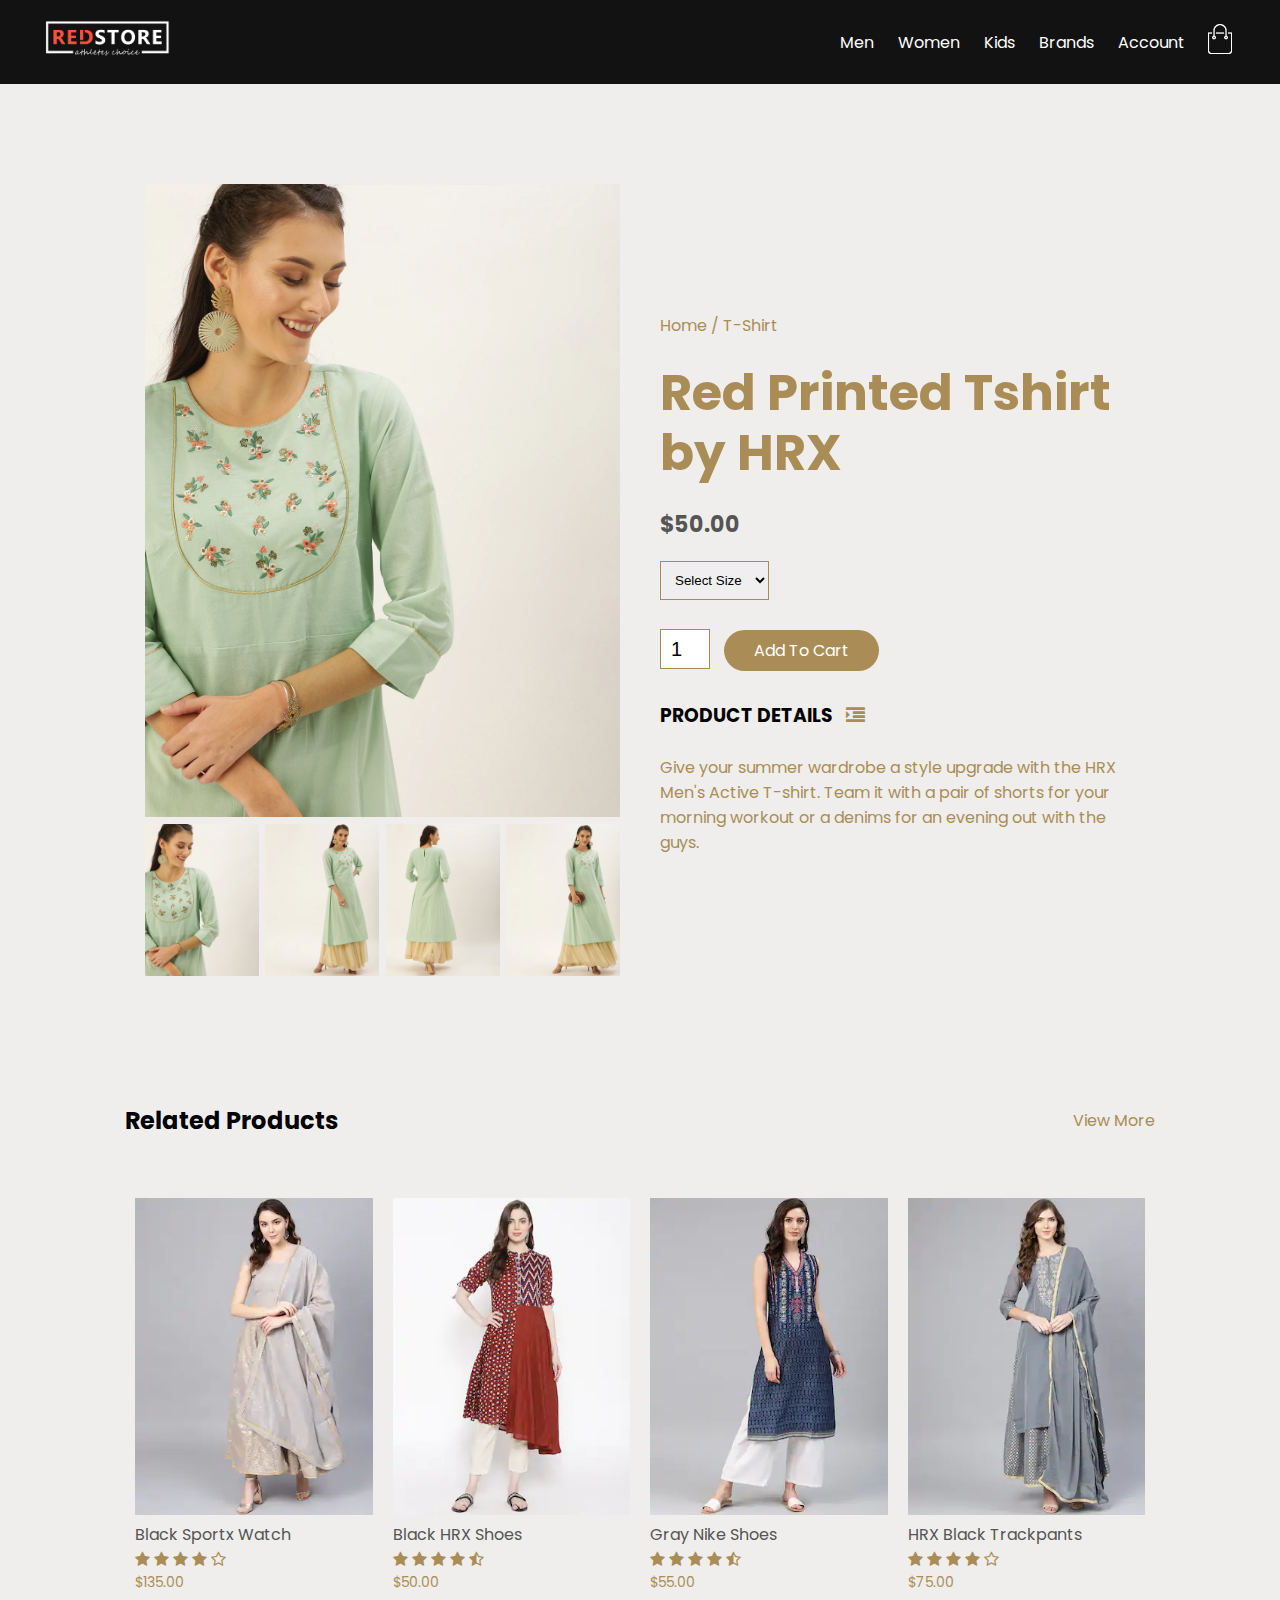
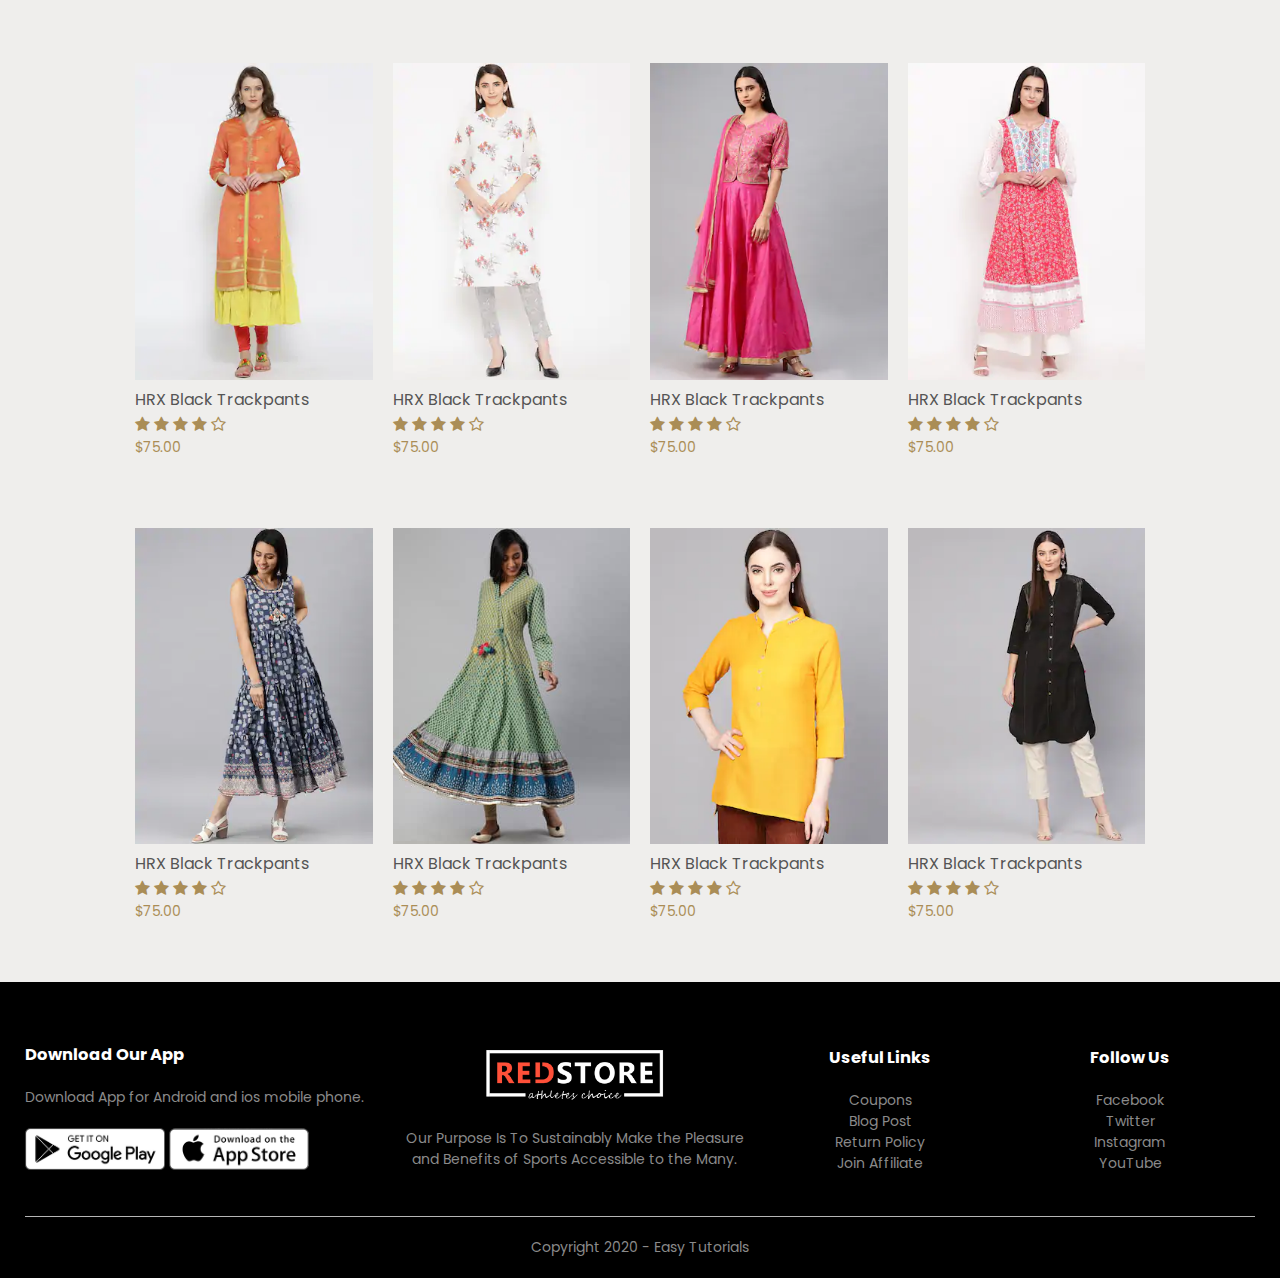
<file: women.html>
<!DOCTYPE html>
<html lang="en">
<head>
    <meta charset="UTF-8">
    <meta name="viewport" content="width=device-width, initial-scale=1.0">
    <title>RedStore | Ecommerce Website Design</title>
    <link rel="stylesheet" href="style.css">
    <link href="https://fonts.googleapis.com/css2?family=Poppins:wght@200;300;400;500;600;700;800&display=swap" rel="stylesheet">
    <link rel="stylesheet" href="https://stackpath.bootstrapcdn.com/font-awesome/4.7.0/css/font-awesome.min.css">
    <link rel="stylesheet" href="slider.css">
</head>
<body>
   
   <div class="header">
       <div class="container">
          <div class="navbar">
              <div class="logo">
                  <a href="index.html"><img src="images/logo-2.png" width="125px"></a>
              </div>
              <nav>
               <ul id="MenuItems">
                <li><a href="men.html">Men</a></li>
                <li><a href="women.html">Women</a></li>
                <li><a href="kids.html">Kids</a></li>
                <li><a href="brands.html">Brands</a></li>
                <li><a href="account.html">Account</a></li>
               </ul>
              </nav>
              <a href="cart.html"><img src="images/cart-2.png" width="30px" height="30px"></a>
              <img src="images/menu-2.png" onclick="menutoggle()" class="menu-icon">
          </div>  
       </div>
       </div>
       
       
<!--------------men-product--------------->
<div class="small-container single-product">
    <div class="row">
        <div class="col-2">
            <img src="./women images/w13.png" width="100%" id="ProductImg">
            <div class="small-img-row">
               <div class="small-img-col">
                   <img src="./women images/w13.png" class="small-img" width="100%">
               </div>
               <div class="small-img-col">
                   <img src="./women images/w14.png" class="small-img" width="100%">
               </div>
               <div class="small-img-col">
                   <img src="./women images/w15.png" class="small-img" width="100%">
               </div>
               <div class="small-img-col">
                   <img src="./women images/w16.png" class="small-img" width="100%">
               </div>
    
            </div>
            
        </div>
        <div class="col-2">
            <p>Home / T-Shirt</p>
            <h1>Red Printed Tshirt by HRX</h1>
            <h4>$50.00</h4>
            
            <select>
               <option>Select Size</option>
               <option>XXL</option>
               <option>XL</option>
               <option>Large</option>
               <option>Midium</option>
               <option>Small</option>
           </select>
            
            <input type="number" value="1">
            <a href="cart.html" class="btn">Add To Cart</a>
            
            <h3>PRODUCT DETAILS <i class="fa fa-indent"></i></h3>
            <br>
            <p>Give your summer wardrobe a style upgrade with the HRX Men's Active T-shirt. Team it with a pair of shorts for your morning workout or a denims for an evening out with the guys.</p>
        </div>
    </div>
</div>
<!----------------- title -------------->
<div class="small-container">
   <div class="row row-2">
       <h2>Related Products</h2>
       <p>View More</p>
   </div>
    
</div>
    
<!-------------- Our Products -------------->
<div class="small-container">
         
             <div class="row">
               <div class="col-4">
                   <img src="./women images/w1.png">
                   <h4>Black Sportx Watch</h4>
                   <div class="rating">
                       <i class="fa fa-star"></i>
                       <i class="fa fa-star"></i>
                       <i class="fa fa-star"></i>
                       <i class="fa fa-star"></i>
                       <i class="fa fa-star-o"></i>
                   </div>
                   <p>$135.00</p> 
               </div> 
               <div class="col-4">
                   <img src="./women images/w2.png">
                   <h4>Black HRX Shoes</h4>
                   <div class="rating">
                       <i class="fa fa-star"></i>
                       <i class="fa fa-star"></i>
                       <i class="fa fa-star"></i>
                       <i class="fa fa-star"></i>
                       <i class="fa fa-star-half-o"></i>
                   </div>
                   <p>$50.00</p>
               </div> 
               <div class="col-4">
                   <img src="./women images/w3.png">
                   <h4>Gray Nike Shoes</h4>
                   <div class="rating">
                       <i class="fa fa-star"></i>
                       <i class="fa fa-star"></i>
                       <i class="fa fa-star"></i>
                       <i class="fa fa-star"></i>
                       <i class="fa fa-star-half-o"></i>
                   </div>
                   <p>$55.00</p>
               </div> 
                <div class="col-4">
                   <img src="./women images/w4.png">
                   <h4>HRX Black Trackpants</h4>
                   <div class="rating">
                       <i class="fa fa-star"></i>
                       <i class="fa fa-star"></i>
                       <i class="fa fa-star"></i>
                       <i class="fa fa-star"></i>
                       <i class="fa fa-star-o"></i>
                   </div>
                   <p>$75.00</p>
               </div> 
                <div class="col-4">
                   <img src="./women images/w5.png">
                   <h4>HRX Black Trackpants</h4>
                   <div class="rating">
                       <i class="fa fa-star"></i>
                       <i class="fa fa-star"></i>
                       <i class="fa fa-star"></i>
                       <i class="fa fa-star"></i>
                       <i class="fa fa-star-o"></i>
                   </div>
                   <p>$75.00</p>
               </div> 
                <div class="col-4">
                   <img src="./women images/w6.png">
                   <h4>HRX Black Trackpants</h4>
                   <div class="rating">
                       <i class="fa fa-star"></i>
                       <i class="fa fa-star"></i>
                       <i class="fa fa-star"></i>
                       <i class="fa fa-star"></i>
                       <i class="fa fa-star-o"></i>
                   </div>
                   <p>$75.00</p>
               </div> 
                <div class="col-4">
                   <img src="./women images/w7.png">
                   <h4>HRX Black Trackpants</h4>
                   <div class="rating">
                       <i class="fa fa-star"></i>
                       <i class="fa fa-star"></i>
                       <i class="fa fa-star"></i>
                       <i class="fa fa-star"></i>
                       <i class="fa fa-star-o"></i>
                   </div>
                   <p>$75.00</p>
               </div> 
                <div class="col-4">
                   <img src="./women images/w8.png">
                   <h4>HRX Black Trackpants</h4>
                   <div class="rating">
                       <i class="fa fa-star"></i>
                       <i class="fa fa-star"></i>
                       <i class="fa fa-star"></i>
                       <i class="fa fa-star"></i>
                       <i class="fa fa-star-o"></i>
                   </div>
                   <p>$75.00</p>
               </div> 
                <div class="col-4">
                   <img src="./women images/w9.png">
                   <h4>HRX Black Trackpants</h4>
                   <div class="rating">
                       <i class="fa fa-star"></i>
                       <i class="fa fa-star"></i>
                       <i class="fa fa-star"></i>
                       <i class="fa fa-star"></i>
                       <i class="fa fa-star-o"></i>
                   </div>
                   <p>$75.00</p>
               </div> 
                <div class="col-4">
                   <img src="./women images/w10.png">
                   <h4>HRX Black Trackpants</h4>
                   <div class="rating">
                       <i class="fa fa-star"></i>
                       <i class="fa fa-star"></i>
                       <i class="fa fa-star"></i>
                       <i class="fa fa-star"></i>
                       <i class="fa fa-star-o"></i>
                   </div>
                   <p>$75.00</p>
               </div> 
                <div class="col-4">
                   <img src="./women images/w11.png">
                   <h4>HRX Black Trackpants</h4>
                   <div class="rating">
                       <i class="fa fa-star"></i>
                       <i class="fa fa-star"></i>
                       <i class="fa fa-star"></i>
                       <i class="fa fa-star"></i>
                       <i class="fa fa-star-o"></i>
                   </div>
                   <p>$75.00</p>
               </div> 
                <div class="col-4">
                   <img src="./women images/w12.png">
                   <h4>HRX Black Trackpants</h4>
                   <div class="rating">
                       <i class="fa fa-star"></i>
                       <i class="fa fa-star"></i>
                       <i class="fa fa-star"></i>
                       <i class="fa fa-star"></i>
                       <i class="fa fa-star-o"></i>
                   </div>
                   <p>$75.00</p>
               </div> 
           </div>
           
       </div>
  
     
   
<!----------Footer---------------> 

<div class="footer">
    <div class="container">
        <div class="row">
            <div class="footer-col1">
               <h3>Download Our App</h3>
                <p>Download App for Android and ios mobile phone.</p>
                <div class="app-logo">
                    <img src="images/play-store.png">
                    <img src="images/app-store.png">
                </div>
            </div>
            <div class="footer-col2">
               <img src="images/logo-white.png">
                <p>Our Purpose Is To Sustainably Make the Pleasure and Benefits of Sports Accessible to the Many.</p>
            </div>
            <div class="footer-col3">
               <h3>Useful Links</h3>
                <ul>
                    <li>Coupons</li>
                    <li>Blog Post</li>
                    <li>Return Policy</li>
                    <li>Join Affiliate</li>
                </ul>
            </div>
            <div class="footer-col4">
               <h3>Follow Us</h3>
                <ul>
                    <li>Facebook</li>
                    <li>Twitter<li>
                    <li>Instagram</li>
                    <li>YouTube</li>
                </ul>
            </div>
        </div>
        <hr>
        <p class="copyright">Copyright 2020 - Easy Tutorials</p>
    </div>
    
</div>



<!-------------js for toggle menu-------------->

<script>
    
    var MenuItems = document.getElementById("MenuItems");
    
    MenuItems.style.maxHeight = "0px";
    
    function menutoggle()
    {
        if(MenuItems.style.maxHeight == "0px")
            {
                MenuItems.style.maxHeight = "200px";
            }else
            {
                MenuItems.style.maxHeight = "0px"
            } 
    }
    
//-------------Produc Gallery------------
    
    var ProductImg = document.getElementById("ProductImg");
    
    var SmallImg = document.getElementsByClassName("small-img");
       
 
        SmallImg[0].onclick = function()
        {
            ProductImg.src = SmallImg[0].src;
        }
        SmallImg[1].onclick = function()
        {
            ProductImg.src = SmallImg[1].src;
        
        }
        SmallImg[2].onclick = function()
        {
            ProductImg.src = SmallImg[2].src;
        
        }
        SmallImg[3].onclick = function()
        {
            ProductImg.src = SmallImg[3].src;
        
        }

  //-------------End Produc Gallery------------  
    
    
    
    
</script>



</body>
</html>
</file>
<file: style.css>
*{
    margin: 0;
    padding: 0;
    box-sizing: border-box;
}
body{
    font-family: 'Poppins', sans-serif;
    background-color: #EFEEEC;
}
a{
    text-decoration: none;
    color: #fff;
}
p{
    color: #AA8D56;
}
h1{
    color: #AA8D56;
}
.header{
    background: #121212;
}

.container{
    max-width: 1300px;
    margin: auto;
    padding-left: 25px;
    padding-right: 25px;
    
}
.navbar{
    display: flex;
    align-items: center;
    padding: 20px;
}
nav{
    flex: 1;
    text-align: right;
}
nav ul{
    display: inline-block;
    list-style-type: none;
}
nav ul li{
    display: inline-block;
    margin-right: 20px;
}


#MenuItems li {
    color:#fff;
    
}
.menu-icon{
    display: none;
    width: 28px;
    margin-left: 20px;
}
.row{
    display: flex;
    align-items: center;
    flex-wrap: wrap;
    justify-content: space-around;
/*---------*/
    
}
.header .row{
    margin-top: 70px;
}
.col-2{
    flex-basis: 50%;
    min-width: 300px;
}

.col-2 img{
    max-width: 100%;
    padding: 50px 0;
}
.col-2 h1{
    font-size: 50px;
    line-height: 60px;
    margin: 25px 0;
}
.btn{
    display: inline-block;
    background: #AA8D56;
    color: #fff;
    padding: 8px 30px;
    margin: 30px 0;
    border-radius: 30px;
    transition: background 0.5s;
}
.btn:hover{
    background: #634E32;
}

/*-----------------------------*/
.categories{
    margin: 70px 0;
}

.small-container{
    max-width: 1080px;
    margin: auto;
    padding-left: 25px;
    padding-right: 25px;
}

.col-3{
    flex-basis: 30%;
    min-width: 250px;
    margin-bottom: 30px;
}
.col-3 img{
    width: 100%;
}
/*-------featured product--------------*/

.title{
    text-align: center;
    margin: 0px auto 80px;
    position: relative;
    line-height: 60px;
    color: #555;
}
.title::after{
    content: '';
    background: #AA8D56;
    width: 80px;
    height: 5px;
    border-radius: 5px;
    position: absolute;
    bottom: 0;
    left: 50%;
    transform: translateX(-50%);
}

.col-4{
    flex-basis: 25%;
    padding: 10px;
    min-width: 200px;
    margin-bottom: 50px;
    transition: transform 0.5s;
}
.col-4 img{
    width: 100%;
}
h4{
    color: #555;
    font-weight: normal;
}
.col-4 p{
    font-size: 14px;
}
.rating .fa{
    color: #AA8D56
}

.col-4:hover{
    transform: translateY(-5px);
}


/*-----------offer-------------*/
.offer{
    background: #2D2D2D;
    margin-top: 80px;
    padding: 30px 0;
}
.col-2 .offer-img{
    padding: 50px;
}
small{
    color: #555;
}

/*--------------------testimonial---------------*/

.testimonial{
    padding-top: 100px;
}

.testimonial .col-3{
    text-align: center;
    padding: 40px 20px 40px;
    box-shadow: 0 0 20px 0px rgba(0, 0, 0, 0.1);
    cursor: pointer;
    transition: transform .5s;
}
.testimonial .col-3 img{
    width: 50px;
    margin-top: 20px;
    border-radius: 50%;
}
.fa.fa-quote-left{
    font-size: 34px;
    color: #AA8D56;
}
.col-3 p{
    font-size: 12px;
    margin: 12px 0px;
    color: #777;
}

.testimonial .col-3 h3{
    font-weight: 600;
    color: #555;
    font-size: 16px;
}

.testimonial .col-3:hover{
    transform: translateY(-10px);
}

/*--------------- brands ------------*/

.brands{
    margin: 100px auto;
}
.col-5{
    width: 160px;
}
.col-5 img{
    width: 100%;
    cursor: pointer;
    filter: grayscale(100%);
}
.col-5 img:hover{
    filter: grayscale(0);
}
/*---------footer-------*/

.footer{
    background: #000;
    color: #8a8a8a;
    font-size: 14px;
    padding: 60px 0 20px;
}
.footer p{
    color: #8a8a8a;
}
.footer h3{
    color: #fff;
    margin-bottom: 20px;
}
.footer-col1,.footer-col2,.footer-col3,.footer-col4{
    min-width: 250px;
    margin-bottom: 20px;
}
.footer-col1{
    flex-basis: 30%;
}
.footer-col2{
    flex: 1;
    text-align: center;
}
.footer-col2 img{
    width: 180px;
    margin-bottom: 20px;
}
.footer-col3,.footer-col4{
    flex-basis: 12%;
    text-align: center;
}

.app-logo{
    margin-top: 20px;
}

.app-logo img{
    width: 140px;
}

.footer li{
    display: block;
}
.footer hr{
    border: none;
    background: #b5b5b5;
    height: 1px;
    margin:  20px 0;
}
.copyright{
    text-align: center;
    
}

/*-------media-query-for-max-width-800---------*/


@media only screen and (max-width: 800px) {

    
nav ul{
    position: absolute;
    top: 70px;
    left: 0;
    background: #EFEEEC;
    width: 100%;
    overflow: hidden;
    transition: 1s;
    max-height: 0;
    transition:max-height 0.5s;
    }
    
nav ul li{
    display: block;
    margin-right: 50px;
    margin-top: 10px;
    margin-bottom: 10px;
    }
nav ul li a{
        color: #000;
    }
    
.menu-icon{
        display: block;
        cursor: pointer;
    }
    

}
/*---------- 600 media query -------*/
@media only screen and (max-width: 600px){
    
    .row{
      text-align: center;
    }
    
    .col-1, .col-2, .col-3, .col-4{
        
        flex-basis: 100%;
    }
}

/*----------All Product page------------*/


.row-2{
    justify-content: space-between;
    margin: 100px auto 50px;
}

select{
    border: 1px solid #AA8D56;
    padding: 5px;
}
select:focus{
    outline: none;
}

.page-btn{
    margin: 0 auto 80px;
}

.page-btn span{
    display: inline-block;
    border: 1px solid #AA8D56;
    margin-left: 10px;
    width: 40px;
    height: 40px;
    text-align: center;
    line-height: 40px;
    cursor: pointer;
}
.page-btn span:hover{
    background: #AA8D56;
    color: #fff;
}



/*---------product details-----------*/
.single-product{
    margin-top: 80px;
}
.single-product .col-2 img{
    padding: 0;
}
.single-product .col-2{
    padding: 20px;
}

.single-product h4{
    margin: 20px 0;
    font-size: 22px;
    font-weight: bold;
}

.single-product select{
    display: block;
    padding: 10px;
    margin-top: 20px;
}

.single-product input{
    width: 50px;
    height: 40px;
    padding-left: 10px;
    font-size: 20px;
    margin-right: 10px;
    border: 1px solid #AA8D56;
}
input:focus{
    outline: none;
}

.single-product .fa{
    color: #AA8D56;
    margin-left: 10px;
}
.small-img-row{
    display: flex;
    justify-content: space-between;
}
.small-img-col{
    flex-basis: 24%;
    cursor: pointer;
}


/*-------600 media query---------*/



@media only screen and (max-width: 600px){
    .single-product .row{
        text-align: left;
    }
    .single-product .col-2{
        padding: 20px 0;
    }

    .single-product h1{
        font-size: 26px;
        line-height: 22px;
    }
}

/*---------------- cart page -----------*/

.cart-page{
    margin: 80px auto;
}

table{
    width: 100%;
    border-collapse: collapse;
}

.cart-info{
    display: flex;
    flex-wrap: wrap;
}
th{
    text-align: left;
    padding: 5px;
    color: #fff;
    background: #AA8D56;
    font-weight: normal;
}

td{
    padding: 10px 5px;
}
td input{
    width: 40px;
    height: 30px;
    padding: 5px;
}

td a{
    color: #AA8D56;
    font-size: 12px;
}

td img{
    width: 80px;
    height: 80px;
    margin-right: 10px; 
}


.total-price{
    display: flex;
    justify-content: flex-end;
    
}
.total-price table{
    border-top: 3px solid #AA8D56;
    width: 100%;
    max-width: 350px;
}
td:last-child{
    text-align: right;
}
th:last-child{
    text-align: right;
}

@media only screen and (max-width: 600px){
    .cart-info p{
        display: none;
    }
}

/*-------account page--------*/

.accout-page{
    padding: 50px 0;
    background: #EFEEEC;
}

.form-container{
    background: #fff;
    width: 300px;
    height: 400px;
    position: relative;
    text-align: center;
    padding: 20px 0;
    margin: auto;
    box-shadow: 0 0 20px 0px rgba(0, 0, 0, 0.1);
    overflow: hidden;
}

.form-container span{
    font-weight: bold;
    padding: 0 10px;
    color: #555;
    cursor: pointer;
    width: 100px;
    display: inline-block;
}

.form-btn{
    display: inline-block;
}

#indicator{
    width: 100px;
    border: none;
    background: #AA8D56;
    height: 3px;
    margin-top: 8px;
    transform: translateX(100px);
    transition: transform 1s; 
}

.form-container form{
    max-width: 300px;
    padding: 0 20px;
    position: absolute;
    top: 130px;
    transition: transform 1s;
}

form input{
    width: 100%;
    height: 30px;
    margin: 10px 0;
    padding: 0 10px;
    border: 1px solid #ccc;
}
form input:focus{
    outline: none;
}
form .btn{
    width: 100%;
    border: none;
    cursor: pointer;
    margin: 10px 0;
}
form .btn:focus{
    outline: none;
}
form a{
    font-size: 12px;
}
#LoginForm{
     left: -300px;
}
#RegForm{
    left: 0;
}



/* ----image-slider---- */
</file>
<file: slider.css>
.slider-body{
    margin: 0;
    padding: 0;
    height: 75vh;
    display: flex;
    justify-content: center;
    align-items: center;
    background: #f1f1f1;
}

  
  .slider{
    width: 100%;
    height: 500px;
    
    overflow: hidden;
  }
  
  .slides{
    width: 500%;
    height: 500px;
    display: flex;
  }
  
  .slides input{
    display: none;
  }
  
  .slide{
    width: 20%;
    transition: 2s;
  }
  
  .slide img{
    width: 100%;
    height: 500px;
  }
  
  /*css for manual slide navigation*/
  
  .navigation-manual{
    position: absolute;
    width: 100%;
    margin-top: -40px;
    display: flex;
    justify-content: center;
  }
  
  .manual-btn{
    border: 1px solid #AA8D56;
    padding: 5px;
    border-radius: 10px;
    cursor: pointer;
    transition: 1s;
  }
  
  .manual-btn:not(:last-child){
    margin-right: 40px;
  }
  
  .manual-btn:hover{
    background: #AA8D56;
  }
  
  #radio1:checked ~ .first{
    margin-left: 0;
  }
  
  #radio2:checked ~ .first{
    margin-left: -20%;
  }
  
  #radio3:checked ~ .first{
    margin-left: -40%;
  }
  
  #radio4:checked ~ .first{
    margin-left: -60%;
  }
  
  /*css for automatic navigation*/
  
  .navigation-auto{
    position: absolute;
    display: flex;
    width: 100%;
    justify-content: center;
    margin-top: 460px;
  }
  
  .navigation-auto div{
    border:1px solid  #AA8D56;
    padding: 5px;
    border-radius: 50px;
    transition: 1s;
  }
  
  .navigation-auto div:not(:last-child){
    margin-right: 40px;
  }
  
  #radio1:checked ~ .navigation-auto .auto-btn1{
    background:  #AA8D56;
  }
  
  #radio2:checked ~ .navigation-auto .auto-btn2{
    background: #AA8D56;
  }
  
  #radio3:checked ~ .navigation-auto .auto-btn3{
    background:  #AA8D56;
  }
  
  #radio4:checked ~ .navigation-auto .auto-btn4{
    background: #AA8D56;
  }


  @media only screen and (max-width: 600px){
    .slider-body{
      display: none;
    }
}
</file>
